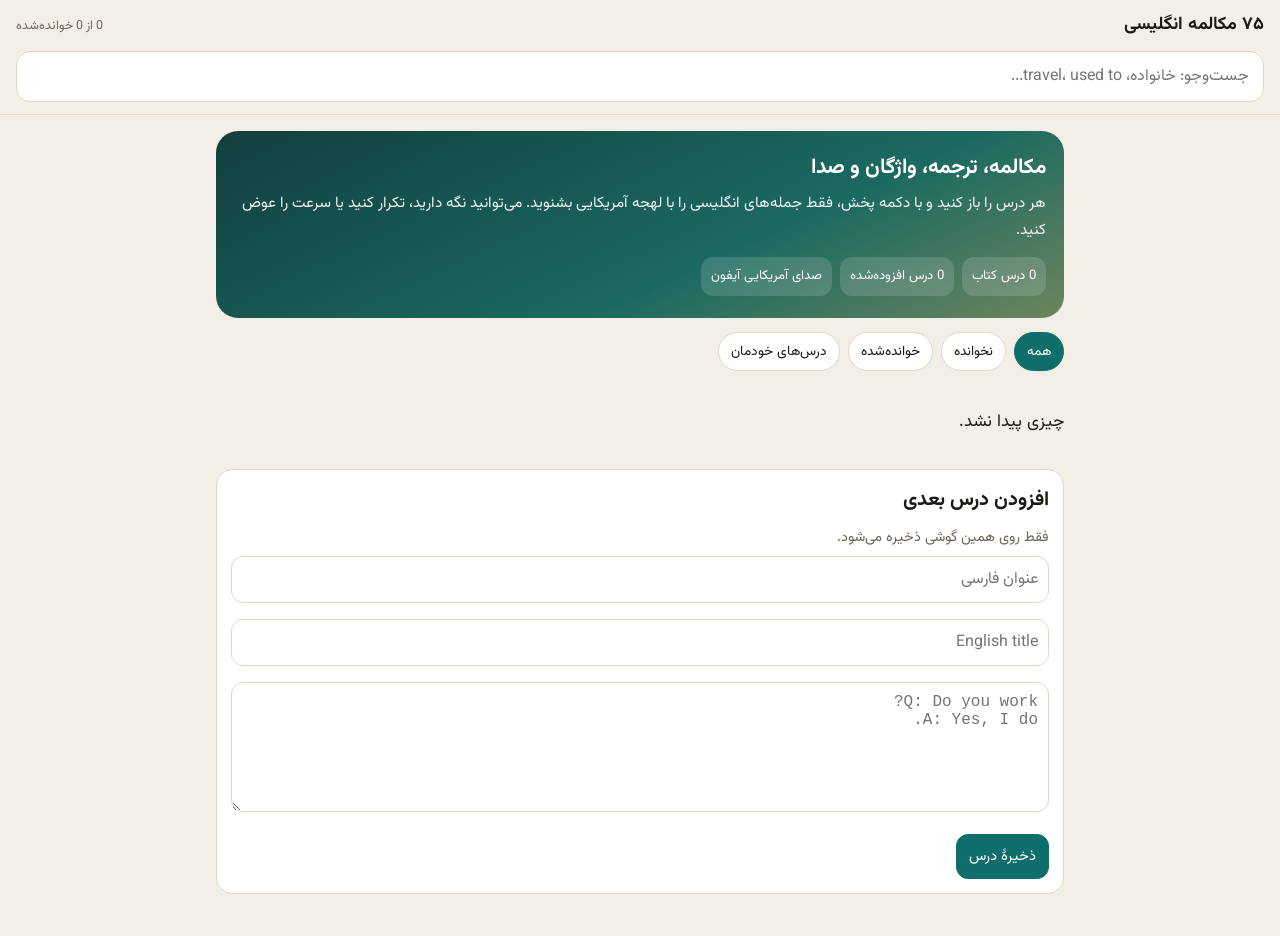
<file: index.html>
<!DOCTYPE html>
<html lang="fa" dir="rtl">
<head>
<meta charset="utf-8">
<meta name="viewport" content="width=device-width, initial-scale=1, viewport-fit=cover">
<meta name="apple-mobile-web-app-capable" content="yes">
<meta name="apple-mobile-web-app-status-bar-style" content="default">
<meta name="apple-mobile-web-app-title" content="۷۵ مکالمه">
<title>۷۵ مکالمه برای یادگیری انگلیسی</title>
<link rel="preconnect" href="https://fonts.googleapis.com">
<link rel="stylesheet" href="https://fonts.googleapis.com/css2?family=Vazirmatn:wght@400;600;700&display=swap">
<link rel="stylesheet" href="app.css">
</head>
<body>
<header class="appbar">
  <div class="brand">
    <h1>۷۵ مکالمه انگلیسی</h1>
    <small id="progressLabel">۰ از ۷۵</small>
  </div>
  <input id="q" class="search" placeholder="جست‌وجو: خانواده، travel، used to..." autocomplete="off">
</header>
<main class="wrap" id="app"></main>
<script>
const LESSONS = [{"id": "l1", "n": 1, "en": "Family", "fa": "خانواده", "qa": [["How many people are there in your family?", "در خانواده‌تان چند نفر هستید؟", "There are 5 people in my family: my father, mother, brother, sister, and me.", "در خانواده‌ام پنج نفر هستیم: پدر، مادر، برادر، خواهر و خودم."], ["Does your family live in a house or an apartment?", "خانواده‌تان در خانه زندگی می‌کنند یا آپارتمان؟", "We live in a house in the countryside.", "ما در خانه‌ای در حومه / روستا زندگی می‌کنیم."], ["What does your father do?", "پدرتان چه کار می‌کند؟", "My father is a doctor. He works at the local hospital.", "پدرم پزشک است. در بیمارستان محلی کار می‌کند."], ["How old is your mother?", "مادرتان چند سال دارد؟", "She is 40 years old, 1 year younger than my father.", "او ۴۰ ساله است، یک سال از پدرم کوچک‌تر."], ["Do you have any siblings? What's his/her name?", "خواهر یا برادر دارید؟ اسمش چیست؟", "Yes, I do. I have 1 elder brother, David, and 1 younger sister, Mary.", "بله. یک برادر بزرگ‌تر به نام دیوید و یک خواهر کوچک‌تر به نام مری دارم."], ["Are you the oldest amongst your brothers and sisters?", "بین خواهر و برادرها بزرگ‌ترین هستی؟", "No, I'm not. I'm the second child in my family.", "نه. من فرزند دوم خانواده‌ام."], ["What does your mother/father like?", "پدر یا مادرتان چه چیزی را دوست دارد؟", "My father likes playing football and my mother likes cooking.", "پدرم فوتبال بازی کردن را دوست دارد و مادرم آشپزی را."], ["Do your parents let you stay out late?", "والدینتان اجازه می‌دهند دیر بیرون بمانید؟", "Of course not. They always ask me to get home before 10 pm each night.", "البته که نه. همیشه از من می‌خواهند هر شب قبل از ساعت ۱۰ خانه باشم."], ["Do you stay with your parents?", "با والدینتان زندگی می‌کنید؟", "Right now, no, but I used to.", "الان نه، ولی قبلاً زندگی می‌کردم."], ["Does your family usually have dinner together?", "خانواده‌تان معمولاً با هم شام می‌خورند؟", "Yes, we do. My mom always prepares delicious meals for us.", "بله. مادرم همیشه برایمان غذاهای خوشمزه آماده می‌کند."]], "vocab": [["sibling", "خواهر یا برادر", "اسم. معمولاً جمع siblings می‌آید. Do you have any siblings? یعنی آیا خواهر یا برادر داری؟ مفردش brother یا sister است."], ["elder / younger", "بزرگ‌تر / کوچک‌تر", "برای ترتیب فرزندان: elder brother برادر بزرگ‌تر، younger sister خواهر کوچک‌تر. older هم طبیعی است."], ["countryside", "روستا، حومه", "در برابر city. in the countryside یعنی در منطقهٔ روستایی."], ["let someone do", "اجازه دادن که کسی کاری کند", "بعد از let فعل بدون to می‌آید: let you stay. شکل منفی: don't let me stay."], ["used to", "قبلاً عادت/وضعیت بوده و حالا نیست", "Right now, no, but I used to. فعل بعد از used to حذف شده چون از جملهٔ قبل فهمیده می‌شود: I used to stay with them."], ["prepare a meal", "غذا آماده کردن", "prepare delicious meals. مترادف نزدیک: cook / make dinner."]], "grammar": "در جواب سؤال‌های Yes/No کوتاه، فعل کمکی را تکرار کنید: Do you...? Yes, I do. / No, I don't. Does she...? Yes, she does. در How old is she? فعل is را در جواب هم بیاورید: She is 40. amongst در انگلیسی امروزی کمتر از among رایج است، ولی غلط نیست."}, {"id": "l2", "n": 2, "en": "Restaurant", "fa": "رستوران", "qa": [["How often do you eat out? Who do you go with?", "چند وقت یک‌بار بیرون غذا می‌خورید؟ با چه کسی می‌روید؟", "I often eat out on weekends, when I hang out with my friends.", "اغلب آخر هفته‌ها بیرون غذا می‌خورم، وقتی با دوستانم وقت می‌گذرانم."], ["What restaurant do you usually visit?", "معمولاً به کدام رستوران می‌روید؟", "Well, there are not many restaurants in my neighborhood, so my best choice is the deli in convenient stores like the Circle K, Mini-Stop, B-smart.", "خب، در محله‌ام رستوران زیادی نیست، برای همین بهترین انتخابم اغذیه‌فروشی فروشگاه‌های زنجیره‌ای مثل Circle K است.", "my best choice is the deli in convenience stores such as Circle K", "convenient یعنی راحت؛ فروشگاه زنجیره‌ای convenience store است."], ["What type of food do you enjoy to eat? Western or Asian?", "چه نوع غذایی دوست دارید؟ غربی یا آسیایی؟", "I'm interested in Asian food. Western food is not my thing.", "به غذای آسیایی علاقه دارم. غذای غربی باب طبع من نیست.", "What type of food do you enjoy eating?", "enjoy را با اسم یا فعلِ -ing به کار ببرید، نه enjoy to eat."], ["How much do you usually pay when you eat out?", "وقتی بیرون غذا می‌خورید معمولاً چقدر می‌پردازید؟", "It's not very expensive, just around $5 for each meal.", "خیلی گران نیست، حدود ۵ دلار برای هر وعده."], ["Do you enjoy spicy food?", "غذای تند دوست دارید؟", "Yes, I do, especially on cold days.", "بله، به‌خصوص روزهای سرد."], ["Are the servers there friendly to you?", "خدمتکاران آنجا با شما دوستانه رفتار می‌کنند؟", "Yes, they are. Most of them are really helpful.", "بله. بیشترشان واقعاً کمک‌کننده‌اند."], ["Have you ever tried Italian food?", "تا حالا غذای ایتالیایی امتحان کرده‌اید؟", "Yes, at least once, when I was at my friend's wedding party.", "بله، دست‌کم یک بار، در جشن عروسی دوستم."], ["Are you concerned about calories when eating out?", "وقتی بیرون غذا می‌خورید نگران کالری هستید؟", "Yes, I am. I'm on a diet now, so this really matters to me.", "بله. الان رژیم دارم، برای همین این موضوع واقعاً برایم مهم است.", "I'm on a diet", "on diet بدون a در انگلیسی معیار ناقص است."], ["Are fast food restaurants like KFC or McDonald's famous in your country?", "فست‌فودهایی مثل کی‌اف‌سی یا مک‌دونالد در کشور شما معروف‌اند؟", "Yes, they are. The youth in my country are big fans of fast food.", "بله. جوان‌های کشورم طرفدار پرشور فست‌فودند."], ["Do you often drink alcohol when eating out?", "وقتی بیرون غذا می‌خورید اغلب مشروب می‌نوشید؟", "No, not often. Just when I have parties with my friends.", "نه، نه اغلب. فقط وقتی با دوستانم مهمانی دارم."]], "vocab": [["eat out", "بیرون غذا خوردن", "عبارت فعلی. متضادش cook at home یا eat in است."], ["hang out with", "با کسی وقت گذراندن، دور هم بودن", "غیررسمی. hang out with my friends."], ["not my thing", "باب طبع من نیست", "عبارت گفتاری. Western food is not my thing."], ["be concerned about", "نگران چیزی بودن", "بعد از about اسم یا فعلِ -ing: concerned about calories."], ["be on a diet", "رژیم داشتن", "حرف اضافه on. I'm on a diet."], ["matter to someone", "برای کسی مهم بودن", "This really matters to me. فاعل معمولاً موضوع است، نه شخص."], ["server", "پیشخدمت رستوران", "در انگلیسی آمریکایی رایج است. waiter/waitress جنسیت‌دارترند."]], "grammar": "How often با قید تکرار جواب داده می‌شود: often, usually, on weekends, twice a week. Have you ever tried...? حال کامل است برای تجربه تا این لحظه؛ جواب کوتاه: Yes, I have. / No, I haven't."}, {"id": "l3", "n": 3, "en": "Books", "fa": "کتاب", "qa": [["How often do you read books?", "چند وقت یک‌بار کتاب می‌خوانید؟", "I read books almost every night before I go to bed.", "تقریباً هر شب پیش از خواب کتاب می‌خوانم."], ["What's your favorite type of book?", "نوع مورد علاقهٔ کتابتان چیست؟", "I love reading about different cultures.", "عاشق خواندن دربارهٔ فرهنگ‌های مختلفم."], ["What can you learn from books?", "از کتاب‌ها چه می‌توان آموخت؟", "Books can broaden my horizon about thousands of things around the world, and books are also my best friends.", "کتاب‌ها می‌توانند افق دیدم را دربارهٔ هزاران چیز در جهان بازتر کنند و همچنین بهترین دوستان من‌اند."], ["Where do you read books?", "کجا کتاب می‌خوانید؟", "I read books at home, sometimes in the library.", "در خانه، و گاهی در کتابخانه."], ["What's the most interesting book you have ever read?", "جالب‌ترین کتابی که تا حالا خوانده‌اید چیست؟", "I think that would be Nepal, a book written about the country of Nepal, published in 1999.", "فکر می‌کنم کتاب نپال باشد؛ کتابی دربارهٔ کشور نپال که سال ۱۹۹۹ منتشر شده."], ["How long does it take you to finish a book?", "تمام کردن یک کتاب چقدر طول می‌کشد؟", "Well, it depends on the length of the book, but it usually takes me a week to finish a 300-page book.", "بستگی به حجم کتاب دارد، ولی معمولاً یک هفته طول می‌کشد تا کتابی ۳۰۰ صفحه‌ای را تمام کنم."], ["Do you usually bring books with you when you travel?", "معمولاً در سفر کتاب همراه می‌برید؟", "Yes, I do. When I'm at the airport or bus station, I read books to kill time.", "بله. در فرودگاه یا ایستگاه اتوبوس کتاب می‌خوانم تا وقت را پر کنم."], ["Is there any bookstore or library in your area?", "در محدودهٔ شما کتاب‌فروشی یا کتابخانه هست؟", "Unfortunately, there are none near my house. The nearest one is 3 kilometers away.", "متأسفانه نزدیک خانه‌ام هیچ‌کدام نیست. نزدیک‌ترینشان سه کیلومتر دورتر است."]], "vocab": [["broaden one's horizon", "افق دید کسی را گسترده‌تر کردن", "عبارت ثابت. horizon اینجا استعاری است، نه افق جغرافیایی."], ["It depends on", "بستگی دارد به", "برای جواب نرم وقتی پاسخ قطعی نیست. It depends on the length."], ["It takes someone time to do", "برای کسی طول کشیدن که کاری کند", "it takes me a week to finish... it فاعل ظاهری است."], ["kill time", "وقت را تلف/پر کردن", "عبارت غیررسمی. to kill time یعنی برای اینکه بی‌کار نمانم."], ["the nearest", "نزدیک‌ترین", "صفت برترترین با the. The nearest one is 3 kilometers away."], ["none", "هیچ‌کدام", "there are none یعنی هیچ موردی وجود ندارد. none می‌تواند با فعل مفرد یا جمع بیاید."]], "grammar": "حال کامل با ever برای تجربه: the most interesting book you have ever read. در جواب می‌توانید that would be را برای معرفی مؤدبانه به کار ببرید، یعنی «آن یکی می‌تواند این باشد»."}, {"id": "l4", "n": 4, "en": "Travel", "fa": "سفر", "qa": [["How many places have you traveled to?", "به چند جا سفر کرده‌اید؟", "I've visited all the provinces throughout my country.", "همهٔ استان‌های کشورم را دیده‌ام."], ["Who do you usually go with?", "معمولاً با چه کسی می‌روید؟", "I often go with my family, sometimes with my best friends.", "اغلب با خانواده‌ام، گاهی با بهترین دوستانم."], ["What's your favorite tourist attraction?", "جاذبهٔ گردشگری مورد علاقه‌تان چیست؟", "That would be Venice in Italy. I love riding the gondola along the canals while watching Italian people live their daily lives.", "ونیز در ایتالیا. دوست دارم با گوندولا در کانال‌ها بروم و زندگی روزمرهٔ مردم ایتالیا را تماشا کنم."], ["Have you ever been abroad?", "تا حالا خارج از کشور بوده‌اید؟", "Yes, I have. I went to Italy last year for a business trip.", "بله. پارسال برای سفر کاری به ایتالیا رفتم.", "I went to Italy", "در متن اصلی came آمده؛ اگر از بیرون به ایتالیا رفته، went دقیق‌تر است."], ["What language do you use when traveling?", "هنگام سفر از چه زبانی استفاده می‌کنید؟", "English, but sometimes I have to use body language since not all people are good at English.", "انگلیسی، ولی گاهی باید از زبان بدن استفاده کنم چون همه انگلیسی بلد نیستند."], ["What do you usually do during your trip?", "در طول سفر معمولاً چه می‌کنید؟", "I often go sightseeing, take pictures, mingle with the local people and sample the local cuisine.", "اغلب گردش می‌کنم، عکس می‌گیرم، با مردم محلی معاشرت می‌کنم و غذای محلی را امتحان می‌کنم."], ["What do you do to prepare for your trip?", "برای آماده‌شدن سفر چه می‌کنید؟", "Before the trip, I search for information about the location, weather, famous tourist attractions, transportation, local cuisine and prices on the internet.", "پیش از سفر در اینترنت دربارهٔ مکان، آب‌وهوا، جاذبه‌ها، حمل‌ونقل، غذای محلی و قیمت‌ها جست‌وجو می‌کنم."], ["What do you usually bring when you travel?", "معمولاً در سفر چه چیزهایی می‌برید؟", "I usually pack my suitcase with some necessary items such as clothes, medicine, food, a map, and a camera.", "معمولاً چمدانم را با چیزهای ضروری مثل لباس، دارو، غذا، نقشه و دوربین پر می‌کنم."], ["Do you prefer traveling by car, train or plane?", "سفر با ماشین، قطار یا هواپیما را ترجیح می‌دهید؟", "I prefer planes although it can be a little expensive. Planes are much faster than any other mode of transport.", "هواپیما را ترجیح می‌دهم، هرچند کمی گران است. هواپیما از هر وسیلهٔ دیگری خیلی سریع‌تر است.", "I prefer planes, although they can be a little expensive.", "plane جمع منطقی است؛ they با planes جور است."], ["Do you prefer traveling alone or joining a guided tour?", "تنها سفر کردن را ترجیح می‌دهید یا تور راهنمادار؟", "I love backpacking with my friends who share the same interests as me.", "عاشق کوله‌گردی با دوستانی‌ام که علاقه‌های مشترک با من دارند."]], "vocab": [["tourist attraction", "جاذبهٔ گردشگری", "اسم مرکب. famous tourist attractions."], ["go sightseeing", "گردش و دیدن دیدنی‌ها", "sightseeing اسم است؛ فعلِ go با آن می‌آید."], ["mingle with", "با دیگران درآمیختن، معاشرت کردن", "mingle with the local people."], ["sample", "چشیدن، نمونه امتحان کردن", "sample the local cuisine یعنی غذای محلی را مزه کردن، نه فقط نمونهٔ آزمایشگاهی."], ["pack a suitcase", "چمدان بستن", "pack my suitcase with clothes."], ["mode of transport", "وسیله / شیوهٔ حمل‌ونقل", "مترادف means of transport. by car / by train بدون the."], ["backpacking", "کوله‌گردی", "سفر کم‌هزینه با کوله‌پشتی. guided tour تور با راهنماست."]], "grammar": "although برای تضاد در یک جمله است: I prefer planes although they are expensive. since اینجا یعنی «چون». share the same interests as me: as برای مقایسه، نه than."}, {"id": "l5", "n": 5, "en": "Website", "fa": "وب‌سایت", "qa": [["What type of websites do you often search for?", "اغلب دنبال چه نوع وب‌سایت‌هایی می‌گردید؟", "It varies depending on my goal. I prefer entertainment and education websites such as facebook.com, wikipedia.org and VOA Special English.", "بسته به هدفم فرق می‌کند. وب‌سایت‌های سرگرمی و آموزشی مثل فیس‌بوک، ویکی‌پدیا و وی‌او‌ای ویژهٔ انگلیسی را ترجیح می‌دهم."], ["How long have you been using them?", "چقدر است که از آن‌ها استفاده می‌کنید؟", "I have been using these websites since I was a freshman at university.", "از وقتی دانشجوی سال اول دانشگاه بودم از این وب‌سایت‌ها استفاده می‌کنم."], ["What do you visit those websites for?", "آن وب‌سایت‌ها را برای چه می‌بینید؟", "I use them to study online or relax after working.", "برای درس خواندن آنلاین یا استراحت بعد از کار."], ["What's your favorite website?", "وب‌سایت مورد علاقه‌تان چیست؟", "I think it's probably youtube.com.", "فکر می‌کنم احتمالاً یوتیوب باشد."], ["Can you read websites in English?", "می‌توانید وب‌سایت انگلیسی بخوانید؟", "Yes, I can. Most useful websites are written in English.", "بله. بیشتر وب‌سایت‌های مفید به انگلیسی نوشته شده‌اند."], ["What's the most popular website in your country?", "محبوب‌ترین وب‌سایت در کشور شما چیست؟", "I'm not quite sure, but I guess it would be facebook.com.", "کاملاً مطمئن نیستم، ولی حدس می‌زنم فیس‌بوک باشد."], ["Do you think the youth should use websites as a reliable source of knowledge?", "فکر می‌کنید جوانان باید وب‌سایت‌ها را منبع مطمئن دانش بدانند؟", "Not always. They should choose their sources carefully.", "نه همیشه. باید منابعشان را با دقت انتخاب کنند."]], "vocab": [["It varies", "فرق می‌کند، متغیر است", "برای گفتن اینکه جواب ثابت نیست. It varies depending on my goal."], ["depend on", "بستگی داشتن به", "depending on اینجا وجه وصفی است و دلیل تفاوت را می‌گوید."], ["freshman", "دانشجوی سال اول", "در انگلیسی آمریکایی. sophomore سال دوم، junior سوم، senior چهارم."], ["reliable source", "منبع قابل اعتماد", "reliable صفت. a reliable source of knowledge."], ["not quite sure", "کاملاً مطمئن نبودن", "عبارت نرم برای حدس زدن بدون ادعای قطعیت."], ["such as", "مانند، از جمله", "برای مثال آوردن. such as A, B and C."]], "grammar": "حال کامل استمراری have been using برای کاری است که از گذشته شروع شده و هنوز ادامه دارد. since با نقطهٔ شروع می‌آید (since I was a freshman) و for با مدت (for five years)."}, {"id": "l6", "n": 6, "en": "Accident", "fa": "تصادف", "qa": [["Have you ever been in any traffic accident?", "تا حالا در تصادف رانندگی بوده‌اید؟", "Yes, three years ago.", "بله، سه سال پیش."], ["What happened?", "چه اتفاقی افتاد؟", "I was hit by a car while crossing the road.", "هنگام رد شدن از خیابان یک ماشین به من زد."], ["How did you feel then?", "آن موقع چه حسی داشتید؟", "I felt really terrible because of my injuries.", "به‌خاطر آسیب‌هایم واقعاً حالم بد بود."], ["Who was involved in the accident?", "چه کسانی در تصادف دخیل بودند؟", "The car driver, his family inside the car, and me.", "راننده، خانواده‌اش داخل ماشین، و من."], ["Did the insurance company pay for the repair service?", "شرکت بیمه هزینهٔ تعمیر را داد؟", "I was walking, so I did not require any car repair services.", "پیاده بودم، پس به تعمیر ماشین نیاز نداشتم."], ["Did you need a lawyer?", "به وکیل نیاز داشتید؟", "I hurt my lower back just a little, so I didn't call a lawyer.", "کمی کمرم آسیب دید، برای همین وکیل نگرفتم."], ["Did you report the issue to the police?", "موضوع را به پلیس گزارش کردید؟", "No, we didn't want to get the police involved.", "نه، نمی‌خواستیم پلیس را وارد ماجرا کنیم."], ["Were you sent to the hospital after the accident?", "بعد از تصادف به بیمارستان فرستاده شدید؟", "No, the injury wasn't really serious.", "نه، آسیب واقعاً جدی نبود."], ["Do you have a driving license?", "گواهینامه دارید؟", "Yes, I do. I always keep it in my purse.", "بله. همیشه آن را در کیفم نگه می‌دارم."], ["Why should people obey traffic regulations?", "چرا مردم باید مقررات راهنمایی را رعایت کنند؟", "To protect themselves and others. The best ways are to wear a helmet, wait for traffic lights and stay in the appropriate vehicle or pedestrian lanes.", "برای محافظت از خود و دیگران. بهترین راه‌ها کلاه ایمنی، ایستادن پشت چراغ و ماندن در خط خودرو یا پیاده است."]], "vocab": [["be hit by", "مورد برخورد قرار گرفتن", "مجهول. I was hit by a car. فاعل واقعی بعد از by می‌آید."], ["while + -ing", "در حین انجام کار", "while crossing the road = while I was crossing the road."], ["injury / injure", "آسیب / آسیب زدن", "injury اسم، injure فعل. injuries جمع است."], ["get someone involved", "کسی را درگیر کردن", "get the police involved."], ["obey regulations", "رعایت مقررات", "obey فعل متعدی است و حرف اضافه نمی‌خواهد: obey the law."], ["pedestrian", "عابر پیاده", "pedestrian lane خط عابر."]], "grammar": "در حاشیهٔ همین درس کتاب، مجهول فعل help آمده است. معلوم: she helps me. مجهول: I am helped. گذشته: she helped me / I was helped. حال کامل: she has helped me / I have been helped. گذشتهٔ کامل: she had helped me / I had been helped. آینده: she will help me / I will be helped. مفعول معلوم، فاعل مجهول می‌شود."}, {"id": "l7", "n": 7, "en": "Childhood Memory", "fa": "خاطرهٔ کودکی", "qa": [["Did you have a happy childhood?", "کودکی شادی داشتید؟", "Yes, I did. I enjoyed playing hide and seek with my peers.", "بله. از قایم‌باشک با همسالانم لذت می‌بردم."], ["Did you experience your childhood in a city or the countryside?", "کودکی‌تان در شهر بود یا روستا؟", "I spent my childhood in a rural area where I could see vast rice fields.", "کودکی‌ام را در منطقه‌ای روستایی گذراندم که شالیزارهای وسیع می‌دیدم."], ["Did you usually skip class when you were a child?", "در کودکی معمولاً از کلاس فرار می‌کردید؟", "Yes, I did, and many of my friends did, too.", "بله، و خیلی از دوستانم هم همین کار را می‌کردند."], ["Who were you with when you were a child?", "در کودکی با چه کسی بودید؟", "I was with my beloved family.", "با خانوادهٔ عزیزم بودم."], ["What did you want to be when you were a child?", "در کودکی می‌خواستید چه کاره شوید؟", "I dreamed of being a fashion designer.", "رؤیای طراح مد شدن را داشتم."], ["Who did you love the most when you were a child?", "در کودکی چه کسی را از همه بیشتر دوست داشتید؟", "I loved my mom the most since she was always there and took care of me.", "مادرم را از همه بیشتر دوست داشتم، چون همیشه کنارم بود و از من مراقبت می‌کرد."], ["Who was your childhood hero?", "قهرمان کودکی‌تان که بود؟", "Robin Hood. He took money from the rich and gave it to the poor.", "رابین هود. از ثروتمندان می‌گرفت و به فقرا می‌داد."], ["What reminds you of your childhood?", "چه چیزی کودکی‌تان را یادتان می‌آورد؟", "Green rice fields, which I happen to see everywhere, remind me of my beautiful childhood.", "شالیزارهای سبز که همه‌جا می‌بینم، کودکی زیبایم را یادم می‌آورند."], ["Did you change a lot when you grew up?", "وقتی بزرگ شدید خیلی تغییر کردید؟", "Yes, of course. I'm more mature now, both physically and mentally.", "البته. حالا هم از نظر جسمی و هم ذهنی بالغ‌ترم."], ["Why is childhood important?", "چرا کودکی مهم است؟", "Because it shapes people into who they will become.", "چون آدم‌ها را به کسی که بعداً می‌شوند شکل می‌دهد."]], "vocab": [["hide and seek", "قایم‌باشک", "اسم بازی. playing hide and seek."], ["peer", "همسال", "کسی هم‌سن و هم‌سطح شما. peers."], ["skip class", "غیبت کردن از کلاس، جیم شدن", "skip class / skip school."], ["dream of + -ing", "رؤیای کاری را داشتن", "dreamed of being a designer. بعد از of فعل -ing است."], ["take care of", "مراقبت کردن از", "took care of me."], ["remind someone of", "چیزی را به یاد کسی آوردن", "fields remind me of my childhood. حرف اضافه of است."], ["shape someone into", "کسی را به شکل چیزی درآوردن", "it shapes people into who they will become."]], "grammar": "برای خاطرهٔ تمام‌شده از گذشتهٔ ساده استفاده کنید: Did you have...? Yes, I did. I enjoyed... who در What reminds you فاعل جملهٔ دوم است و فعل remind با fields جمع جور است. since اینجا یعنی چون."}, {"id": "l8", "n": 8, "en": "Favorite Rooms", "fa": "اتاق مورد علاقه", "qa": [["How many rooms are there in your house?", "در خانه‌تان چند اتاق هست؟", "There are 6 rooms: a living room, 2 bedrooms, a bathroom and a kitchen.", "شش اتاق: یک پذیرایی، دو اتاق‌خواب، یک حمام و یک آشپزخانه."], ["Which floor is your bedroom on?", "اتاق‌خوابتان در کدام طبقه است؟", "My bedroom is on the first floor of a three-storey house.", "اتاقم در طبقهٔ اول یک خانهٔ سه‌طبقه است."], ["Is it big or small?", "بزرگ است یا کوچک؟", "It's not very spacious, just enough to put the necessary furniture in.", "خیلی جادار نیست، فقط به اندازهٔ گذاشتن وسایل ضروری."], ["What color is your bedroom painted?", "اتاق‌خوابتان چه رنگی است؟", "It's painted pink, my favorite color.", "صورتی رنگ شده، رنگ مورد علاقه‌ام."], ["Do you love your room? Why?", "اتاق‌تان را دوست دارید؟ چرا؟", "I love it very much because it is my private space whenever I go home.", "خیلی دوستش دارم چون هر وقت خانه می‌آیم فضای خصوصی من است."], ["What furniture does your bedroom contain?", "اتاق‌خوابتان چه وسایلی دارد؟", "It contains a bed, a desk, and a clothing closet.", "یک تخت، یک میز و یک کمد لباس."], ["What do you do in it?", "در آن چه می‌کنید؟", "I spend most of my free time there reading books and sleeping.", "بیشتر وقت آزادم را آنجا کتاب می‌خوانم و می‌خوابم."], ["How much time do you spend in your room?", "چقدر وقت در اتاق‌تان می‌گذرانید؟", "About 10 hours a day, especially in the evening.", "حدود ۱۰ ساعت در روز، به‌خصوص عصر."], ["Do you share your room with anyone else?", "اتاق‌تان را با کسی شریک هستید؟", "No, everyone in my family has their own room, so I stay there alone.", "نه، هر کس در خانواده‌ام اتاق خودش را دارد، پس تنها آنجا می‌مانم."]], "vocab": [["three-storey", "سه‌طبقه", "صفت مرکب پیش از اسم با خط تیره: a three-storey house. storey بریتانیایی است؛ story آمریکایی."], ["spacious", "جادار", "متضاد cramped. not very spacious."], ["be painted", "رنگ شدن", "مجهول. It's painted pink. pink مکمل است."], ["private space", "فضای خصوصی", "private صفت، space اسم."], ["closet", "کمد", "clothing closet کمد لباس. در بریتانیایی wardrobe هم رایج است."], ["have one's own", "مال خود را داشتن", "everyone has their own room. their برای everyone در انگلیسی امروزی طبیعی است."]], "grammar": "There are برای وجود جمع است: There are 6 rooms. سؤال Which floor ... on? حرف اضافه on را آخر سؤال نگه دارید، حذف نکنید. spend time doing: spend time reading، نه spend time to read."}, {"id": "l9", "n": 9, "en": "Presents", "fa": "هدیه", "qa": [["What kind of presents are popular in your country?", "در کشور شما چه نوع هدیه‌ای رایج است؟", "It depends on the receivers. For children, toys are the best choice. For young people, souvenirs are recommended.", "بستگی به گیرنده دارد. برای بچه‌ها اسباب‌بازی بهترین انتخاب است. برای جوان‌ها سوغاتی پیشنهاد می‌شود."], ["Who gave presents to you? On what occasions?", "چه کسی به شما هدیه داده؟ در چه مناسبت‌هایی؟", "I have received many presents, most of which were from my friends. They gave me gifts on my birthday.", "هدیه‌های زیادی گرفته‌ام که بیشترشان از دوستانم بوده. آن‌ها روز تولدم هدیه دادند."], ["What was your last present?", "آخرین هدیه‌تان چه بود؟", "It was a handmade doll, given by my best friend when I moved to another city.", "یک عروسک دست‌ساز بود که بهترین دوستم وقتی به شهر دیگری رفتم به من داد."], ["What was the one you liked best?", "کدام را از همه بیشتر دوست داشتید؟", "I loved my book Nepal a lot. It was given to me on my 23rd birthday by my brother.", "کتاب نپال را خیلی دوست داشتم. برادرم روز تولد ۲۳ سالگی‌ام به من داد."], ["Did you ever get a present you didn't like?", "تا حالا هدیه‌ای گرفته‌اید که دوست نداشته باشید؟", "Yes, I have, but I still treasure and take care of them.", "بله، ولی باز هم آن‌ها را عزیز می‌دارم و مواظبشان هستم."], ["How do you thank people who give you presents?", "از کسانی که هدیه می‌دهند چطور تشکر می‌کنید؟", "I give them presents that they would like.", "به آن‌ها هدیه‌ای می‌دهم که دوست داشته باشند.", "I give them presents", "در اصل gave آمده؛ برای عادت فعلی give طبیعی‌تر است."], ["What are the times of the year that people give presents in your country?", "در کشور شما مردم چه وقت‌هایی از سال هدیه می‌دهند؟", "Some special occasions are birthdays, weddings, graduation, New Year's Day, Valentine's Day and housewarming ceremonies.", "بعضی مناسبت‌ها تولد، عروسی، فارغ‌التحصیلی، سال نو، ولنتاین و جشن خانهٔ نو است."], ["Who was the last person you gave a present to?", "آخرین کسی که به او هدیه دادید که بود؟", "My mom. I bought her a coat on a business trip to Bangkok.", "مادرم. در سفر کاری به بانکوک برایش پالتو خریدم."], ["Is giving presents important in daily life?", "هدیه دادن در زندگی روزانه مهم است؟", "Yes, it is. It's one of the best ways to show your love and gratitude to someone.", "بله. یکی از بهترین راه‌ها برای نشان دادن عشق و قدردانی به کسی است."]], "vocab": [["most of which", "که بیشتر آن‌ها", "ضمیر موصولی برای غیرجاندار بعد از حرف اضافه. most of which were from my friends."], ["handmade", "دست‌ساز", "صفت مرکب. a handmade doll."], ["treasure", "عزیز داشتن، گرامی داشتن", "اینجا فعل است: I treasure them."], ["housewarming", "جشن ورود به خانهٔ نو", "housewarming ceremony."], ["gratitude", "قدردانی", "show gratitude to someone. مترادف ساده: thanks."], ["on a business trip", "در سفر کاری", "حرف اضافه on. on a trip to Bangkok."]], "grammar": "هدیه‌ای که داده شده را با مجهول بگویید: It was given to me by my brother. most of which ساختار موصولی رسمی و برای اسپیکینگ آیلتس خیلی به‌دردبخور است."}, {"id": "l10", "n": 10, "en": "Historical Place", "fa": "مکان تاریخی", "qa": [["Which tourist attractions do you prefer when traveling? Historical places or natural landmarks?", "هنگام سفر کدام جاذبه را ترجیح می‌دهید؟ مکان تاریخی یا منظرهٔ طبیعی؟", "Well, historical places are always my first choice when traveling.", "مکان‌های تاریخی همیشه اولین انتخاب من‌اند."], ["What do you usually do when visiting historical places?", "وقتی از مکان تاریخی دیدن می‌کنید معمولاً چه می‌کنید؟", "I usually listen to the tour guide introducing the sights and take notes about important historical events.", "معمولاً به راهنما که جاها را معرفی می‌کند گوش می‌دهم و از رویدادهای مهم تاریخی یادداشت برمی‌دارم."], ["Can you name some historical places you have visited?", "می‌توانید چند مکان تاریخی را که دیده‌اید نام ببرید؟", "Whenever I travel to a foreign country, I always visit its famous historical places. Some of them are the Pyramids in Egypt, Angkor Wat in Cambodia, Stonehenge in England and the Taj Mahal in India.", "هر وقت به کشور خارجی می‌روم، مکان‌های تاریخی معروفش را می‌بینم؛ مثل اهرام مصر، آنگکور وات، استون‌هنج و تاج‌محل."], ["What's your most favorite historical place? Why?", "محبوب‌ترین مکان تاریخی‌تان چیست؟ چرا؟", "I love the Pyramids the most. Taking a tour around the Pyramids, I can not only enjoy the gorgeous architecture but also learn the cultural and historical values of ancient Egyptian culture.", "اهرام را از همه بیشتر دوست دارم. با گشتن دور اهرام نه‌تنها از معماری باشکوه لذت می‌برم، بلکه ارزش‌های فرهنگی و تاریخی مصر باستان را هم می‌آموزم.", "What's your favorite historical place?", "most favorite اضافه است؛ favorite خودش عالی است."], ["What is the most famous historical place in your country?", "معروف‌ترین مکان تاریخی کشور شما چیست؟", "It's definitely the Statue of Liberty in New York City.", "قطعاً مجسمهٔ آزادی در نیویورک."], ["What's special about it?", "چه چیز خاصی دربارهٔ آن هست؟", "The statue was gifted by the people of France. It is a symbol of freedom for the US as well as a welcoming sight for people coming to the US.", "مجسمه را مردم فرانسه هدیه داده‌اند. نماد آزادی آمریکاست و همچنین منظرهٔ خوشامد برای تازه‌واردها."], ["Where is it located?", "کجا واقع شده؟", "It's located on Liberty Island in New York Harbor.", "در جزیرهٔ آزادی در بندر نیویورک."], ["Should young people visit historical places instead of other places?", "جوانان باید به‌جای جاهای دیگر مکان تاریخی ببینند؟", "Sure. Nowadays young people should visit these kinds of places more often in order to preserve the historical and cultural values of their country.", "حتماً. امروزه جوانان باید بیشتر این جاها را ببینند تا ارزش‌های تاریخی و فرهنگی کشورشان حفظ شود."]], "vocab": [["first choice", "انتخاب اول", "historical places are my first choice."], ["take notes", "یادداشت برداشتن", "take notes about something."], ["not only ... but also", "نه‌تنها ... بلکه", "دو بخش باید از نظر دستوری هم‌پایه باشند: enjoy ... but also learn."], ["be gifted by", "هدیه داده شدن از سوی", "مجهول. was gifted by the people of France."], ["be located", "واقع بودن", "It's located on an island. in برای شهر، on برای جزیره."], ["in order to", "برای اینکه، به منظور", "in order to preserve... مترادف کوتاه‌تر: to preserve."], ["these kinds of", "این نوع از", "these kinds of places. متن اصلی these kind غلط جمع است."]], "grammar": "not only ... but also را حفظ کنید؛ در اسپیکینگ نمرهٔ گرامر را بالا می‌برد. whenever برای «هر وقت که» است و حال ساده بعدش برای عادت می‌آید."}, {"id": "l11", "n": 11, "en": "Newspaper / Magazine", "fa": "روزنامه و مجله", "qa": [["What are the benefits of reading a newspaper or magazine?", "فایدهٔ خواندن روزنامه یا مجله چیست؟", "Newspapers and magazines can broaden your mind about thousands of things without the need to travel.", "روزنامه و مجله می‌توانند بدون نیاز به سفر، ذهن شما را دربارهٔ هزاران موضوع باز کنند."], ["How often do you read it?", "چند وقت یک‌بار می‌خوانید؟", "I read it every day.", "هر روز."], ["What's the best time to read the newspaper?", "بهترین زمان خواندن روزنامه کی است؟", "I think the best time is in the morning, when you start a new day.", "فکر می‌کنم صبح، وقتی روز را شروع می‌کنید."], ["What types of magazines do you usually read?", "معمولاً چه نوع مجله‌ای می‌خوانید؟", "I usually read politics and fashion magazines. I also enjoy reading about culture and tourism.", "معمولاً مجلهٔ سیاست و مد. دربارهٔ فرهنگ و گردشگری هم لذت می‌برم."], ["What's your favorite magazine?", "مجلهٔ مورد علاقه‌تان چیست؟", "My favorite is The New York Times, which writes about all sorts of things: business, sports, movies, travel, books, jobs, education and real estate.", "نیویورک تایمز، که دربارهٔ همه‌جور موضوع می‌نویسد: کسب‌وکار، ورزش، فیلم، سفر، کتاب، شغل، آموزش و املاک.", "The New York Times is a newspaper, not a magazine.", "اگر می‌خواهید دقیق باشید بگویید newspaper. برای مجله مثلاً Time یا National Geographic."], ["Do you read the paper or online news?", "روزنامهٔ کاغذی می‌خوانید یا خبر آنلاین؟", "I prefer online news to save money.", "برای صرفه‌جویی خبر آنلاین را ترجیح می‌دهم."], ["How much does it cost you to buy a paper newspaper per month?", "خرید روزنامهٔ کاغذی در ماه چقدر برایتان هزینه دارد؟", "I only buy a monthly newspaper, so it doesn't cost much. Around $5 a month.", "فقط یک نشریهٔ ماهانه می‌خرم، پس زیاد نمی‌شود. حدود ۵ دلار در ماه."], ["What is the most popular magazine in your country?", "محبوب‌ترین مجله در کشور شما چیست؟", "I think it would be Forbes, a leading source for reliable business news and financial information.", "فکر می‌کنم فوربز، منبع پیشرو اخبار کسب‌وکار و اطلاعات مالی."], ["With the popularity of the Internet, do you think newspapers and magazines will disappear?", "با محبوبیت اینترنت، فکر می‌کنید روزنامه و مجله ناپدید شوند؟", "Yes, unfortunately it's just a matter of time.", "بله، متأسفانه فقط مسئلهٔ زمان است."]], "vocab": [["broaden your mind", "ذهن را گسترده‌تر کردن", "نزدیک به broaden your horizon."], ["all sorts of", "همه‌جور", "all sorts of things."], ["prefer A to B / prefer to do", "ترجیح دادن", "I prefer online news. اینجا to save money هدف است، نه مقایسه."], ["a leading source", "منبع پیشرو", "leading صفت به معنی پیشتاز."], ["a matter of time", "فقط مسئلهٔ زمان", "it's just a matter of time یعنی دیر یا زود رخ می‌دهد."], ["real estate", "املاک و مستغلات", "اسم مرکب. در فهرست موضوع‌های روزنامه."]], "grammar": "which برای افزودن اطلاعات دربارهٔ اسم قبل است: The New York Times, which writes about... ویرگول قبل از which یعنی جملهٔ وصفی غیرمحدودکننده است."}, {"id": "l12", "n": 12, "en": "Memorable Event", "fa": "رویداد به‌یادماندنی", "qa": [["How many events have you joined this year? What were they about?", "امسال در چند رویداد شرکت کرده‌اید؟ دربارهٔ چه بودند؟", "I have joined more than 10 events so far, most of which were about education.", "تا حالا در بیش از ۱۰ رویداد شرکت کرده‌ام که بیشترشان دربارهٔ آموزش بودند."], ["What was your most memorable event?", "به‌یادماندنی‌ترین رویدادتان چه بود؟", "The most memorable for me was an international study conference, in which I was introduced to some famous universities in Europe.", "برای من یک همایش بین‌المللی تحصیل بود که در آن با چند دانشگاه معروف اروپا آشنا شدم."], ["Was it organized indoors or outdoors?", "داخل سالن برگزار شد یا بیرون؟", "It was an indoor event.", "رویداد داخل سالن بود."], ["Who sponsored the event?", "چه کسی رویداد را حمایت مالی کرد؟", "The organizer was the Education Department of the American Center, but the universities introduced at the conference were the ones who paid.", "برگزارکننده بخش آموزش مرکز آمریکایی بود، ولی دانشگاه‌هایی که معرفی شدند هزینه را دادند."], ["Who went to the event with you?", "چه کسی با شما به رویداد آمد؟", "I went there with my friends, who shared the same interest in studying abroad as me.", "با دوستانی رفتم که مثل من به تحصیل در خارج علاقه داشتند."], ["What were some performances in the event?", "در رویداد چه برنامه‌هایی بود؟", "There were not many performances. Each university representative just gave a speech and then they hosted a Q&A session.", "برنامهٔ نمایشی زیادی نبود. نمایندهٔ هر دانشگاه سخنرانی کرد و بعد پرسش و پاسخ گذاشتند."], ["Was the event shown on TV?", "رویداد از تلویزیون پخش شد؟", "The event was not aired, but there were television advertisements for it.", "پخش نشد، ولی تبلیغ تلویزیونی برایش بود."], ["How would someone market an event?", "کسی چطور یک رویداد را تبلیغ می‌کند؟", "Taking advantage of social media is a smart way to promote an event.", "استفاده از شبکه‌های اجتماعی راه هوشمندانه‌ای برای تبلیغ رویداد است."]], "vocab": [["so far", "تا اینجا، تا حالا", "با حال کامل: I have joined 10 events so far."], ["in which", "که در آن", "ضمیر موصولی رسمی. a conference in which I was introduced. معادل where هم ممکن است."], ["sponsor", "حامی مالی", "فعل و اسم. Who sponsored the event?"], ["air", "پخش کردن", "اینجا فعل. was not aired یعنی از تلویزیون پخش نشد."], ["Q&A session", "نشست پرسش و پاسخ", "question and answer. hosted a Q&A session."], ["take advantage of", "بهره بردن از", "Taking advantage of social media. وجه مصدری به‌عنوان فاعل جمله."]], "grammar": "so far نشانهٔ حال کامل است. was introduced مجهول است: کسی مرا معرفی کرد. would در How would someone...? برای پیشنهاد کلی و فرضی است."}, {"id": "l13", "n": 13, "en": "Favorite Subject", "fa": "درس مورد علاقه", "qa": [["What subjects did you learn in school?", "در مدرسه چه درس‌هایی خواندید؟", "I learned Math, Science, Physics, Biology, Geography, History, Literature, English, Art and Music.", "ریاضی، علوم، فیزیک، زیست، جغرافیا، تاریخ، ادبیات، انگلیسی، هنر و موسیقی."], ["What subject did you like the most when you were at school? Were you good at it?", "در مدرسه کدام درس را بیشتر دوست داشتید؟ در آن قوی بودید؟", "I liked Biology the most, although I was excellent at Literature.", "زیست را از همه بیشتر دوست داشتم، هرچند در ادبیات عالی بودم."], ["Did your friends like that subject too?", "دوستانتان هم آن درس را دوست داشتند؟", "Yes, they did. They enjoyed every single Biology lesson.", "بله. از تک‌تک جلسه‌های زیست لذت می‌بردند."], ["Was the textbook written in English or any other language?", "کتاب درسی به انگلیسی بود یا زبان دیگر؟", "It was written in English.", "به انگلیسی نوشته شده بود."], ["Who taught that subject?", "آن درس را چه کسی درس می‌داد؟", "My teacher was Ms. Karen, from the USA.", "معلمم خانم کارن از آمریکا بود."], ["How was that subject helpful to you?", "آن درس چه کمکی به شما کرد؟", "It helped me a lot in becoming a Biology teacher.", "خیلی کمکم کرد معلم زیست شوم."], ["How often did you learn that subject?", "آن درس را چند وقت یک‌بار داشتید؟", "I often had Biology lessons 5 times a week.", "اغلب هفته‌ای ۵ جلسه زیست داشتم."], ["How long did you spend on that subject at home?", "در خانه چقدر برای آن درس وقت می‌گذاشتید؟", "I spent roughly 2 hours a day studying Biology at home.", "حدود دو ساعت در روز در خانه زیست می‌خواندم."], ["Have you ever attended any extra classes for that subject?", "تا حالا کلاس فوق‌برنامه برای آن درس رفته‌اید؟", "Yes, I have. I usually attended evening classes.", "بله. معمولاً کلاس عصر می‌رفتم."], ["Is it important to study hard on both social sciences and natural sciences?", "مهم است که هم علوم انسانی و هم علوم طبیعی را سخت بخوانید؟", "No, it isn't. Students should study the ones they like and those that are helpful to their career path.", "نه. دانش‌آموزان باید درس‌هایی را بخوانند که دوست دارند و به مسیر شغلی‌شان کمک می‌کند."]], "vocab": [["be good at", "در چیزی قوی بودن", "good at Literature. حرف اضافه at."], ["although", "هرچند", "تضاد را در همان جمله می‌آورد. I liked Biology although I was excellent at Literature."], ["every single", "تک‌تک، بدون استثنا", "تأکید. every single lesson."], ["roughly", "تقریباً، حدوداً", "قید تقریب. roughly 2 hours."], ["extra classes", "کلاس فوق‌برنامه", "evening classes کلاس عصر."], ["career path", "مسیر شغلی", "helpful to their career path."]], "grammar": "although و because را قاطی نکنید. although تضاد است، because دلیل. spend time doing باز هم اینجا هست: spent 2 hours studying."}, {"id": "l14", "n": 14, "en": "Museum", "fa": "موزه", "qa": [["What type of museum is popular in your country?", "در کشور شما چه نوع موزه‌ای محبوب است؟", "There are many types of museums, but the most popular are historical museums.", "انواع زیادی موزه هست، ولی محبوب‌ترین‌ها موزه‌های تاریخی‌اند."], ["What is the most famous museum in your country?", "معروف‌ترین موزه در کشور شما چیست؟", "That would be the British Museum, located in London.", "موزهٔ بریتانیا در لندن."], ["What's special about it?", "چه چیز خاصی دارد؟", "I'm impressed by its large amount of historical, art and cultural work.", "از حجم زیاد آثار تاریخی، هنری و فرهنگی‌اش تحت تأثیرم."], ["How many times have you visited that museum?", "چند بار از آن موزه دیدن کرده‌اید؟", "I have visited the museum twice.", "دو بار."], ["What do you usually do when visiting a museum?", "هنگام بازدید از موزه معمولاً چه می‌کنید؟", "I usually listen to the tour guide and take notes about important information.", "معمولاً به راهنما گوش می‌دهم و از اطلاعات مهم یادداشت برمی‌دارم."], ["Are you allowed to take pictures there?", "اجازهٔ عکس گرفتن آنجا را دارید؟", "No, the guards did not allow us to bring a camera in.", "نه، نگهبان‌ها نگذاشتند دوربین ببریم داخل."], ["How did you feel after visiting there?", "بعد از بازدید چه حسی داشتید؟", "The overall experience was fantastic, and I learned so many things in just a few hours.", "تجربهٔ کلی فوق‌العاده بود و فقط در چند ساعت خیلی چیز یاد گرفتم."], ["What do you think is the importance of museums in history?", "اهمیت موزه‌ها در تاریخ چیست؟", "Museums are an integral part of any country's history, and they keep history alive.", "موزه‌ها بخش جدایی‌ناپذیر تاریخ هر کشورند و تاریخ را زنده نگه می‌دارند."]], "vocab": [["be impressed by", "تحت تأثیر چیزی قرار گرفتن", "I'm impressed by its collection."], ["be allowed to", "اجازه داشتن", "Are you allowed to take pictures? مجهول allow."], ["overall", "در مجموع", "The overall experience."], ["integral part", "بخش جدایی‌ناپذیر", "an integral part of history."], ["keep something alive", "چیزی را زنده نگه داشتن", "keep history alive."], ["twice", "دو بار", "با حال کامل برای تعداد تجربه: I have visited it twice."]], "grammar": "How many times have you visited...? حال کامل برای تعداد تجربه تا حالا. جواب: twice / three times / many times. never هم ممکن است: I have never visited it."}, {"id": "l15", "n": 15, "en": "Favorite Movie", "fa": "فیلم مورد علاقه", "qa": [["Do you usually watch movies at home or at a movie theater?", "معمولاً فیلم را در خانه می‌بینید یا سینما؟", "I usually watch movies on my laptop. Sometimes I go to the movie theater.", "معمولاً روی لپ‌تاپ. گاهی به سینما می‌روم."], ["Is watching movies at the theater more interesting than watching movies at home?", "دیدن فیلم در سینما از خانه جالب‌تر است؟", "Yes, definitely, because you can watch vivid images on a large screen with lively sound effects.", "بله، قطعاً، چون تصویر زنده را روی پردهٔ بزرگ با صدای پرانرژی می‌بینید."], ["How often do you go to the movie theater?", "چند وقت یک‌بار به سینما می‌روید؟", "I often go to the movie theater every weekend.", "اغلب هر آخر هفته."], ["What's your favorite type of movie? What movie of that type do you like?", "نوع فیلم مورد علاقه‌تان چیست؟ کدام فیلم از آن نوع را دوست دارید؟", "My favorite type is comedy because whenever I watch one, I feel like there are no more worries in the world. I love the Mr. Bean series.", "کمدی، چون هر وقت یکی را می‌بینم حس می‌کنم دیگر هیچ نگرانی در دنیا نیست. مجموعهٔ مستر بین را دوست دارم."], ["Was that movie adapted from a book?", "آن فیلم از روی کتاب اقتباس شده بود؟", "No, the story is derived from funny situations in real life.", "نه، داستان از موقعیت‌های خنده‌دار واقعی آمده."], ["Who are the actors in the movie?", "بازیگران فیلم چه کسانی‌اند؟", "Mr. Bean is the main character. He is played by Rowan Atkinson, who is from England.", "مستر بین شخصیت اصلی است. روان اتکینسون از انگلستان نقشش را بازی می‌کند."], ["Was it recommended by your friend, teacher or family?", "دوست، معلم یا خانواده پیشنهادش کرده بودند؟", "It was recommended by my classmate.", "هم‌کلاسی‌ام پیشنهاد کرده بود."], ["Was the movie in your mother language or in English?", "فیلم به زبان مادری‌تان بود یا انگلیسی؟", "It was in English, but I can also watch it with subtitles.", "انگلیسی بود، ولی با زیرنویس هم می‌توانم ببینمش."], ["Should children watch violent movies?", "کودکان باید فیلم خشن ببینند؟", "I don't believe so. Young children are very impressionable and it could lead them to imitate the behavior.", "فکر نمی‌کنم. بچه‌های کوچک خیلی تأثیرپذیرند و ممکن است بخواهند آن رفتار را تقلید کنند."], ["What's the most important factor of a great movie?", "مهم‌ترین عامل یک فیلم عالی چیست؟", "I believe that plot and actors are among the factors which decide the success of a movie.", "باور دارم داستان و بازیگران از عواملی‌اند که موفقیت فیلم را تعیین می‌کنند."]], "vocab": [["feel like", "حس کردن که", "I feel like there are no more worries. feel like + جمله یا -ing."], ["be adapted from", "اقتباس شدن از", "مجهول. Was it adapted from a book?"], ["be derived from", "برگرفته شدن از", "The story is derived from real life."], ["be played by", "نقش را بازی کردن", "He is played by Rowan Atkinson."], ["subtitles", "زیرنویس", "watch it with subtitles."], ["impressionable", "تأثیرپذیر", "Young children are impressionable."], ["plot", "طرح داستان", "plot and actors."]], "grammar": "I don't believe so برای رد مؤدبانهٔ نظر سؤال است. could lead them to imitate: lead someone to do. which decide را می‌توان that decide هم گفت."}, {"id": "l16", "n": 16, "en": "Foreign Country", "fa": "کشور خارجی", "qa": [["Have you ever travelled abroad? If yes, what country was it?", "تا حالا خارج رفته‌اید؟ اگر بله، کدام کشور؟", "Yes, I have. I traveled to the USA last year with my family.", "بله. پارسال با خانواده‌ام به آمریکا رفتم."], ["Where is that country located?", "آن کشور کجا واقع شده؟", "The USA is located in North America.", "آمریکا در آمریکای شمالی است."], ["What is it famous for?", "به چه چیز معروف است؟", "The USA is known for its cultural achievements and landmarks.", "آمریکا به دستاوردهای فرهنگی و نمادهایش معروف است."], ["What are the special food and drinks of that country?", "غذا و نوشیدنی خاص آن کشور چیست؟", "There are many. They are known for fast food, dairy and many beverages.", "زیاد است. به فست‌فود، لبنیات و نوشیدنی‌های گوناگون معروف‌اند."], ["What do you like about that country?", "دربارهٔ آن کشور چه چیزی را دوست دارید؟", "I like the fast pace of life and the various subcultures.", "سرعت زندگی و خرده‌فرهنگ‌های گوناگون را دوست دارم."], ["How many citizens are there in that country?", "آن کشور چند شهروند دارد؟", "The population of the United States was over 324 million in 2016, which accounted for 4.3% of the world population.", "جمعیت آمریکا در سال ۲۰۱۶ بیش از ۳۲۴ میلیون نفر بود، یعنی ۴٫۳ درصد جمعیت جهان."], ["What language do people there speak?", "مردم آنجا چه زبانی حرف می‌زنند؟", "The national language is English, but many people also speak Spanish, French, German and Chinese.", "زبان ملی انگلیسی است، ولی خیلی‌ها اسپانیایی، فرانسوی، آلمانی و چینی هم حرف می‌زنند."], ["Do you want to go back there again?", "می‌خواهید دوباره آنجا بروید؟", "Sure.", "حتماً."], ["Why do people like to travel abroad?", "چرا مردم دوست دارند خارج بروند؟", "They want to discover new places, learn new cultures and maybe speak new languages.", "می‌خواهند جاهای تازه کشف کنند، فرهنگ تازه بیاموزند و شاید زبان تازه حرف بزنند."]], "vocab": [["be famous for / be known for", "به چیزی معروف بودن", "حرف اضافه for. famous for landmarks."], ["pace of life", "سرعت زندگی", "the fast pace of life."], ["subculture", "خرده‌فرهنگ", "various subcultures."], ["account for", "تشکیل دادن، درصد را شامل شدن", "which accounts for 4.3%."], ["national language", "زبان ملی", "با mother tongue زبان مادری فرق دارد."], ["discover", "کشف کردن", "discover new places. مترادف ساده‌تر: find / explore."]], "grammar": "be known for با for می‌آید، نه to. which accounted for به عدد قبل برمی‌گردد. آمار ۲۰۱۶ قدیمی است؛ در جواب واقعی می‌توانید بگویید I'm not sure of the exact figure."}, {"id": "l17", "n": 17, "en": "Parties", "fa": "مهمانی", "qa": [["On what occasions do people in your country celebrate parties?", "در کشور شما مردم در چه مناسبت‌هایی مهمانی می‌گیرند؟", "There are many occasions, such as New Year's Eve, wedding engagements, family reunions and birthdays, but sometimes people hold parties just when they meet up and want to have fun.", "مناسبت زیاد است، مثل شب سال نو، نامزدی، دورهمی خانوادگی و تولد، ولی گاهی فقط وقتی همدیگر را می‌بینند و دلشان تفریح می‌خواهد مهمانی می‌گیرند."], ["Are you a party animal?", "اهل مهمانی و شب‌زنده‌داری هستید؟", "Yes, I am. I'm crazy about going to parties. I love meeting friends, drinking and talking.", "بله. عاشق مهمانی رفتنم. دوست دارم دوستان را ببینم، چیزی بنوشم و حرف بزنم."], ["When do parties often start and finish?", "مهمانی‌ها معمولاً کی شروع و تمام می‌شوند؟", "It depends on the kind of party. I believe the perfect time is in the evening, from 8 to 11 pm.", "بستگی به نوع مهمانی دارد. فکر می‌کنم زمان عالی عصر است، از ۸ تا ۱۱."], ["Where are the parties thrown?", "مهمانی‌ها کجا برگزار می‌شوند؟", "They are held inside or outside. Formal events like weddings are organized inside, while family reunions and birthdays may be held outside.", "داخل یا بیرون. مراسم رسمی مثل عروسی داخل برگزار می‌شود، در حالی که دورهمی خانواده و تولد ممکن است بیرون باشد."], ["What do you usually wear when you come to a party?", "وقتی به مهمانی می‌روید معمولاً چه می‌پوشید؟", "I often wear casual clothes like a T-shirt and jeans for informal parties, and a dress for formal ones.", "برای مهمانی غیررسمی لباس راحت مثل تی‌شرت و شلوار جین، و برای رسمی پیراهن مجلسی."], ["What do people do at the parties you attended?", "در مهمانی‌هایی که رفته‌اید مردم چه می‌کنند؟", "People talk, eat and drink together. Some go there to find business opportunities and new partners.", "حرف می‌زنند، می‌خورند و می‌نوشند. بعضی‌ها برای پیدا کردن فرصت کاری و شریک تازه می‌روند."], ["Do you enjoy drinking alcohol at parties?", "در مهمانی مشروب نوشیدن را دوست دارید؟", "Yes, a little beer can cheer me up.", "بله، کمی آبجو حالم را بهتر می‌کند."], ["Do people have to bring anything to the party?", "مردم باید چیزی به مهمانی ببرند؟", "It's not required, but sometimes visitors bring gifts to show their love for the host.", "اجباری نیست، ولی گاهی مهمان‌ها برای نشان دادن علاقه‌شان به میزبان هدیه می‌برند."], ["Why do people, especially young people, love going to parties?", "چرا مردم، به‌خصوص جوان‌ها، مهمانی را دوست دارند؟", "It's just a good way for them to chill out after a long day.", "راه خوبی است برای اینکه بعد از یک روز طولانی آرام شوند."]], "vocab": [["party animal", "کسی که عاشق مهمانی است", "اصطلاح غیررسمی. Are you a party animal?"], ["be crazy about", "شیفتهٔ چیزی بودن", "crazy about going to parties. بعد از about فعل -ing."], ["throw / hold a party", "مهمانی گرفتن", "throw کمی غیررسمی‌تر از hold است."], ["casual / formal", "راحت / رسمی", "casual clothes در برابر a dress for formal ones."], ["cheer someone up", "حال کسی را بهتر کردن", "A little beer can cheer me up."], ["chill out", "ریلکس کردن، آرام شدن", "غیررسمی. chill out after a long day."]], "grammar": "while برای تضاد دو وضعیت هم‌زمان است: inside, while others may be held outside. engagements در متن اصلی engagments غلط املایی است."}, {"id": "l18", "n": 18, "en": "Teacher", "fa": "معلم", "qa": [["Who is your favorite teacher?", "معلم مورد علاقه‌تان کیست؟", "I like Mr. Tom the most. He is my English teacher.", "آقای تام را از همه بیشتر دوست دارم. معلم انگلیسی من است."], ["Is he a foreign teacher?", "معلم خارجی است؟", "Yes, he's from the US.", "بله، اهل آمریکاست."], ["What do you like about his lessons?", "دربارهٔ کلاس‌هایش چه چیزی را دوست دارید؟", "I have fallen in love with his American accent, and he always shows us something new about the world outside the textbooks.", "عاشق لهجهٔ آمریکایی‌اش شده‌ام و همیشه چیزی تازه از دنیای بیرون کتاب نشانمان می‌دهد."], ["What's he like?", "او چه جور آدمی است؟", "He's not only knowledgeable but also very friendly. He always treats us like friends, not students.", "نه‌تنها داناست، بلکه خیلی هم دوستانه است. همیشه با ما مثل دوست رفتار می‌کند، نه شاگرد."], ["What does he usually wear when coming to class?", "وقتی به کلاس می‌آید معمولاً چه می‌پوشد؟", "He usually wears a gray suit when he comes to class.", "معمولاً کت‌وشلوار خاکستری می‌پوشد."], ["Do you love his subject?", "درس او را دوست دارید؟", "Yes, I enjoy English a lot.", "بله، انگلیسی را خیلی دوست دارم."], ["Do students in your class like him?", "شاگردان کلاس شما او را دوست دارند؟", "Yes, all of us admire him.", "بله، همه‌مان تحسینش می‌کنیم."], ["Do you want to be a teacher like him?", "می‌خواهید معلمی مثل او شوید؟", "No. Although I like him, my dream is not to become a teacher. I would like to be a chef.", "نه. هرچند دوستش دارم، رؤیایم معلم شدن نیست. می‌خواهم آشپز شوم."], ["Have you ever been punished by him?", "تا حالا از او تنبیه شده‌اید؟", "No, he rarely punishes anyone.", "نه، به‌ندرت کسی را تنبیه می‌کند."], ["Do you want to see him again?", "می‌خواهید دوباره ببینیدش؟", "Of course. He's a great mentor.", "البته. مربی خیلی خوبی است."]], "vocab": [["fall in love with", "عاشق چیزی شدن", "حال کامل: I have fallen in love with his accent. یعنی از یک نقطه عاشق شده‌ام و هنوز هستم."], ["not only ... but also", "نه‌تنها ... بلکه", "He's not only knowledgeable but also friendly."], ["treat someone like", "با کسی مثل ... رفتار کردن", "treats us like friends."], ["admire", "تحسین کردن", "all of us admire him."], ["although / even though / though", "هرچند", "هر سه تضاد می‌سازند. even though قوی‌تر است. though می‌تواند آخر جمله بیاید. however جملهٔ تازه را شروع می‌کند و ربط‌دهندهٔ درون‌جمله‌ای نیست."], ["mentor", "مربی، راهنما", "قوی‌تر از teacher؛ کسی که راه نشان می‌دهد."], ["approachable", "در دسترس و خوش‌برخورد", "واژهٔ حاشیه‌نویسی کتاب. an approachable teacher یعنی شاگرد راحت با او حرف می‌زند."]], "grammar": "در حاشیهٔ کتاب واژه‌های جایگزین آمده: learners/pupils به‌جای students، tactful باسیاست، approachable خوش‌برخورد. although، though، even though و however را قاطی نکنید. however معمولاً اول جملهٔ بعد می‌آید: I like him. However, I don't want to be a teacher."}, {"id": "l19", "n": 19, "en": "Friend", "fa": "دوست", "qa": [["Who's your best friend?", "بهترین دوستتان کیست؟", "It's Jenny. She's my best friend.", "جنی. او بهترین دوست من است."], ["What does she look like?", "قیافه‌اش چطور است؟", "She has shoulder-length brown hair. I just love her lovely smile.", "موی قهوه‌ای تا شانه دارد. لبخند دوست‌داشتنی‌اش را خیلی دوست دارم."], ["How and when did you meet?", "چطور و کی آشنا شدید؟", "I first met her when we were in high school.", "اولین بار در دبیرستان دیدمش."], ["How often do you see this friend?", "چند وقت یک‌بار این دوست را می‌بینید؟", "I see her every day. We're in the same class.", "هر روز. هم‌کلاسی هستیم."], ["What's she like?", "اخلاقش چطور است؟", "She's not only thoughtful but also very understanding. She's always by my side to cheer me up whenever I'm in trouble.", "نه‌تنها باملاحظه است، بلکه خیلی هم درک‌کننده است. هر وقت مشکل دارم کنارم است تا حالم را بهتر کند."], ["Do you and she share anything in common?", "شما و او وجه مشترکی دارید؟", "Yes, a lot. We both love shopping and playing sports.", "بله، زیاد. هر دو خرید و ورزش را دوست داریم.", "Do you and she", "you and her در جایگاه فاعل معیار نیست؛ you and she درست‌تر است."], ["What do you and she do together?", "با هم چه می‌کنید؟", "We usually do homework and read books together.", "معمولاً با هم تکلیف می‌کنیم و کتاب می‌خوانیم."], ["Have you and she ever quarreled?", "تا حالا دعوا کرده‌اید؟", "Yes, but we seldom quarrel. When we do argue, afterwards we seem to understand each other more.", "بله، ولی به‌ندرت. وقتی بحث می‌کنیم، بعدش انگار همدیگر را بهتر می‌فهمیم."], ["Does she know how to cook?", "آشپزی بلد است؟", "Yes, but she's not a great cook.", "بله، ولی آشپز خیلی خوبی نیست."], ["Do your parents like her?", "والدینتان او را دوست دارند؟", "Yes, a lot. They always ask Jenny to come over for dinner.", "بله، خیلی. همیشه جنی را برای شام دعوت می‌کنند."], ["Why is a friend important in life?", "چرا دوست در زندگی مهم است؟", "A good friend can make your life better in many ways. I don't think anyone can stand loneliness.", "دوست خوب زندگی را از خیلی جهت بهتر می‌کند. فکر نمی‌کنم کسی تنهایی را تحمل کند."]], "vocab": [["What does she look like?", "قیافه‌اش چطور است؟", "برای ظاهر. What's she like? برای شخصیت است. این دو را قاطی نکنید."], ["shoulder-length", "تا شانه", "صفت مرکب برای مو. shoulder-length hair."], ["thoughtful / understanding", "باملاحظه / درک‌کننده", "thoughtful یعنی به فکر بقیه. understanding یعنی اهل درک."], ["by my side", "کنار من", "She's always by my side."], ["have something in common", "وجه مشترک داشتن", "share anything in common."], ["quarrel / argue", "جر و بحث کردن", "quarrel کمی روزمره‌تر. seldom quarrel یعنی به‌ندرت."], ["stand", "تحمل کردن", "I can't stand loneliness. اینجا stand یعنی تحمل، نه ایستادن."]], "grammar": "look like برای ظاهر و be like برای شخصیت است. know how to cook: بعد از how to فعل ساده می‌آید."}, {"id": "l20", "n": 20, "en": "Hotel", "fa": "هتل", "qa": [["What is your favorite hotel? Where is it located?", "هتل مورد علاقه‌تان چیست؟ کجاست؟", "It's the Sheraton, a five-star hotel located in Saigon, Vietnam.", "شراتون، هتل پنج‌ستاره در سایگون ویتنام."], ["How do you know that hotel?", "آن هتل را از کجا می‌شناسید؟", "Before coming to Vietnam, I searched on the Internet. It's one of the best hotels in Vietnam.", "پیش از آمدن به ویتنام در اینترنت گشتم. یکی از بهترین هتل‌های ویتنام است."], ["Why do you choose to stay in that particular hotel?", "چرا همان هتل را برای ماندن انتخاب می‌کنید؟", "I like the architecture there, and online all the reviews about the hotel are positive.", "معماری‌اش را دوست دارم و همهٔ نظرهای آنلاین درباره‌اش مثبت است."], ["Is it by the beach?", "کنار ساحل است؟", "No, Saigon is not a beachside city.", "نه، سایگون شهر ساحلی نیست."], ["Does it attract many tourists?", "گردشگر زیادی جذب می‌کند؟", "Yes, I guess. When I stayed there, it was completely booked.", "فکر می‌کنم بله. وقتی آنجا ماندم کاملاً پر بود."], ["What type of room did you stay in and what facilities did you get?", "در چه اتاقی ماندید و چه امکاناتی داشتید؟", "I stayed in a double-bed room. The room is equipped with an air conditioner, a flat-screen TV, a wardrobe and so on.", "اتاق دو تخته. کولر، تلویزیون صفحه‌تخت، کمد و مانند این‌ها داشت."], ["What do you like about that hotel?", "دربارهٔ آن هتل چه چیزی را دوست دارید؟", "A gym, a swimming pool and a barbecue area are available. I also love the green space surrounding the hotel.", "باشگاه، استخر و فضای باربکیو دارد. فضای سبز دور هتل را هم دوست دارم."], ["Are all the staff friendly and helpful?", "همهٔ کارکنان دوستانه و کمک‌کننده‌اند؟", "Yes, definitely. They are all professional.", "بله، قطعاً. همه‌شان حرفه‌ای‌اند."], ["How much does it cost a night?", "شبی چقدر هزینه دارد؟", "It costs me around $250 a night.", "حدود ۲۵۰ دلار در شب."], ["Do you recommend that hotel to friends?", "آن هتل را به دوستان پیشنهاد می‌کنید؟", "Yes, if they come to Vietnam. I love everything there.", "بله، اگر به ویتنام بیایند. همه‌چیز آنجا را دوست دارم."]], "vocab": [["five-star", "پنج‌ستاره", "صفت مرکب. a five-star hotel."], ["review", "نظر کاربران", "all the reviews are positive."], ["completely booked", "کاملاً رزروشده", "it was completely booked یعنی اتاق خالی نداشت."], ["be equipped with", "مجهز بودن به", "The room is equipped with an air conditioner."], ["available", "موجود، در دسترس", "A gym is available."], ["staff", "کارکنان", "staff معمولاً جمع معنی می‌دهد. The staff are professional."]], "grammar": "cost با مفعول شخص: It costs me $250. a night یا per night هر دو درست است. Saigon نام قدیمی هوچی‌مین است؛ اگر بخواهید امروزی بگویید Ho Chi Minh City."}, {"id": "l21", "n": 21, "en": "Letter", "fa": "نامه", "qa": [["Who wrote the letter to you?", "نامه را چه کسی برایتان نوشت؟", "My dad wrote the letter to me when he was on a business trip.", "پدرم وقتی سفر کاری بود نامه را نوشت."], ["Did you keep the letter?", "نامه را نگه داشتید؟", "Yes, I put it in a folder. Whenever I'm down, reading his letter is a good way to cheer me up.", "بله، در یک پوشه گذاشتم. هر وقت حالم گرفته است، خواندن نامه‌اش حال مرا بهتر می‌کند."], ["What was the letter about?", "نامه دربارهٔ چه بود؟", "He told me about his new workplace and how things were there.", "دربارهٔ محل کار تازه‌اش و وضع آنجا برایم نوشت."], ["How did you feel about the letter?", "دربارهٔ نامه چه حسی داشتید؟", "I was glad to know that he was fine in another city.", "خوشحال شدم که در شهر دیگر حالش خوب است."], ["Do you have a letter collection?", "مجموعهٔ نامه دارید؟", "Yes. I collect all the letters from family and friends. It's one of my hobbies.", "بله. همهٔ نامه‌های خانواده و دوستان را جمع می‌کنم. یکی از سرگرمی‌های من است."], ["Do you like writing letters or emails?", "نامه نوشتن را دوست دارید یا ایمیل؟", "I prefer writing paper letters.", "نامهٔ کاغذی را ترجیح می‌دهم."], ["Do people in your country usually write letters?", "در کشور شما مردم معمولاً نامه می‌نویسند؟", "Years ago they did. Now people prefer emails.", "سال‌ها پیش بله. حالا ایمیل را ترجیح می‌دهند."], ["What's the difference between emails and handwritten letters?", "فرق ایمیل و نامهٔ دست‌نویس چیست؟", "Emails are much more convenient than letters because they're free to send and they arrive instantly. However, letters are much more special.", "ایمیل خیلی راحت‌تر است چون فرستادنش رایگان است و فوری می‌رسد. اما نامه خیلی خاص‌تر است."], ["Why should we write letters to friends or relatives?", "چرا باید به دوستان یا خویشان نامه بنویسیم؟", "It's a good way to show love to people you care about.", "راه خوبی برای نشان دادن علاقه به کسانی است که برایتان مهم‌اند."]], "vocab": [["be down", "حوصلۀ کسی سر رفته، دلگیر بودن", "غیررسمی. Whenever I'm down."], ["handwritten", "دست‌نویس", "handwritten letters در برابر emails."], ["convenient", "راحت، مناسب", "much more convenient than letters."], ["instantly", "فوراً", "they get there instantly."], ["care about", "برای کسی اهمیت قائل بودن", "people you care about."], ["However", "با این حال", "جملهٔ تازه را با تضاد شروع می‌کند."]], "grammar": "prefer writing: بعد از prefer اگر فعل باشد -ing طبیعی است. Years ago they did: did جای wrote letters را می‌گیرد تا تکرار نشود."}, {"id": "l22", "n": 22, "en": "Hobbies", "fa": "سرگرمی‌ها", "qa": [["What is your hobby?", "سرگرمی‌تان چیست؟", "I like playing sports, especially swimming.", "ورزش را دوست دارم، به‌خصوص شنا."], ["Is your hobby common in your country?", "سرگرمی‌تان در کشور شما رایج است؟", "Yes. Kids, adults and senior citizens all like swimming in my country.", "بله. بچه، بزرگسال و سالمند همه در کشورم شنا را دوست دارند."], ["Is your hobby the same as when you were a child?", "سرگرمی‌تان مثل کودکی است؟", "Yes, I was fond of swimming when I was a little girl.", "بله، از بچگی به شنا علاقه داشتم."], ["When did you start practicing that hobby?", "کی شروع به این سرگرمی کردید؟", "I started swimming when I was 5 years old.", "از ۵ سالگی شنا را شروع کردم."], ["Is there anybody in your family who you share your hobby with?", "در خانواده‌تان کسی هست که این سرگرمی را با او شریک باشید؟", "My dad. He taught me how to swim.", "پدرم. او شنا را یادم داد."], ["How much time do you spend on your hobby?", "چقدر وقت برای سرگرمی‌تان می‌گذارید؟", "I usually go to the swimming pool twice a week.", "معمولاً هفته‌ای دو بار استخر می‌روم."], ["What benefits do you get from it?", "از آن چه فایده‌ای می‌برید؟", "Swimming is a really good workout. It helps me keep fit and chill out after a long day at work.", "شنا ورزش خیلی خوبی است. کمکم می‌کند تناسبم را حفظ کنم و بعد از کار طولانی آرام شوم."], ["Have you ever heard of someone having a very unusual hobby? What was it?", "تا حالا شنیده‌اید کسی سرگرمی خیلی غیرعادی داشته باشد؟", "Yes, my cousin loves putting stickers all over his car.", "بله، پسرعمویم دوست دارد همه‌جای ماشینش برچسب بزند.", "putting stickers", "در اصل tattooing vehicles آمده؛ اگر منظور برچسب است sticker درست‌تر است. tattoo یعنی خالکوبی."], ["What do you think about someone having unusual hobbies?", "دربارهٔ کسی که سرگرمی عجیب دارد چه فکر می‌کنید؟", "I don't think any hobby is weird. It's just what you like to do, so I don't judge others.", "فکر نمی‌کنم هیچ سرگرمی‌ای عجیب باشد. فقط کاری است که دوست دارید، پس دیگران را قضاوت نمی‌کنم."], ["What hobbies are usually expensive in your country?", "در کشور شما کدام سرگرمی‌ها معمولاً گران‌اند؟", "Playing golf is a really expensive hobby. Only the rich can afford to buy golf supplies.", "گلف سرگرمی خیلی گرانی است. فقط ثروتمندان از پس خرید وسایلش برمی‌آیند."]], "vocab": [["be fond of", "علاقه داشتن به", "I was fond of swimming. مثل like، ولی کمی ادبی‌تر."], ["keep fit", "تناسب اندام را حفظ کردن", "helps me keep fit."], ["workout", "تمرین ورزشی", "a good workout."], ["afford to", "از پس هزینهٔ کاری برآمدن", "can afford to buy. afford با to-infinitive."], ["judge others", "دیگران را قضاوت کردن", "I don't judge others."], ["senior citizen", "سالمند", "مؤدبانه‌تر از old person."]], "grammar": "start swimming یا start to swim هر دو درست است. twice a week جای قید تکرار است و معمولاً آخر جمله می‌آید."}, {"id": "l23", "n": 23, "en": "Music", "fa": "موسیقی", "qa": [["What kind of music do you like?", "چه نوع موسیقی دوست دارید؟", "I'm crazy about pop music.", "شیفتهٔ موسیقی پاپم."], ["Is that the kind of music preferred in your country?", "این نوع موسیقی در کشور شما ترجیح داده می‌شود؟", "It varies. Normally young people enjoy rock and pop, while middle-aged people prefer country music.", "فرق می‌کند. معمولاً جوان‌ها راک و پاپ را دوست دارند، در حالی که میانسال‌ها موسیقی کانتری را ترجیح می‌دهند."], ["Who is your favorite singer?", "خوانندهٔ مورد علاقه‌تان کیست؟", "I'm a big fan of Miley Cyrus, a talented US singer, songwriter and actress.", "طرفدار پرشور مایلی سایرِس‌ام؛ خواننده، ترانه‌سرا و بازیگر بااستعداد آمریکایی."], ["What piece of music do you like? Who sang that song?", "کدام قطعه را دوست دارید؟ چه کسی خوانده؟", "My favorite song is Jolene, sung by Miley Cyrus.", "آهنگ مورد علاقه‌ام جولین است، با صدای مایلی سایرِس."], ["How much time a day do you spend listening to music?", "در روز چقدر به موسیقی گوش می‌دهید؟", "I usually listen to music all day with an MP3 player.", "معمولاً تمام روز با دستگاه ام‌پی‌تری."], ["Do you feel relaxed listening to music?", "با گوش دادن به موسیقی آرام می‌شوید؟", "Sure. I feel like there are no more worries in the world.", "حتماً. حس می‌کنم دیگر نگرانی‌ای در دنیا نیست."], ["Why is music important to us?", "چرا موسیقی برای ما مهم است؟", "Music has the power of beautifying our life.", "موسیقی قدرت زیبا کردن زندگی ما را دارد."], ["Do you usually go to bars or clubs?", "معمولاً بار یا کلاب می‌روید؟", "Not often. I sometimes go there on weekends.", "نه اغلب. گاهی آخر هفته می‌روم."], ["What do you think about teenagers' music taste?", "دربارهٔ سلیقهٔ موسیقی نوجوان‌ها چه فکر می‌کنید؟", "Teenagers tend to choose loud and fast music like rock or rap. Everyone has their own taste, though.", "نوجوان‌ها معمولاً موسیقی بلند و تند مثل راک یا رپ را انتخاب می‌کنند. البته هر کس سلیقهٔ خودش را دارد."], ["Have you ever thought of forming a music band?", "تا حالا به تشکیل گروه موسیقی فکر کرده‌اید؟", "No, I don't have any talent for music.", "نه، استعداد موسیقی ندارم."]], "vocab": [["a big fan of", "طرفدار پرشور", "I'm a big fan of her."], ["piece of music", "قطعهٔ موسیقی", "What piece of music do you like?"], ["tend to", "تمایل داشتن به", "Teenagers tend to choose loud music."], ["have a talent for", "استعداد چیزی را داشتن", "I don't have any talent for music. حرف اضافه for."], ["though", "البته، با این حال", "آخر جمله برای تضاد نرم: Everyone has their own taste, though."], ["beautify", "زیبا کردن", "beautifying our life. فعل از صفت beautiful."]], "grammar": "though آخر جمله خیلی گفتاری و برای اسپیکینگ طبیعی است. sung by وصف مجهول کوتاه است: a song sung by Miley Cyrus."}, {"id": "l24", "n": 24, "en": "Shopping", "fa": "خرید", "qa": [["Do you like shopping?", "خرید را دوست دارید؟", "Yes, I'm a shopaholic.", "بله، خرید کردن برایم مثل اعتیاد است."], ["What do you usually shop for?", "معمولاً چه چیزی می‌خرید؟", "I usually shop for clothes. I'm a big fashion fan.", "معمولاً لباس. طرفدار پرشور مدم."], ["Where do you go shopping?", "کجا خرید می‌کنید؟", "At some fashion boutiques in my neighborhood.", "در چند بوتیک مد در محله‌ام."], ["Are there many shops in your neighborhood?", "در محله‌تان مغازه زیاد است؟", "Yes. My area is the city center, so I have many choices of where to shop.", "بله. منطقه‌ام مرکز شهر است، پس انتخاب زیاد دارم."], ["Do you spend much money on shopping?", "پول زیادی برای خرید خرج می‌کنید؟", "Yes, and I'm usually broke at the end of the month.", "بله، و معمولاً آخر ماه بی‌پولم."], ["Do you usually shop online? What items?", "معمولاً آنلاین خرید می‌کنید؟ چه چیزهایی؟", "Yes, but not really often. I only buy furniture online.", "بله، ولی نه خیلی زیاد. فقط مبلمان را آنلاین می‌خرم."], ["What's the difference between shopping online and offline?", "فرق خرید آنلاین و حضوری چیست؟", "Unlike shopping offline, you cannot try on clothes or check the material when shopping online.", "بر خلاف خرید حضوری، در خرید آنلاین نمی‌توانید لباس را پرو کنید یا جنس پارچه را بررسی کنید."]], "vocab": [["shopaholic", "کسی که به خرید معتاد است", "مثل workaholic. غیررسمی و کمی شوخ."], ["shop for", "برای خرید چیزی گشتن", "shop for clothes. for نوع کالا را می‌گوید."], ["broke", "بی‌پول", "غیررسمی. I'm broke. صفت است، نه فعل شکستن."], ["try on", "پرو کردن", "فعل چندبخشی. try on clothes. ضمیر وسط می‌آید: try them on."], ["unlike", "بر خلاف", "حرف اضافه. Unlike shopping offline, ..."], ["boutique", "بوتیک", "مغازهٔ کوچک مد."]], "grammar": "spend money on something: on حرف اضافه است. choices of where to shop: where to + فعل ساده."}, {"id": "l25", "n": 25, "en": "Holiday", "fa": "تعطیلات", "qa": [["Where did you go for your holiday?", "برای تعطیلات کجا رفتید؟", "Last year I went to Singapore, a Southeast Asian country.", "پارسال به سنگاپور رفتم، کشوری در جنوب شرق آسیا."], ["Why did you choose that destination?", "چرا آن مقصد را انتخاب کردید؟", "I love traveling to Asian countries, and Singapore was my best choice because of its beauty and culture.", "دوست دارم به کشورهای آسیایی سفر کنم و سنگاپور به‌خاطر زیبایی و فرهنگش بهترین انتخابم بود."], ["How long did it last?", "چقدر طول کشید؟", "I stayed there for 2 weeks.", "دو هفته آنجا ماندم."], ["Who went with you?", "چه کسی با شما آمد؟", "I traveled to Singapore with my best friends.", "با بهترین دوستانم به سنگاپور رفتم."], ["How did you travel?", "چطور سفر کردید؟", "We flew there, of course. While we were there, we mostly moved by MRT and taxi.", "البته پرواز کردیم. آنجا بیشتر با مترو و تاکسی جابه‌جا شدیم."], ["What did you pack?", "چه چیزهایی بستید؟", "I only brought necessary items such as money, clothes, medicine, a map and a digital camera.", "فقط چیزهای ضروری مثل پول، لباس، دارو، نقشه و دوربین دیجیتال بردم."], ["What did you do during the holiday?", "در تعطیلات چه کردید؟", "We visited famous attractions like Marina Bay Sands, Merlion Park, the ArtScience Museum and the Singapore Flyer. We also enjoyed the local cuisine.", "جاهای معروف مثل مارینا بی، پارک مرلاین، موزهٔ هنر و علم و چرخ‌وفلک سنگاپور را دیدیم. غذای محلی را هم خوردیم."], ["What's the difference between holidays today and 20 years ago?", "فرق تعطیلات امروز با ۲۰ سال پیش چیست؟", "It has changed a lot. People can now afford holidays outside their countries, while 20 years ago traveling abroad seemed hard.", "خیلی عوض شده. مردم حالا از پس تعطیلات خارجی برمی‌آیند، در حالی که ۲۰ سال پیش سفر خارج سخت به نظر می‌رسید."], ["At what time do people in your country usually go on holiday?", "مردم کشور شما معمولاً کی به تعطیلات می‌روند؟", "It depends on their job. When they have a break from work, they find somewhere to travel.", "بستگی به شغلشان دارد. وقتی از کار مرخصی دارند، جایی برای سفر پیدا می‌کنند."]], "vocab": [["destination", "مقصد", "choose that destination."], ["because of", "به‌خاطر", "because of + اسم. because + جمله."], ["last", "طول کشیدن", "How long did it last? فاعل سفر یا تعطیلات است."], ["MRT", "مترو", "Mass Rapid Transit، نام رایج مترو در چند شهر آسیایی."], ["go on holiday", "به تعطیلات رفتن", "بریتانیایی. آمریکایی بیشتر go on vacation."], ["have a break from work", "از کار مرخصی داشتن", "a break from work."]], "grammar": "for با مدت می‌آید: for 2 weeks. while برای مقایسهٔ دو زمان. ArtScience در متن اصلی Artsience غلط نوشته شده."}, {"id": "l26", "n": 26, "en": "Animals", "fa": "حیوانات", "qa": [["Are you an animal lover?", "حیوان‌دوست هستید؟", "Yes, I am. I love animals.", "بله. حیوانات را دوست دارم."], ["Are you raising any pets?", "حیوان خانگی دارید؟", "Yes, I have a pit bull puppy at home.", "بله، یک توله پیت‌بول در خانه دارم."], ["What is it like?", "اخلاقش چطور است؟", "My puppy is friendly, highly intelligent and well-behaved. He always wags his tail and licks my hand to welcome me home.", "توله‌ام دوستانه، خیلی باهوش و مؤدب است. همیشه برای خوشامد دم تکان می‌دهد و دستم را می‌لیسد."], ["What does it look like?", "قیافه‌اش چطور است؟", "He's a medium-sized puppy with a strong neck, a broad chest and brown hair.", "تولهٔ میان‌جثه با گردن قوی، سینهٔ پهن و موی قهوه‌ای."], ["What are its habits?", "عادت‌هایش چیست؟", "My puppy loves exercising every day. When he plays, he plays to win.", "توله‌ام هر روز ورزش را دوست دارد. وقتی بازی می‌کند، برای بردن بازی می‌کند."], ["What do you usually do with it?", "معمولاً با او چه می‌کنید؟", "We usually play tennis together. My puppy helps me pick up the balls.", "معمولاً با هم تنیس بازی می‌کنیم. توله‌ام کمکم می‌کند توپ‌ها را جمع کنم."], ["What does it like to eat?", "چه چیزی دوست دارد بخورد؟", "He loves beef, chicken and some dairy products.", "گوشت گاو، مرغ و کمی لبنیات را دوست دارد."], ["What do you learn from it?", "از او چه یاد می‌گیرید؟", "He teaches me loyalty. An adult pit bull may make me feel safe.", "وفاداری یادم می‌دهد. پیت‌بول بالغ ممکن است حس امنیت بدهد."], ["Why do people keep pets?", "چرا مردم حیوان خانگی نگه می‌دارند؟", "They consider pets loyal companions which make their life better.", "حیوان خانگی را همراه وفاداری می‌دانند که زندگی را بهتر می‌کند."], ["Are pets well looked after in your country?", "در کشور شما از حیوانات خوب مراقبت می‌شود؟", "Yes. People in my country love pets.", "بله. مردم کشورم حیوانات خانگی را دوست دارند."]], "vocab": [["raise a pet", "حیوان خانگی بزرگ کردن", "Are you raising any pets?"], ["well-behaved", "مؤدب، حرف‌گوش‌کن", "صفت مرکب. a well-behaved puppy."], ["wag its tail", "دم تکان دادن", "متن اصلی waves his tail گفته؛ برای سگ wag طبیعی‌تر است."], ["loyalty", "وفاداری", "اسم. صفت loyal."], ["look after", "مراقبت کردن", "مجهول: Are pets well looked after?"], ["companion", "همدم", "loyal companions."]], "grammar": "look like ظاهر است و be like شخصیت، حتی برای حیوان. which make به companions برمی‌گردد، پس فعل جمع است."}, {"id": "l27", "n": 27, "en": "Practical Skill", "fa": "مهارت عملی", "qa": [["What practical skill have you learned?", "چه مهارت عملی‌ای یاد گرفته‌اید؟", "Cooking is a practical skill that I have practiced recently.", "آشپزی مهارت عملی‌ای است که تازگی تمرین کرده‌ام."], ["Who taught you that skill?", "آن مهارت را چه کسی یادتان داد؟", "My mom is the best cook. She taught me how to make soup, salad, omelettes, cake and so on.", "مادرم بهترین آشپز است. یادم داد سوپ، سالاد، املت، کیک و مانند این‌ها بپزم."], ["How did you learn it?", "چطور یاد گرفتید؟", "She shows me how to buy food, prepare ingredients and cook whenever she's in the kitchen. I learn how to boil, grill, steam, fry and braise day by day.", "هر وقت آشپزخانه است نشانم می‌دهد چطور خرید کنم، مواد را آماده کنم و بپزم. روزبه‌روز جوشاندن، کباب کردن، بخارپز، سرخ کردن و تفت دادن را یاد می‌گیرم."], ["Why did you learn it?", "چرا یاد گرفتید؟", "I want to be a good cook like my mom when I get married. I will prepare the best dishes for my husband and children.", "می‌خواهم وقتی ازدواج کردم مثل مادرم آشپز خوبی باشم و بهترین غذاها را برای همسر و فرزندانم آماده کنم."], ["How long did it take you to learn it?", "یاد گرفتنش چقدر طول کشید؟", "I learned it over 4 years. The skill became stronger when I lived apart from my family for my studies.", "در طول ۴ سال یاد گرفتم. وقتی برای درس از خانواده جدا زندگی کردم، مهارت قوی‌تر شد."], ["How often do you use this skill?", "چند وقت یک‌بار از این مهارت استفاده می‌کنید؟", "I cook every day. I also love homemade food.", "هر روز آشپزی می‌کنم. غذای خانگی را هم دوست دارم."], ["How has this skill helped you?", "این مهارت چه کمکی به شما کرده؟", "It makes me more confident whenever I go on a picnic. I'm always responsible for the barbecue.", "هر وقت پیک‌نیک می‌روم مطمئن‌ترم. همیشه مسئول باربکیو هستم."], ["Do people in your family know this skill too?", "در خانواده‌تان دیگران هم این مهارت را بلدند؟", "My younger sister knows how to cook too. She has just started learning.", "خواهر کوچک‌ترم هم آشپزی بلد است. تازه شروع به یادگیری کرده."], ["Do all skills need learning?", "همهٔ مهارت‌ها نیاز به یادگیری دارند؟", "Yes, they do. Practice makes perfect.", "بله. کار نیکو کردن از پر کردن است."], ["How is this skill important to you?", "این مهارت برای شما چه اهمیتی دارد؟", "It's an essential life skill. It helps keep a family warm and happy.", "مهارت ضروری زندگی است. کمک می‌کند خانواده گرم و شاد بماند.", "It helps keep a family warm", "جملهٔ اصلی می‌گوید همهٔ زن‌ها باید این را بلد باشند؛ این تعمیم جنسیتی است و لازم نیست تکرار شود."]], "vocab": [["practical skill", "مهارت عملی", "در برابر academic knowledge."], ["ingredient", "مادهٔ اولیه", "prepare ingredients."], ["day by day", "روزبه‌روز", "I learn day by day."], ["homemade", "خانگی", "homemade food."], ["Practice makes perfect.", "با تمرین کامل می‌شود", "ضرب‌المثل. practice اینجا اسم است."], ["essential", "ضروری", "an essential life skill."]], "grammar": "how to + فعل ساده: how to boil. has just started: just با حال کامل برای کار خیلی تازه."}, {"id": "l28", "n": 28, "en": "Sports", "fa": "ورزش", "qa": [["What sport do you like?", "چه ورزشی دوست دارید؟", "I like playing badminton.", "بدمینتون بازی کردن را دوست دارم."], ["Is it easy to play that sport?", "بازی کردن آن ورزش آسان است؟", "Yes, it's pretty easy to play.", "بله، نسبتاً آسان است."], ["Is that sport popular in your country?", "آن ورزش در کشور شما محبوب است؟", "Yes, it is.", "بله."], ["How long have you been practicing that sport?", "چقدر است که آن ورزش را تمرین می‌کنید؟", "I have been practicing it for 5 years.", "۵ سال است تمرین می‌کنم."], ["Who do you play sports with?", "با چه کسی ورزش می‌کنید؟", "I play badminton with my friends, sometimes with my brother.", "با دوستانم بدمینتون بازی می‌کنم، گاهی با برادرم."], ["How often do you play that sport?", "چند وقت یک‌بار آن ورزش را بازی می‌کنید؟", "I play badminton every weekend.", "هر آخر هفته."], ["What benefits can you get from that sport?", "از آن ورزش چه فایده‌ای می‌برید؟", "It helps strengthen my muscles because I have to move continuously. It is also good for burning calories.", "کمک می‌کند عضلاتم قوی شود چون باید پیوسته حرکت کنم. برای سوزاندن کالری هم خوب است."], ["Do you like watching football? Online or offline?", "فوتبال دیدن را دوست دارید؟ آنلاین یا حضوری؟", "Yes, I do. I like both. Going to the stadium, shouting and cheering, is a good way to release stress.", "بله. هر دو را دوست دارم. رفتن به ورزشگاه و هوار کشیدن راه خوبی برای خالی کردن استرس است."], ["What is your favorite football team?", "تیم فوتبال مورد علاقه‌تان چیست؟", "I like Manchester United, also known as the Red Devils.", "منچستر یونایتد را دوست دارم که به شیاطین سرخ معروف است."], ["Why is sport important?", "چرا ورزش مهم است؟", "Sports are a source of recreation. People can also learn team spirit when they play.", "ورزش منبع تفریح است. آدم‌ها هنگام بازی روحیهٔ تیمی را هم یاد می‌گیرند."]], "vocab": [["have been practicing", "در حال تمرین بوده‌ام", "حال کامل استمراری با for برای مدت ادامه تا حالا."], ["strengthen", "قوی کردن", "strengthen my muscles."], ["burn calories", "کالری سوزاندن", "good for burning calories."], ["release stress", "استرس را خالی کردن", "a good way to release stress."], ["also known as", "که همچنین شناخته می‌شود به", "Manchester United, also known as the Red Devils."], ["team spirit", "روحیهٔ تیمی", "learn team spirit."]], "grammar": "play با نام ورزش بدون the: play badminton. اما play the piano با the است. for 5 years با حال کامل استمراری مدت را نشان می‌دهد."}, {"id": "l29", "n": 29, "en": "School", "fa": "مدرسه", "qa": [["What school did you go to?", "به کدام مدرسه رفتید؟", "I went to Millennium High School, founded in 1999.", "به دبیرستان میلنیوم رفتم که سال ۱۹۹۹ تأسیس شد."], ["Where is the school located?", "مدرسه کجاست؟", "It's located in New York City, in the United States.", "در نیویورک، آمریکا."], ["Do you like the architecture of the school?", "معماری مدرسه را دوست دارید؟", "Yes, I do. The architecture is not really impressive, but I like it that the architects left plenty of space for lounging.", "بله. معماری خیلی چشمگیر نیست، ولی دوست دارم معمارها فضای زیاد برای لم دادن گذاشته‌اند."], ["What are the teachers like?", "معلم‌ها چطورند؟", "Most of the teachers there are helpful and friendly. I especially like Mr. Mike, my Physics teacher.", "بیشتر معلم‌ها کمک‌کننده و دوستانه‌اند. به‌خصوص آقای مایک، معلم فیزیکم، را دوست دارم."], ["How long have you spent there?", "چقدر آنجا بوده‌اید؟", "I spent 3 years of upper secondary school there.", "۳ سال دبیرستان را آنجا گذراندم.", "I spent", "اگر تمام شده، گذشتهٔ ساده از حال کامل دقیق‌تر است."], ["Is that a single-sex school?", "مدرسهٔ تک‌جنسیتی است؟", "No, it isn't. It is a co-ed school.", "نه. مدرسهٔ مختلط است."], ["Do you like the school uniform?", "یونیفرم مدرسه را دوست دارید؟", "We don't wear uniforms at school, actually.", "در واقع در مدرسه یونیفرم نمی‌پوشیم."], ["Why do you enjoy the time there?", "چرا از وقتتان آنجا لذت می‌برید؟", "Although I had to deal with quite a heavy workload, I enjoyed the relaxing atmosphere when hanging out with friends in the cafeteria.", "هرچند باید با حجم کار سنگین کنار می‌آمدم، از فضای آرام وقتی با دوستان در بوفه وقت می‌گذراندم لذت می‌بردم."], ["What important lesson did you learn from school?", "از مدرسه چه درس مهمی گرفتید؟", "I learned how to work in a group with friends from different cultures. That's the lesson of cooperation.", "یاد گرفتم در گروهی با دوستان از فرهنگ‌های مختلف کار کنم. این درس همکاری است."], ["Will you recommend that school to others?", "آن مدرسه را به دیگران پیشنهاد می‌کنید؟", "Yes, of course. I'm proud to recommend Millennium High School to anyone looking for a good place to learn.", "البته. افتخار می‌کنم آن را به هر کس که دنبال جای خوب برای یادگیری است پیشنهاد کنم."]], "vocab": [["founded in", "تأسیس‌شده در", "وصف کوتاه: a school founded in 1999."], ["plenty of", "مقدار زیاد", "plenty of space. با اسم شمارش‌ناپذیر یا جمع."], ["single-sex / co-ed", "تک‌جنسیتی / مختلط", "unisex در متن اصلی بیشتر برای لباس است؛ برای مدرسه co-ed دقیق‌تر است."], ["workload", "حجم کار", "a heavy workload."], ["deal with", "کنار آمدن با، رسیدگی کردن به", "deal with a heavy workload."], ["cooperation", "همکاری", "the lesson of cooperation."]], "grammar": "Although برای تضاد است و با but در همان جمله جمع نمی‌شود. I'm proud to recommend: بعد از proud to + فعل."}, {"id": "l30", "n": 30, "en": "Festival", "fa": "جشنواره", "qa": [["How many popular festivals are there in your country?", "در کشور شما چند جشنوارهٔ محبوب هست؟", "There are many: New Year's Day, Martin Luther King Day, Valentine's Day, St. Patrick's Day, Easter and so on.", "زیاد است: سال نو، روز مارتین لوتر کینگ، ولنتاین، روز سنت پاتریک، عید پاک و مانند این‌ها."], ["What is the most important festival in your country?", "مهم‌ترین جشن در کشور شما چیست؟", "I believe New Year's Day is the most important one, since it's a chance for family reunions and parties. People gather to welcome the new year.", "باور دارم سال نو مهم‌ترین است، چون فرصت دورهمی خانواده و مهمانی است. مردم جمع می‌شوند تا سال نو را خوشامد بگویند."], ["When does it take place?", "کی برگزار می‌شود؟", "It occurs on January 1st.", "اول ژانویه."], ["Where is the festival celebrated?", "جشن کجا برگزار می‌شود؟", "New Year's Day is celebrated all over the country. Each family has its own way of celebrating.", "در سراسر کشور. هر خانواده روش خودش را دارد."], ["What do people do to prepare for the festival?", "مردم برای آماده شدن جشن چه می‌کنند؟", "Before New Year's Day, people shop for food and drinks, repair the house or put up decorations.", "پیش از سال نو برای غذا و نوشیدنی خرید می‌کنند، خانه را تعمیر می‌کنند یا تزئینات می‌زنند."], ["Who can join the festival?", "چه کسی می‌تواند در جشن شرکت کند؟", "It's a day for everybody.", "روزی برای همه است."], ["What do people do during the festival?", "در جشن مردم چه می‌کنند؟", "On New Year's Eve, people have a party with traditional food and drinks. After that, they may visit friends or relatives, go to the movies or watch sports.", "شب سال نو با غذا و نوشیدنی سنتی مهمانی می‌گیرند. بعد ممکن است به دیدن دوستان یا خویشان بروند، سینما بروند یا ورزش ببینند."], ["What's special about that festival?", "آن جشن چه ویژگی‌ای دارد؟", "It marks the end of a year and celebrates a new one. People believe that what they do on the first day will bring good luck and prosperity for the whole year.", "پایان سال را نشان می‌دهد و سال نو را جشن می‌گیرد. مردم باور دارند کار روز اول برای تمام سال خوش‌شانسی و رونق می‌آورد."], ["Is the festival culturally related?", "این جشن به فرهنگ ربط دارد؟", "Sure. The festival is an integral part of culture.", "حتماً. جشن بخش جدایی‌ناپذیر فرهنگ است."], ["Why is a festival important?", "چرا جشن مهم است؟", "It adds structure to our social lives and connects us with our families and backgrounds.", "به زندگی اجتماعی نظم می‌دهد و ما را به خانواده و پیشینه وصل می‌کند."]], "vocab": [["take place", "برگزار شدن", "برای رویداد، نه برای آدم. When does it take place?"], ["all over the country", "در سراسر کشور", "celebrated all over the country."], ["put up decorations", "تزئینات زدن", "put up decor در متن اصلی کمی ناقص است."], ["prosperity", "رونق، کامیابی", "good luck and prosperity."], ["background", "پیشینه", "families and backgrounds."], ["New Year's Eve / Day", "شب سال نو / روز سال نو", "Eve شب قبل است، Day خود روز."]], "grammar": "since اینجا یعنی چون. what they do on the first day یک جملهٔ اسمی است و فاعل will bring."}, {"id": "l31", "n": 31, "en": "Food", "fa": "غذا", "qa": [["Do you like to cook?", "آشپزی را دوست دارید؟", "Yes, I do. Cooking helps me feel relaxed after long hours of work.", "بله. آشپزی کمکم می‌کند بعد از ساعت‌ها کار آرام شوم."], ["Is there any kind of food you don't like?", "غذایی هست که دوست نداشته باشید؟", "I don't really like fried chicken, which is very high in fat.", "مرغ سوخاری را زیاد دوست ندارم، چون چربی خیلی بالایی دارد."], ["Do you eat out or cook at home?", "بیرون غذا می‌خورید یا در خانه می‌پزید؟", "I usually cook at home. Sometimes when I'm busy, I go out to eat.", "معمولاً خانه می‌پزم. گاهی که سرم شلوغ است بیرون می‌روم."], ["How often do you cook?", "چند وقت یک‌بار آشپزی می‌کنید؟", "Just when I have free time. My mom is often responsible for preparing meals. She's the best cook ever.", "فقط وقتی وقت آزاد دارم. مادرم اغلب مسئول آماده کردن غذاست. بهترین آشپز دنیاست."], ["What's your favorite food?", "غذای مورد علاقه‌تان چیست؟", "I'm addicted to sushi. I can eat sushi every day.", "به سوشی معتادم. هر روز می‌توانم سوشی بخورم."], ["Is it Western or Asian cuisine?", "غذای غربی است یا آسیایی؟", "It's Asian cuisine. Sushi comes from Japan.", "آسیایی. سوشی از ژاپن آمده."], ["Is it easy to make your favorite food?", "درست کردن غذای مورد علاقه‌تان آسان است؟", "Yes, I guess. The recipe is quite simple.", "فکر می‌کنم بله. دستور پخت نسبتاً ساده است."], ["What ingredients do you need to make that food?", "برای درست کردن آن غذا چه موادی لازم دارید؟", "I would need rice, eggs, meat, seafood and vegetables.", "برنج، تخم‌مرغ، گوشت، غذای دریایی و سبزی لازم دارم."], ["What do you think about fast food?", "دربارهٔ فست‌فود چه فکر می‌کنید؟", "I don't really like fast food. It's not healthy at all.", "زیاد دوستش ندارم. اصلاً سالم نیست."], ["Would you say that you have a healthy diet?", "می‌گویید رژیم غذایی سالمی دارید؟", "Yes, I would. I prefer vitamins and protein, and less fat.", "بله. ویتامین و پروتئین را ترجیح می‌دهم و چربی کمتر."]], "vocab": [["high in fat", "پرچرب", "which is high in fat."], ["be responsible for", "مسئول چیزی بودن", "responsible for preparing meals."], ["be addicted to", "به چیزی معتاد بودن", "اینجا اغراق دوستانه است، نه اعتیاد پزشکی."], ["cuisine", "سبک آشپزی", "Asian cuisine. از food کمی رسمی‌تر است."], ["recipe", "دستور پخت", "The recipe is simple."], ["not at all", "اصلاً", "برای تأکید منفی. It's not healthy at all."]], "grammar": "which is very high in fat جملهٔ وصفی غیرمحدودکننده است و دلیل نپسندیدن را اضافه می‌کند. would در Would you say...? برای نظر مؤدبانه است."}, {"id": "l32", "n": 32, "en": "Household Appliance", "fa": "لوازم خانگی", "qa": [["What's the most useful household appliance that you have?", "مفیدترین وسیلهٔ خانگی که دارید چیست؟", "That's definitely the washing machine.", "قطعاً ماشین لباسشویی."], ["When did you buy it?", "کی خریدیدش؟", "I bought it 2 years ago. Actually, my mom gave it to me as a birthday present.", "دو سال پیش خریدم. در واقع مادرم آن را هدیهٔ تولد به من داد."], ["Is it expensive?", "گران است؟", "I don't think it cost that much.", "فکر نمی‌کنم آن‌قدر گران بوده باشد."], ["Is it easy to use?", "استفاده‌اش آسان است؟", "Yes, it's pretty simple.", "بله، نسبتاً ساده است."], ["How does it work?", "چطور کار می‌کند؟", "Just put the clothes in, press the desired button, and everything will be done within several minutes.", "لباس را بگذارید داخل، دکمهٔ مورد نظر را بزنید، و همه‌چیز در چند دقیقه انجام می‌شود."], ["How often do you use it?", "چند وقت یک‌بار از آن استفاده می‌کنید؟", "I wash my clothes twice a week.", "هفته‌ای دو بار لباس می‌شویم."], ["Will you replace it with a more modern one?", "آن را با مدل مدرن‌تر عوض می‌کنید؟", "No, because it was a present and it's still working well.", "نه، چون هدیه بوده و هنوز خوب کار می‌کند."], ["How does your life change with that household appliance?", "زندگی‌تان با آن وسیله چطور عوض می‌شود؟", "It makes our life more convenient. We can save time as well.", "زندگی را راحت‌تر می‌کند. وقت هم ذخیره می‌کنیم."], ["Do you think household appliances will make people lazier and lazier?", "فکر می‌کنید لوازم خانگی مردم را تنبل‌تر کنند؟", "Yes, to some extent. With electronic equipment, people tend to forget manual tasks and become lazier.", "تا حدی بله. با دستگاه‌های الکترونیکی، مردم کارهای دستی را فراموش می‌کنند و تنبل‌تر می‌شوند."]], "vocab": [["household appliance", "وسیلهٔ خانگی برقی", "washing machine, fridge, oven."], ["desired", "مورد نظر", "press the desired button."], ["within", "در محدودهٔ زمانی", "within several minutes یعنی در کمتر از چند دقیقه."], ["replace A with B", "جایگزین کردن الف با ب", "replace it with a modern one."], ["to some extent", "تا حدی", "برای موافقت ناقص، خیلی به‌درد اسپیکینگ می‌خورد."], ["manual task", "کار دستی", "در برابر کار دستگاه."]], "grammar": "lazier and lazier صفت تکراری برای «هر روز بیشتر» است. to some extent جواب را متعادل می‌کند و از بله/خیر خشک بهتر است."}, {"id": "l33", "n": 33, "en": "Music Band", "fa": "گروه موسیقی", "qa": [["What's your favorite music band?", "گروه موسیقی مورد علاقه‌تان چیست؟", "I'm a big fan of One Direction. There are 5 singers in the band.", "طرفدار وان دایرکشنم. پنج خواننده در گروه هستند."], ["Is it famous around the world?", "در سراسر جهان معروف است؟", "Yes, it is. The band is well known around the world. Almost all teenagers love them.", "بله. گروه در جهان شناخته‌شده است. تقریباً همهٔ نوجوان‌ها دوستشان دارند."], ["What's their taste in music?", "سلیقهٔ موسیقی‌شان چیست؟", "They sing pop music. Their most famous song may be What Makes You Beautiful.", "پاپ می‌خوانند. معروف‌ترین آهنگشان شاید What Makes You Beautiful باشد."], ["Are they good at dancing?", "رقصشان خوب است؟", "Yes, I think so. I fall in love with their every step.", "فکر می‌کنم بله. عاشق تک‌تک قدم‌هایشان می‌شوم."], ["Have you ever seen them in real life?", "تا حالا آن‌ها را واقعی دیده‌اید؟", "Nope. I just watch them on media. I wish I could see them one day.", "نه. فقط در رسانه می‌بینمشان. کاش یک روز ببینمشان.", "I wish I could", "متن اصلی I wish I will دیده؛ بعد از wish برای آرزوی حال، could یا would می‌آید."], ["How often do you come to their show?", "چند وقت یک‌بار به برنامه‌شان می‌آیید؟", "I watch videos almost every day. Listening to their songs helps me chill out.", "تقریباً هر روز ویدیو می‌بینم. گوش دادن به آهنگ‌هایشان آرامم می‌کند."], ["Can you sing their songs?", "آهنگ‌هایشان را می‌توانید بخوانید؟", "Yes, but only one song. I just keep singing it over and over again.", "بله، فقط یک آهنگ. هی تکرارش می‌کنم."], ["Do your friends like them?", "دوستانتان آن‌ها را دوست دارند؟", "Of course. We usually watch their performances and discuss them together.", "البته. معمولاً اجراهایشان را می‌بینیم و با هم درباره‌اش حرف می‌زنیم."], ["Do they have anti-fans?", "مخالف و ضدطرفدار دارند؟", "Yes, every famous singer has anti-fans.", "بله، هر خوانندهٔ معروفی ضدطرفدار دارد."]], "vocab": [["well known", "شناخته‌شده", "صفت. well-known قبل از اسم خط تیره می‌گیرد."], ["I wish I could", "کاش می‌توانستم", "wish + گذشته برای آرزوی غیرواقع حال. will بعد از wish معیار نیست."], ["over and over again", "بارها و بارها", "keep singing it over and over."], ["anti-fan", "ضدطرفدار", "کسی که عمداً از مشهور خوشش نمی‌آید."], ["Nope", "نه", "خیلی غیررسمی. در آزمون بهتر است No بگویید."], ["performance", "اجرا", "watch their performances."]], "grammar": "I think so موافق نظر سؤال است. I wish I could see them: بعد از wish زمان یک درجه به گذشته می‌رود."}, {"id": "l34", "n": 34, "en": "Weather", "fa": "آب‌وهوا", "qa": [["What's the weather like in your country?", "آب‌وهوای کشور شما چطور است؟", "There are 4 seasons: spring, summer, fall and winter, which vary considerably.", "چهار فصل هست: بهار، تابستان، پاییز و زمستان، که تفاوت زیادی دارند."], ["What kind of weather do you like?", "چه آب‌وهوایی دوست دارید؟", "I enjoy hot weather. There are more things to do when it's sunny. I love swimming and sunbathing.", "هوای گرم را دوست دارم. وقتی آفتابی است کار بیشتری برای انجام هست. شنا و آفتاب گرفتن را دوست دارم."], ["What months have the best weather in your country?", "در کشور شما کدام ماه‌ها بهترین هوا را دارند؟", "It depends. For me, the best weather is from June to August, when it's warm across the country.", "بستگی دارد. برای من از ژوئن تا اوت، وقتی در سراسر کشور گرم است."], ["Do you like it when it rains?", "وقتی باران می‌بارد خوشتان می‌آید؟", "Not at all. I hate rain.", "اصلاً. از باران بدم می‌آید.", "I hate rain", "raining بعد از hate ممکن است، ولی hate rain اسم ساده‌تر است."], ["How does the weather affect your feelings?", "آب‌وهوا چه اثری روی حس شما دارد؟", "I usually have a bad mood when it rains. The rain reminds me of sad memories.", "وقتی باران می‌بارد معمولاً حالم بد است. باران خاطرهٔ غمگین یادم می‌آورد."], ["How has the weather changed recently?", "آب‌وهوا تازگی چطور عوض شده؟", "Due to global warming, the weather has become more and more unpredictable. It's boiling hot in summer and freezing cold on winter days.", "به‌خاطر گرمایش زمین، هوا پیش‌بینی‌ناپذیرتر شده. تابستان داغ و زمستان یخ‌بندان است."], ["Do you usually watch the weather forecast?", "معمولاً پیش‌بینی هوا را می‌بینید؟", "No, not very often.", "نه، نه خیلی زیاد."], ["What's your favorite season? Why?", "فصل مورد علاقه‌تان چیست؟ چرا؟", "I love spring, when trees and flowers blossom.", "بهار را دوست دارم، وقتی درخت و گل شکوفه می‌دهند."], ["What do you like to do when it's windy?", "وقتی باد می‌آید دوست دارید چه کنید؟", "When it's windy, I like flying a kite with my friends. That's interesting.", "وقتی باد می‌آید دوست دارم با دوستانم بادبادک هوا کنم. جالب است."]], "vocab": [["What's the weather like?", "هوا چطور است؟", "الگوی ثابت. like اینجا حرف اضافه/پرسش ظاهر است."], ["vary considerably", "تفاوت قابل توجه داشتن", "which vary considerably."], ["due to", "به‌خاطر", "due to + اسم. due to global warming."], ["more and more", "هر روز بیشتر", "more and more unpredictable."], ["boiling hot / freezing cold", "داغ / یخ‌بندان", "ترکیب تشدیدی. boiling و freezing قیدِ صفت‌اند."], ["blossom", "شکوفه دادن", "trees blossom. برای گل هم به کار می‌رود."]], "grammar": "fall آمریکایی و autumn بریتانیایی است. when trees blossom جملهٔ وصفی برای spring است."}, {"id": "l35", "n": 35, "en": "Neighbor", "fa": "همسایه", "qa": [["Who is your neighbor?", "همسایه‌تان کیست؟", "My neighbor is a university student. He lives next to my apartment.", "همسایه‌ام دانشجوی دانشگاه است. کنار آپارتمان من زندگی می‌کند."], ["When did you become neighbors?", "کی همسایه شدید؟", "I first met him when I moved to this apartment 2 years ago.", "اولین بار دو سال پیش که به این آپارتمان آمدم دیدمش."], ["Is he friendly?", "دوستانه است؟", "Yes, he is. He always smiles when he sees me.", "بله. همیشه وقتی من را می‌بیند لبخند می‌زند."], ["How often do you see him?", "چند وقت یک‌بار می‌بینیدش؟", "Every day at the gate. Sometimes I invite him to my apartment when I throw a party.", "هر روز دم در. گاهی وقتی مهمانی می‌گیرم به آپارتمانم دعوتش می‌کنم."], ["Do you have any problems with him?", "با او مشکلی دارید؟", "Only once, when he sang karaoke too loud, which kept me awake all night. We talked the next day, and he never sang karaoke at midnight again.", "فقط یک بار، وقتی کارائوکه را خیلی بلند خواند و تمام شب بیدار ماندم. فردا حرف زدیم و دیگر نیمه‌شب کارائوکه نخواند."], ["Does he usually help you?", "معمولاً کمک‌تان می‌کند؟", "Yes, he does. He usually helps me run errands.", "بله. معمولاً کمکم می‌کند کار دم‌دستی را انجام دهم."], ["Would you be sad if he moved to another area?", "اگر به منطقهٔ دیگری برود ناراحت می‌شوید؟", "Yes, of course. It will upset me if he leaves.", "البته. اگر برود ناراحتم می‌کند."], ["What's the difference between friends and neighbors?", "فرق دوست و همسایه چیست؟", "I'm not quite sure, but I think the difference lies in the relationship. A friend can be someone you share your feelings with, while a neighbor can just be someone living next door.", "کاملاً مطمئن نیستم، ولی فکر می‌کنم فرق در نوع رابطه است. دوست کسی است که احساس‌تان را با او قسمت می‌کنید، در حالی که همسایه ممکن است فقط کسی باشد که دیواربه‌دیوار زندگی می‌کند."], ["What do you need to be a good neighbor?", "برای همسایهٔ خوب بودن چه لازم دارید؟", "Being respectful is the most important factor in building a good relationship.", "محترم بودن مهم‌ترین عامل ساختن رابطهٔ خوب است."]], "vocab": [["next to / next door", "کنار / دیواربه‌دیوار", "lives next to my apartment. someone living next door."], ["keep someone awake", "کسی را بیدار نگه داشتن", "which kept me awake all night."], ["run errands", "کارهای دم‌دستی را انجام دادن", "help me run errands."], ["upset", "ناراحت کردن", "It will upset me. فعل است."], ["lie in", "در چیزی بودن", "the difference lies in the relationship."], ["respectful", "محترمانه، بااحترام", "Being respectful. اسم respect، قید respectfully."]], "grammar": "Would you be sad if he moved: شرطی نوع دوم. if + گذشته، would + فعل. متن اصلی if he moves کمی شرطی نوع اول است؛ هر دو قابل دفاع‌اند، ولی would با moved جفت است."}, {"id": "l36", "n": 36, "en": "Natural Scenery", "fa": "منظرهٔ طبیعی", "qa": [["Do you like visiting natural places?", "دیدن جاهای طبیعی را دوست دارید؟", "Yes, I do. Being close to nature helps me release stress and worry.", "بله. نزدیک طبیعت بودن کمکم می‌کند استرس و نگرانی را رها کنم."], ["What's the most impressive natural scenery you've ever seen?", "تأثیرگذارترین منظرهٔ طبیعی که دیده‌اید چیست؟", "That's the horseshoe of the Colorado River in Arizona. It's such a great scenic place.", "خم نعلی رود کلرادو در آریزونا. جای بسیار تماشایی است."], ["When did you see it?", "کی آن را دیدید؟", "I visited the place last summer.", "تابستان پیش آنجا رفتم."], ["Who went with you?", "چه کسی با شما آمد؟", "I went there with my family. We camped near the place.", "با خانواده‌ام رفتم. نزدیک آنجا چادر زدیم."], ["What's special about it?", "چه چیز خاصی دارد؟", "I'm fond of the nature there. It's a horseshoe-shaped meander of the Colorado River.", "طبیعت آنجا را دوست دارم. پیچ نعلی‌شکل رود کلرادو است."], ["How has it changed recently?", "تازگی چطور عوض شده؟", "It doesn't change much, actually.", "در واقع زیاد عوض نمی‌شود."], ["What's the next natural scenery you would like to visit?", "منظرهٔ طبیعی بعدی که می‌خواهید ببینید چیست؟", "My next destination would be the Maroon Bells in Colorado. I fell in love with the mountain ranges and yellow flowers there.", "مقصد بعدی‌ام مارون بلز در کلرادو است. عاشق رشته‌کوه‌ها و گل‌های زرد آنجا شدم."], ["What can people get from visiting natural places?", "مردم از دیدن جاهای طبیعی چه به دست می‌آورند؟", "People get closer to Mother Nature. Children have more motivation to discover the world around them.", "به مادر طبیعت نزدیک‌تر می‌شوند. کودکان انگیزهٔ بیشتری برای کشف دنیای اطراف پیدا می‌کنند."], ["What are some famous natural attractions in your country?", "چند جاذبهٔ طبیعی معروف در کشور شما چیست؟", "There are many, such as Death Valley, Niagara Falls, the Redwoods and the Grand Canyon, to name a few.", "زیاد است، مثل درهٔ مرگ، آبشار نیاگارا، جنگل سرخ و گراند کنیون، فقط چند تا را بگویم."]], "vocab": [["scenery", "منظره", "اسم شمارش‌ناپذیر. a piece of scenery. scenic صفت."], ["horseshoe-shaped", "نعلی‌شکل", "صفت مرکب. a horseshoe-shaped meander."], ["meander", "پیچ رودخانه", "واژهٔ جغرافیایی."], ["to name a few", "فقط چند نمونه", "عبارت برای تمام نکردن فهرست."], ["Mother Nature", "مادر طبیعت", "شخص‌انگاری طبیعت."], ["mountain range", "رشته‌کوه", "mountain ranges."]], "grammar": "you've ever seen حال کامل با ever برای تجربه. to name a few آخر فهرست خیلی برای اسپیکینگ مفید است."}, {"id": "l37", "n": 37, "en": "Outdoor Activities", "fa": "فعالیت‌های بیرون از خانه", "qa": [["What outdoor activity do you participate in?", "در چه فعالیت بیرونی شرکت می‌کنید؟", "I do many, but my favorite is jogging.", "زیاد، ولی مورد علاقه‌ام دویدن آرام است."], ["Where do you do it?", "کجا این کار را می‌کنید؟", "I go jogging in the park near my place.", "در پارک نزدیک خانه‌ام می‌دوم."], ["Who do you do outdoor activities with?", "فعالیت بیرونی را با چه کسی انجام می‌دهید؟", "I usually go jogging with my family.", "معمولاً با خانواده‌ام می‌دوم."], ["Who shares the same interests as you?", "چه کسی علاقهٔ مشترک با شما دارد؟", "My family, especially my dad. We usually jog together.", "خانواده‌ام، به‌خصوص پدرم. معمولاً با هم می‌دویم."], ["How often do you take part in outdoor activities?", "چند وقت یک‌بار در فعالیت بیرونی شرکت می‌کنید؟", "Every morning, except on rainy days.", "هر صبح، جز روزهای بارانی."], ["How do you feel after the activities?", "بعد از فعالیت چه حسی دارید؟", "I feel really relaxed and refreshed.", "واقعاً آرام و سرحال می‌شوم."], ["What benefits can you get from outdoor activities?", "از فعالیت بیرونی چه فایده‌ای می‌برید؟", "It's a good workout. Jogging is also a good way for me to recharge for a long day at work.", "ورزش خوبی است. دویدن راه خوبی است برای اینکه برای روز کاری طولانی انرژی بگیرم."], ["Do you usually play sports outdoors?", "معمولاً بیرون ورزش می‌کنید؟", "Yes, I do. I play volleyball and swim outdoors.", "بله. بیرون والیبال بازی می‌کنم و شنا می‌کنم."], ["Why are children less interested in outdoor activities nowadays?", "چرا کودکان امروزه کمتر به فعالیت بیرونی علاقه‌مندند؟", "Children nowadays prefer high-tech gadgets like computers, iPads and phones to outdoor activities.", "کودکان امروز گجت‌هایی مثل رایانه، آیپد و تلفن را به فعالیت بیرونی ترجیح می‌دهند."]], "vocab": [["take part in / participate in", "شرکت کردن در", "هر دو با in. take part in رایج‌تر و گفتاری‌تر است."], ["except", "به‌جز", "except on rainy days."], ["refreshed", "سرحال، تازه", "relaxed and refreshed."], ["recharge", "انرژی گرفتن دوباره", "متن اصلی charge batteries گفته؛ recharge طبیعی‌تر است."], ["gadget", "وسیلهٔ الکترونیکی کوچک", "high-tech gadgets."], ["prefer A to B", "الف را به ب ترجیح دادن", "prefer gadgets to outdoor activities. to نه than."]], "grammar": "prefer A to B ساختار مهم است. nowadays قید است و معمولاً اول یا آخر جمله می‌آید."}, {"id": "l38", "n": 38, "en": "Law", "fa": "قانون", "qa": [["What law do you like?", "کدام قانون را دوست دارید؟", "I like the traffic law about wearing a helmet when traveling by motorbike.", "قانون راهنمایی دربارهٔ کلاه ایمنی هنگام موتورسواری را دوست دارم."], ["Is that an international law?", "آن قانون بین‌المللی است؟", "Yes, people around the world follow this law.", "بله، مردم سراسر جهان این قانون را رعایت می‌کنند."], ["When was it issued?", "کی صادر شد؟", "I'm not quite sure, but I guess a long time ago.", "کاملاً مطمئن نیستم، ولی حدس می‌زنم خیلی وقت پیش."], ["Who told you about that law?", "آن قانون را چه کسی به شما گفت؟", "I learned it at school.", "در مدرسه یاد گرفتم."], ["Is it easy to follow that law?", "رعایت آن قانون آسان است؟", "Yes, it is. It doesn't cause any inconvenience at all.", "بله. هیچ زحمتی ایجاد نمی‌کند."], ["What do you think about that law?", "دربارهٔ آن قانون چه فکر می‌کنید؟", "The traffic law is necessary for people when they're on the road.", "قانون راهنمایی برای کسانی که در جاده‌اند ضروری است."], ["What benefit can you get from following that law?", "از رعایت آن قانون چه فایده‌ای می‌برید؟", "It may keep me safe from traffic accidents.", "ممکن است مرا از تصادف در امان نگه دارد."], ["Why should people obey the law strictly?", "چرا مردم باید قانون را سخت رعایت کنند؟", "Following the law is a good way to protect themselves as well as others.", "رعایت قانون راه خوبی برای محافظت از خود و دیگران است."], ["What can be done to encourage people to follow the law?", "برای تشویق مردم به رعایت قانون چه می‌توان کرد؟", "Obeying the law is people's responsibility. If they break the law, they'll put themselves in trouble.", "اطاعت از قانون مسئولیت مردم است. اگر قانون را بشکنند، خودشان را به دردسر می‌اندازند.", "If they break the law", "متن اصلی If they against the law غلط است؛ against حرف اضافه است و فعل break یا go against لازم است."]], "vocab": [["issue a law", "قانون را صادر کردن", "When was it issued? مجهول."], ["follow / obey the law", "قانون را رعایت کردن", "follow و obey هر دو متعدی‌اند."], ["inconvenience", "زحمت، ناراحتی", "cause inconvenience."], ["as well as", "و همچنین", "themselves as well as others."], ["break the law", "قانون را شکستن", "متضاد obey the law."], ["put someone in trouble", "کسی را به دردسر انداختن", "put themselves in trouble."]], "grammar": "What can be done...? مجهول غیرشخصی برای پیشنهاد است و در اسپیکینگ آیلتس خیلی خوب است. against به‌تنهایی فعل نیست."}, {"id": "l39", "n": 39, "en": "Pollution", "fa": "آلودگی", "qa": [["How many kinds of pollution are there?", "چند نوع آلودگی هست؟", "There are many types: land, water, noise, air, light and thermal pollution.", "انواع زیاد: آلودگی خاک، آب، صدا، هوا، نور و گرمایی."], ["What type of pollution is common in your country?", "در کشور شما کدام نوع آلودگی رایج است؟", "The most common one is water pollution, I guess.", "حدس می‌زنم رایج‌ترین آلودگی آب باشد."], ["Have you ever littered?", "تا حالا زباله روی زمین انداخته‌اید؟", "Yes, I have, but when I was taught the lesson of protecting nature, I quit littering.", "بله، ولی وقتی درس حفاظت از طبیعت را یاد گرفتم، زباله ریختن را کنار گذاشتم."], ["What can you do to help prevent pollution?", "برای جلوگیری از آلودگی چه می‌توانید بکنید؟", "Reducing and reusing whatever I can, to cut the amount of waste, is what I can do.", "کم کردن و دوباره استفاده کردن از هر چه می‌توانم، تا حجم زباله کم شود، کاری است که از دستم برمی‌آید."], ["What does the government do to encourage people to protect the environment?", "دولت برای تشویق مردم به حفاظت از محیط زیست چه می‌کند؟", "They organize campaigns to raise people's awareness. Everything should start from education.", "کمپین برگزار می‌کنند تا آگاهی مردم بالا برود. همه‌چیز باید از آموزش شروع شود."], ["Are people in your country aware of environmental issues?", "مردم کشور شما از مسئله‌های محیط زیست آگاه‌اند؟", "Yes, they are. They care about what happens to the environment around them.", "بله. به آنچه برای محیط اطرافشان رخ می‌دهد اهمیت می‌دهند."], ["Is there any law to force people to protect the environment?", "قانونی هست که مردم را به حفاظت از محیط زیست وادار کند؟", "Yes. Environmental law sets punishments for people who harm the environment.", "بله. قانون محیط زیست برای کسانی که به محیط آسیب می‌زنند مجازات تعیین می‌کند."]], "vocab": [["litter", "زباله ریختن", "فعل و اسم. Have you ever littered?"], ["quit + -ing", "کنار گذاشتن کاری", "I quit littering."], ["reduce and reuse", "کم کردن و دوباره استفاده کردن", "دو تا از سه شعار محیط زیست: reduce, reuse, recycle."], ["raise awareness", "آگاهی را بالا بردن", "raise the awareness of people."], ["be aware of", "آگاه بودن از", "aware of environmental issues. حرف اضافه of."], ["harm", "آسیب زدن", "harm the environment. do harm to هم درست است."]], "grammar": "whatever I can = whatever I can reduce and reuse. جملهٔ اسمی با -ing می‌تواند فاعل باشد: Reducing and reusing ... is what I can do."}, {"id": "l40", "n": 40, "en": "Traffic Jam", "fa": "ترافیک", "qa": [["Are you comfortable with traffic jams?", "با ترافیک راحتید؟", "Not at all. I feel annoyed.", "اصلاً. کلافه می‌شوم."], ["Why does it happen?", "چرا رخ می‌دهد؟", "Because there are too many vehicles on the streets during rush hour, I bet.", "چون در ساعت شلوغی وسیلهٔ نقلیه خیلی زیاد است، حدس می‌زنم."], ["How often do you sit in a traffic jam?", "چند وقت یک‌بار در ترافیک می‌مانید؟", "Almost every day, when I finish work and go back home.", "تقریباً هر روز، وقتی کار تمام می‌شود و برمی‌گردم خانه."], ["What time of day are you usually caught in a traffic jam?", "معمولاً چه ساعتی گیر ترافیک می‌افتید؟", "In the rush hour, at 7 a.m. and 5 p.m.", "ساعت شلوغی، ۷ صبح و ۵ عصر."], ["How long does it take to escape from the traffic jam?", "خلاص شدن از ترافیک چقدر طول می‌کشد؟", "At least half an hour.", "دست‌کم نیم ساعت."], ["What do you do while waiting in a long line?", "وقتی در صف طولانی منتظرید چه می‌کنید؟", "I often glance at my watch, actually.", "در واقع اغلب به ساعتم نگاه می‌کنم."], ["Have you ever had any trouble caused by a traffic jam?", "تا حالا به‌خاطر ترافیک به دردسر افتاده‌اید؟", "Yes. Just yesterday I was late for an important meeting with my clients.", "بله. همین دیروز برای جلسهٔ مهم با مشتری‌هایم دیر کردم."], ["How has the traffic situation changed recently?", "وضع ترافیک تازگی چطور عوض شده؟", "There are more vehicles, which makes the traffic jam more and more serious.", "وسیله بیشتر شده و همین ترافیک را جدی‌تر می‌کند."]], "vocab": [["traffic jam", "راه‌بندان", "جمع: traffic jams. sit in / be caught in a traffic jam."], ["rush hour", "ساعت شلوغی", "during rush hour."], ["I bet", "حدس قوی می‌زنم", "غیررسمی، آخر جمله برای نرم کردن ادعا."], ["at least", "دست‌کم", "at least half an hour."], ["glance at", "نگاه کوتاه انداختن", "glance at my watch. look at طولانی‌تر است."], ["be late for", "برای چیزی دیر کردن", "late for a meeting. حرف اضافه for."]], "grammar": "which makes به کل وضعیت قبل برمی‌گردد، پس فعل مفرد است. Just yesterday با گذشتهٔ ساده می‌آید، نه حال کامل."}, {"id": "l41", "n": 41, "en": "TV Program", "fa": "برنامهٔ تلویزیونی", "qa": [["What is your favorite TV program?", "برنامهٔ تلویزیونی مورد علاقه‌تان چیست؟", "I watch a lot, but the one I like best is How It's Made.", "زیاد می‌بینم، ولی آنکه از همه بیشتر دوست دارم How It's Made است."], ["Is that an international TV program?", "برنامهٔ بین‌المللی است؟", "Yes, it is. It's available in Canada, Europe, Australia, New Zealand, Southeast Asia and so on.", "بله. در کانادا، اروپا، استرالیا، نیوزیلند، جنوب شرق آسیا و جاهای دیگر در دسترس است."], ["What is the TV program about?", "برنامه دربارهٔ چیست؟", "Its name describes the content, which is about the process of making things like lipsticks, balls, candy, toys and chocolate.", "اسمش محتوا را می‌گوید: روند ساختن چیزهایی مثل رژلب، توپ، آبنبات، اسباب‌بازی و شکلات."], ["How often do you watch that TV program?", "چند وقت یک‌بار آن برنامه را می‌بینید؟", "Almost every day after dinner.", "تقریباً هر روز بعد از شام."], ["Who watches that program with you?", "چه کسی با شما آن برنامه را می‌بیند؟", "My family watches it together. My younger brother can't wait to turn on the TV.", "خانواده‌ام با هم می‌بینند. برادر کوچک‌ترم بی‌قرار است تلویزیون را روشن کند."], ["What channel is it on?", "روی کدام شبکه است؟", "A very common one, Discovery Channel, which focuses on popular science, technology and history.", "شبکهٔ خیلی رایج دیسکاوری، که روی علم عمومی، فناوری و تاریخ تمرکز دارد."], ["Why do you like that TV program?", "چرا آن برنامه را دوست دارید؟", "I love learning new things, especially about how everything is produced. I would love to run a business making handmade cosmetics.", "یاد گرفتن چیز تازه را دوست دارم، به‌خصوص اینکه همه‌چیز چطور تولید می‌شود. دوست دارم کسب‌وکار لوازم آرایشی دست‌ساز راه بیندازم."], ["How does that TV program change you?", "آن برنامه شما را چطور عوض می‌کند؟", "I know more about the world around me. It also supports me on my career path and helps my dream come true.", "دربارهٔ دنیای اطرافم بیشتر می‌دانم. در مسیر شغلی هم حمایتم می‌کند و کمک می‌کند رؤیایم واقعی شود."], ["Who is its target audience?", "مخاطب هدفش کیست؟", "It particularly aims at families and younger audiences.", "به‌خصوص خانواده‌ها و مخاطب جوان‌تر را هدف می‌گیرد."], ["Would you recommend that TV program to your friends?", "آن برنامه را به دوستانتان پیشنهاد می‌کنید؟", "Yes, of course. They would be crazy about the program, I bet.", "البته. حدس می‌زنم شیفته‌اش شوند."]], "vocab": [["can't wait to", "بی‌قرار بودن برای", "can't wait to turn on the TV."], ["focus on", "تمرکز کردن روی", "which focuses on science."], ["target audience", "مخاطب هدف", "Who is its target audience?"], ["aim at", "هدف گرفتن", "It aims at families."], ["come true", "واقع شدن", "helps my dream come true. بدون to."], ["handmade", "دست‌ساز", "handmade cosmetics."]], "grammar": "the one I like best ساختار وصفی بدون which است: one که بیشتر دوست دارم. would love to برای علاقهٔ مؤدبانه است."}, {"id": "l42", "n": 42, "en": "Architecture / Building", "fa": "معماری و ساختمان", "qa": [["What is the most impressive building you've visited?", "تأثیرگذارترین ساختمانی که دیده‌اید چیست؟", "It's the Petronas Twin Towers in Malaysia.", "برج‌های دوقلوی پتروناس در مالزی."], ["Where is it located?", "کجا واقع شده؟", "It's located in the capital of Malaysia, Kuala Lumpur.", "در پایتخت مالزی، کوالالامپور."], ["How tall is it?", "چقدر بلند است؟", "They were the tallest buildings in the world from 1998 to 2004. They reach a height of 451.9 meters.", "از ۱۹۹۸ تا ۲۰۰۴ بلندترین ساختمان‌های جهان بودند. به ارتفاع ۴۵۱٫۹ متر می‌رسند."], ["Who was the architect?", "معمار که بود؟", "César Pelli, an Argentine-American architect.", "سزار پلی، معمار آرژانتینی-آمریکایی."], ["Is it well known all over the world?", "در سراسر جهان شناخته‌شده است؟", "Sure. Tourists can't miss it when visiting Malaysia.", "حتماً. گردشگرها هنگام دیدن مالزی نمی‌توانند از دستش بدهند."], ["Do you have to purchase a ticket in order to visit the tower?", "برای دیدن برج باید بلیت بخرید؟", "Yes, I do. It's sold online.", "بله. آنلاین فروخته می‌شود."], ["When did you see it?", "کی آن را دیدید؟", "I saw it 2 years ago.", "دو سال پیش."], ["Will you come back there again?", "دوباره آنجا برمی‌گردید؟", "Of course. I'm looking forward to seeing it again someday.", "البته. بی‌صبرانه منتظرم یک روز دوباره ببینمش."]], "vocab": [["can't miss", "نباید از دست داد", "Tourists can't miss it."], ["purchase", "خریدن", "رسمی‌تر از buy. purchase a ticket."], ["It's sold online.", "آنلاین فروخته می‌شود", "مجهول حال ساده. در حاشیهٔ کتاب صرف مجهول sell آمده: it is sold, it was sold, it has been sold, it had been sold, it will be sold, it is being sold, it was being sold."], ["look forward to + -ing", "بی‌صبرانه منتظر بودن", "looking forward to seeing. to اینجا حرف اضافه است، پس فعل -ing می‌آید."], ["reach a height of", "به ارتفاع ... رسیدن", "reach a height of 451.9 meters."], ["architect", "معمار", "Who was the architect?"]], "grammar": "look forward to seeing یکی از غلط‌های رایج است؛ بعد از to فعل ساده نیاورید. مجهول زمان‌دار sell را از حاشیهٔ همین صفحه تمرین کنید: it is being sold الان در حال فروخته شدن است."}, {"id": "l43", "n": 43, "en": "Electronic Media", "fa": "رسانه‌های الکترونیکی", "qa": [["What kind of electronic media is popular in your country?", "در کشور شما چه نوع رسانهٔ الکترونیکی محبوب است؟", "There are some popular kinds: radio, TV and online news.", "چند نوع محبوب: رادیو، تلویزیون و خبر آنلاین."], ["What's your favorite kind?", "نوع مورد علاقه‌تان چیست؟", "I like online news because I have to work with computers every day, so it's easier for me to read online.", "خبر آنلاین را دوست دارم چون هر روز با رایانه کار می‌کنم و خواندن آنلاین برایم آسان‌تر است."], ["Why do you like it?", "چرا دوستش دارید؟", "Because of its convenience. I love reading anyway.", "به‌خاطر راحتی‌اش. به هر حال خواندن را دوست دارم."], ["How often do you access that kind of electronic media?", "چند وقت یک‌بار به آن رسانه دسترسی پیدا می‌کنید؟", "Every morning before I start working.", "هر صبح پیش از شروع کار.", "How often do you access it?", "access to به‌عنوان فعل غلط است؛ access فعل متعدی است: access the news."], ["What's interesting about it?", "چه چیز جالبی دربارهٔ آن هست؟", "Instead of watching TV or listening to the radio passively, I'd rather read and think about the news.", "به‌جای اینکه منفعلانه تلویزیون ببینم یا رادیو گوش کنم، ترجیح می‌دهم خبر را بخوانم و درباره‌اش فکر کنم."], ["Is it convenient to access that kind of electronic media?", "دسترسی به آن رسانه راحت است؟", "Yes. With a computer or smartphone connected to the Internet, you can read electronic news anytime and anywhere.", "بله. با رایانه یا گوشی وصل به اینترنت، هر وقت و هر جا می‌توانید خبر الکترونیکی بخوانید."], ["Do your family like that electronic media too?", "خانواده‌تان هم آن رسانه را دوست دارند؟", "No. My dad likes radio, and my mom likes TV.", "نه. پدرم رادیو را دوست دارد و مادرم تلویزیون را."], ["How has mass media changed recently?", "رسانهٔ جمعی تازگی چطور عوض شده؟", "They're more modern and user-friendly.", "مدرن‌تر و کاربرپسندتر شده‌اند."]], "vocab": [["instead of + -ing", "به‌جای", "instead of watching TV."], ["would rather", "ترجیح دادن", "I'd rather read. بعدش فعل ساده می‌آید."], ["passively", "منفعلانه", "قید. passively watching."], ["anytime and anywhere", "هر وقت و هر جا", "قیدهای مرکب."], ["user-friendly", "کاربرپسند", "easy to use. صفت مرکب."], ["mass media", "رسانهٔ جمعی", "معمولاً جمع معنی می‌دهد."]], "grammar": "I'd rather + فعل ساده، ولی instead of + -ing. این جفت را با هم تمرین کنید. Do your family: family جمع معنی دارد، پس like درست است."}, {"id": "l44", "n": 44, "en": "Job / Career", "fa": "شغل و مسیر شغلی", "qa": [["What is your desired job?", "شغل دلخواهتان چیست؟", "My dream changes with age. Up to now, I would like to be a great English teacher.", "رؤیایم با سن عوض می‌شود. تا حالا می‌خواهم معلم انگلیسی خیلی خوبی باشم."], ["Is that a demanding job?", "شغل سختی است؟", "Yes, I think so, although people suppose that being a teacher is easy and boring.", "فکر می‌کنم بله، هرچند مردم گمان می‌کنند معلمی آسان و کسل‌کننده است."], ["What challenge do you have when doing that job?", "هنگام انجام آن کار چه چالشی دارید؟", "I have some problems with classroom management. Maybe I have to improve that skill a lot in order to be a good teacher.", "با مدیریت کلاس مشکل دارم. شاید باید آن مهارت را خیلی بهتر کنم تا معلم خوبی باشم."], ["Is it hard to make your dream come true?", "واقعی کردن رؤیا سخت است؟", "Every job needs time and effort, and teaching does as well. Apart from the academic knowledge I was taught at university, I have to learn many other soft skills.", "هر شغلی وقت و تلاش می‌خواهد و معلمی هم همین‌طور. جدا از دانش دانشگاهی، باید خیلی مهارت نرم دیگر یاد بگیرم."], ["Why do you choose that job?", "چرا آن شغل را انتخاب می‌کنید؟", "I really admired my high school English teacher, and I want to be like her.", "معلم انگلیسی دبیرستانم را واقعاً تحسین می‌کردم و می‌خواهم مثل او باشم."], ["What requirements and characteristics do you need to do that job?", "برای آن کار چه شرط و ویژگی‌ای لازم است؟", "You need to be patient, thoughtful and sympathetic.", "باید صبور، باملاحظه و همدل باشید."], ["Does the job have something to do with your major at university?", "این شغل به رشتهٔ دانشگاهی‌تان ربط دارد؟", "Sure. I studied English Linguistics and Literature, majoring in English teaching. The major supports me a lot on my career path.", "حتماً. زبان‌شناسی و ادبیات انگلیسی خواندم، با گرایش آموزش انگلیسی. این رشته در مسیر شغلی خیلی کمکم می‌کند."], ["What does society think about your job?", "جامعه دربارهٔ شغل شما چه فکر می‌کند؟", "I'm not quite sure, but I'm proud to be a teacher. It is an honorable job.", "کاملاً مطمئن نیستم، ولی به معلم بودن افتخار می‌کنم. شغل شرافتمندانه‌ای است."], ["Do you make much money with that job?", "با آن کار پول زیادی درمی‌آورید؟", "Not at all. Teaching is one of the lowest-paying jobs in my country.", "اصلاً. معلمی در کشورم از کم‌درآمدترین شغل‌هاست."], ["Have you ever thought of leaving your job?", "تا حالا به ترک شغل فکر کرده‌اید؟", "I haven't thought of that before, but I believe in what I'm doing right now.", "تا حالا به آن فکر نکرده‌ام، ولی به کاری که الان می‌کنم باور دارم."]], "vocab": [["demanding", "پرتوقع، سخت", "a demanding job یعنی انرژی و مهارت زیاد می‌خواهد."], ["classroom management", "مدیریت کلاس", "اسم مرکب."], ["soft skills", "مهارت‌های نرم", "مثل صبر و ارتباط، در برابر academic knowledge."], ["have something to do with", "ربط داشتن به", "Does it have something to do with your major?"], ["major in", "در رشته‌ای تخصص گرفتن", "majoring in English teaching."], ["lowest-paying", "کم‌درآمدترین", "صفت مرکب عالی. one of the lowest-paying jobs."]], "grammar": "does as well برای جلوگیری از تکرار: teaching needs time too. one of the + عالی + جمع: one of the lowest-paying jobs."}, {"id": "l45", "n": 45, "en": "Competition / Contest", "fa": "مسابقه", "qa": [["What is the most impressive competition you've entered?", "تأثیرگذارترین مسابقه‌ای که شرکت کرده‌اید چیست؟", "I took part in an eloquence competition organized by my university last year.", "پارسال در مسابقهٔ سخنوری دانشگاه شرکت کردم."], ["What was it about?", "دربارهٔ چه بود؟", "The competition was to find the best public speaker in the university.", "مسابقه برای پیدا کردن بهترین سخنران عمومی دانشگاه بود."], ["Were there many participants in the competition?", "شرکت‌کننده زیاد بود؟", "Yes, there were around 500 participants in total.", "بله، حدود ۵۰۰ نفر در مجموع."], ["What prize did you get?", "چه جایزه‌ای گرفتید؟", "I didn't get a very high prize, but it didn't matter. I was still happy with the result.", "جایزهٔ خیلی بالایی نگرفتم، ولی مهم نبود. باز هم از نتیجه راضی بودم."], ["What could you learn from the competition?", "از مسابقه چه توانستید یاد بگیرید؟", "I learned how to develop ideas for a speech, besides some body-language tips for public speaking.", "یاد گرفتم چطور برای سخنرانی ایده پرورش دهم، به‌علاوه چند نکتهٔ زبان بدن."], ["Did you have to prepare a lot for the competition?", "مجبور بودید خیلی برای مسابقه آماده شوید؟", "Yes, I did. I read various materials about eloquence and rehearsed a lot.", "بله. مطالب گوناگون دربارهٔ سخنوری خواندم و زیاد تمرین کردم."], ["How did you know about the competition?", "از مسابقه چطور باخبر شدید؟", "The competition was announced on a school poster.", "روی پوستر مدرسه اعلام شده بود."], ["Did you do your best then?", "آن موقع بهترین تلاش‌تان را کردید؟", "Yes, I think so. After the competition, I knew I had to try more.", "فکر می‌کنم بله. بعد از مسابقه فهمیدم باید بیشتر تلاش کنم."], ["Is the competition useful, in your opinion?", "به نظر شما مسابقه مفید است؟", "Sure. It helps students learn soft skills and become more confident in life.", "حتماً. کمک می‌کند دانشجو مهارت نرم یاد بگیرد و در زندگی مطمئن‌تر شود."]], "vocab": [["eloquence", "سخنوری", "an eloquence competition."], ["public speaker", "سخنران در جمع", "the best public speaker."], ["in total", "در مجموع", "500 participants in total."], ["rehearse", "تمرین کردن برای اجرا", "rehearsed a lot."], ["do your best", "بهترین تلاش را کردن", "Did you do your best?"], ["in your opinion", "به نظر شما", "عبارت نظر. in my opinion هم برای جواب."]], "grammar": "organized by وصف مجهول کوتاه است. besides یعنی «علاوه بر» و با beside به معنی «کنار» فرق دارد."}, {"id": "l46", "n": 46, "en": "Garden", "fa": "باغ", "qa": [["Is there any garden that you like?", "باغی هست که دوست داشته باشید؟", "Yes, I love the strawberry garden in my neighborhood.", "بله، باغ توت‌فرنگی محله‌ام را دوست دارم."], ["Where is it?", "کجاست؟", "It's in the highland area where I live.", "در منطقهٔ کوهستانی که زندگی می‌کنم."], ["When did you first see it?", "اولین بار کی آن را دیدید؟", "I accidentally saw it when I had a picnic in the highlands.", "اتفاقی دیدمش وقتی در کوهستان پیک‌نیک داشتم."], ["What was planted in the garden?", "در باغ چه کاشته شده بود؟", "Strawberries, of course. There are also some boxes of cucumbers next to the strawberry beds.", "البته توت‌فرنگی. کنار کرت‌های توت‌فرنگی چند جعبه خیار هم هست."], ["Why do you like the garden?", "چرا باغ را دوست دارید؟", "I love picking red strawberries. The garden brings me closer to nature as well.", "چیدن توت‌فرنگی قرمز را دوست دارم. باغ مرا به طبیعت هم نزدیک‌تر می‌کند."], ["What is special about the garden?", "باغ چه ویژگی خاصی دارد؟", "The strawberries there are organic.", "توت‌فرنگی‌های آنجا ارگانیک‌اند."], ["How do people do the gardening?", "مردم باغبانی را چطور انجام می‌دهند؟", "Keeping the beds mulched is important, since it helps reduce water needs.", "مالچ کردن کرت‌ها مهم است، چون نیاز به آب را کم می‌کند."], ["How often do you visit the garden?", "چند وقت یک‌بار از باغ دیدن می‌کنید؟", "Just when I have leisure time, since I'm quite busy.", "فقط وقتی وقت آزاد دارم، چون نسبتاً سرم شلوغ است."], ["Is there any relation between the green garden and your mood?", "بین باغ سبز و حال شما رابطه‌ای هست؟", "Yes, at least for me. Green helps me chill out.", "بله، دست‌کم برای من. سبز بودن آرامم می‌کند."], ["Do you want to be a gardener?", "می‌خواهید باغبان شوید؟", "Honestly, no. I'm not used to manual work.", "صادقانه نه. به کار یدی عادت ندارم."]], "vocab": [["accidentally", "اتفاقی", "I accidentally saw it."], ["organic", "ارگانیک", "grown without synthetic chemicals."], ["mulch", "مالچ کردن", "پوشاندن خاک برای حفظ رطوبت. Keeping the beds mulched."], ["leisure time", "وقت آزاد", "when I have leisure time."], ["be used to", "عادت داشتن به", "I'm not used to manual work. بعد از used to اینجا اسم یا -ing می‌آید. با used to به معنی «قبلاً» فرق دارد."], ["manual work", "کار یدی", "work done by hand."]], "grammar": "دو used to را قاطی نکنید. I used to live here یعنی قبلاً اینجا زندگی می‌کردم و حالا نه. I'm used to manual work یعنی به کار یدی عادت دارم."}, {"id": "l47", "n": 47, "en": "Hometown", "fa": "زادگاه", "qa": [["Where is your hometown?", "زادگاهتان کجاست؟", "My hometown is a coastal state in the US.", "زادگاهم یک ایالت ساحلی در آمریکاست."], ["Is it the city or the countryside?", "شهر است یا روستا؟", "I live in a suburb.", "در حومه زندگی می‌کنم."], ["What's it known for?", "به چه چیز معروف است؟", "It's famous for tobacco.", "به توتون معروف است."], ["What do people do there?", "مردم آنجا چه می‌کنند؟", "Agriculture is the main industry in my hometown. Most people plant and sell tobacco.", "کشاورزی صنعت اصلی زادگاهم است. بیشتر مردم توتون می‌کارند و می‌فروشند."], ["How is the atmosphere there?", "حال‌وهوای آنجا چطور است؟", "It's quite peaceful. I enjoy the fresh air here.", "نسبتاً آرام است. از هوای تازه اینجا لذت می‌برم."], ["How are people there?", "مردم آنجا چطورند؟", "They're friendly and hospitable.", "دوستانه و مهمان‌نوازند."], ["Would you like to live in your hometown or somewhere else?", "دوست دارید در زادگاهتان زندگی کنید یا جای دیگر؟", "I would like to live here. I just wish I could live here forever.", "دوست دارم اینجا زندگی کنم. کاش برای همیشه بتوانم اینجا بمانم."], ["Is it easy to find a job there?", "پیدا کردن کار آنجا آسان است؟", "Manual work is easy to find. I'm not sure about white-collar jobs.", "کار یدی راحت پیدا می‌شود. دربارهٔ کار پشت‌میزنشینی مطمئن نیستم."], ["Is it a good environment for young people?", "محیط خوبی برای جوان‌هاست؟", "I don't think so. The pace of life here is quite slow. If they want a dynamic environment, they'd better move to the city.", "فکر نمی‌کنم. سرعت زندگی اینجا کند است. اگر محیط پویا می‌خواهند، بهتر است به شهر بروند."], ["Is traffic congestion a big problem in your hometown?", "ازدحام ترافیک در زادگاهتان مشکل بزرگی است؟", "Not at all. We couldn't be happier with the traffic system here.", "اصلاً. از سیستم ترافیک اینجا بی‌نهایت راضی‌ایم."]], "vocab": [["coastal", "ساحلی", "a coastal state."], ["suburb", "حومه", "نه کاملاً شهر، نه کاملاً روستا. suburban صفت."], ["hospitable", "مهمان‌نواز", "friendly and hospitable."], ["white-collar", "پشت‌میزنشین، اداری", "در برابر blue-collar کار یدی."], ["had better", "بهتر است", "they'd better move. بعدش فعل ساده. منفی: had better not."], ["couldn't be happier", "از این راضی‌تر نمی‌شد", "عبارت تشدیدی به معنی خیلی راضی‌ام."]], "grammar": "I wish I could: wish با گذشته. they'd better + فعل ساده، بدون to. We couldn't be happier ساختار مثبتِ قوی با شکل منفی است."}, {"id": "l48", "n": 48, "en": "Clothing", "fa": "لباس", "qa": [["What is your favorite item of clothing?", "لباس مورد علاقه‌تان چیست؟", "My favorite is a maxi dress. I wear it when hanging out with friends or attending parties.", "مورد علاقه‌ام یک پیراهن بلند است. وقتی با دوستان بیرونم یا مهمانی می‌روم می‌پوشمش."], ["When did you buy it?", "کی خریدیدش؟", "My friend gave it to me as a birthday present when I turned 21.", "دوستم وقتی ۲۱ ساله شدم آن را هدیهٔ تولد داد."], ["Where did you buy it?", "کجا خریدیدش؟", "I had no idea where my close friend bought it.", "نمی‌دانستم دوست نزدیکم آن را از کجا خریده."], ["What color is it?", "چه رنگی است؟", "It's blue, my favorite color.", "آبی، رنگ مورد علاقه‌ام."], ["Was it expensive?", "گران بود؟", "Yes, I guess.", "حدس می‌زنم بله."], ["Why do you like it?", "چرا دوستش دارید؟", "I'm kind of short and plump, so it's hard to find a piece of clothing that fits me perfectly, but that one does. I also love the color and style.", "کمی کوتاه و تپل‌ام، برای همین سخت است لباسی پیدا کنم که کاملاً اندازه‌ام باشد، ولی آن یکی هست. رنگ و مدلش را هم دوست دارم."], ["Do clothes help build your personal brand?", "لباس به ساختن برند شخصی کمک می‌کند؟", "Yes, to some extent. I still believe a personal brand can be built from the inside rather than the outside. However, what you wear also plays an important role in saying who you are.", "تا حدی بله. باز هم باور دارم برند شخصی بیشتر از درون ساخته می‌شود تا بیرون. اما آنچه می‌پوشید هم در گفتن اینکه که هستید نقش مهمی دارد."], ["Have you seen anybody wearing unusual clothes?", "کسی را با لباس غیرعادی دیده‌اید؟", "Yes, I have, but I don't think any fashion style is weird. Everybody has their own taste in fashion.", "بله، ولی فکر نمی‌کنم هیچ سبک مدی عجیب باشد. هر کس سلیقهٔ خودش را دارد."], ["How has your fashion style changed recently?", "سبک لباس‌تان تازگی چطور عوض شده؟", "I always wore a formal shirt and trousers when I went out years ago, but now I wear casuals like jeans and a T-shirt.", "سال‌ها پیش برای بیرون رفتن همیشه پیراهن و شلوار رسمی می‌پوشیدم، ولی حالا لباس راحت مثل جین و تی‌شرت می‌پوشم."]], "vocab": [["maxi dress", "پیراهن بلند", "لباس زنانه تا مچ پا."], ["turn 21", "۲۱ ساله شدن", "when I turned 21."], ["fit", "اندازه بودن", "a piece that fits me. fit اینجا فعل است."], ["kind of", "تا حدی، یک‌جورایی", "غیررسمی. I'm kind of short."], ["rather than", "به‌جای، تا اینکه", "from the inside rather than the outside."], ["play a role in", "در چیزی نقش داشتن", "plays an important role in saying who you are."]], "grammar": "that one does یعنی آن لباس اندازه است؛ does جای fits me را می‌گیرد. taste in fashion: حرف اضافه in."}, {"id": "l49", "n": 49, "en": "Advertisement", "fa": "تبلیغات", "qa": [["What is your favorite advertisement?", "تبلیغ مورد علاقه‌تان چیست؟", "I'm quite impressed with the advertisement for Surf, a laundry detergent made by Unilever.", "از تبلیغ سرف، پودر لباسشویی یونیلیور، خیلی تحت تأثیرم."], ["Where did you see it?", "کجا آن را دیدید؟", "I accidentally saw it on TV 2 years ago.", "دو سال پیش اتفاقی در تلویزیون دیدمش."], ["What happened in the advertisement?", "در تبلیغ چه اتفاقی افتاد؟", "The ad told the story of a family in which the children all loved their stepmother because of the white shirts she prepared for them.", "تبلیغ داستان خانواده‌ای بود که بچه‌ها به‌خاطر پیراهن‌های سفیدی که نامادری برایشان آماده می‌کرد همه دوستش داشتند."], ["Why do you like it?", "چرا دوستش دارید؟", "I just can't stop loving the story in the ad. It's such a sweet story.", "نمی‌توانم از دوست داشتن داستان تبلیغ دست بردارم. داستان خیلی شیرینی است."], ["Was there any famous actor in the advertisement?", "بازیگر معروفی در تبلیغ بود؟", "Not at all. The actors were not very well known, I think.", "اصلاً. فکر می‌کنم بازیگرها خیلی معروف نبودند."], ["Did it attract much attention?", "توجه زیادی جلب کرد؟", "I have no idea, but I saw it in many public places.", "نمی‌دانم، ولی در جاهای عمومی زیاد دیدمش."], ["What do you like the most in the advertisement?", "در تبلیغ چه چیزی را بیشتر دوست دارید؟", "The vivid images and sound effects attracted me.", "تصویر زنده و جلوه‌های صوتی جذبم کرد."], ["Do you believe in advertisements?", "به تبلیغ‌ها باور دارید؟", "Not really. Ads always say good things and neglect to mention bad things about a product, for obvious reasons.", "نه واقعاً. تبلیغ همیشه خوبی‌ها را می‌گوید و بدی‌های محصول را، به دلایل واضح، جا می‌اندازد."], ["How have advertisements changed recently?", "تبلیغ‌ها تازگی چطور عوض شده‌اند؟", "They're more modern. Digital marketing has proved successful in many fields.", "مدرن‌تر شده‌اند. بازاریابی دیجیتال در خیلی حوزه‌ها موفق از آب درآمده."]], "vocab": [["be impressed with", "تحت تأثیر بودن", "impressed with the ad. by هم ممکن است."], ["detergent", "پودر/مایع شوینده", "laundry detergent."], ["can't stop + -ing", "نمی‌توان دست کشید از", "I can't stop loving the story."], ["neglect to", "کوتاهی کردن در", "neglect to mention bad things."], ["for obvious reasons", "به دلایل واضح", "عبارت آماده برای توضیح بدیهی."], ["digital marketing", "بازاریابی دیجیتال", "has proved successful."]], "grammar": "such a sweet story: such + a + صفت + اسم. so sweet a story ممکن است ولی such a رایج‌تر است. for obvious reasons آخر جمله طبیعی است."}, {"id": "l50", "n": 50, "en": "Project", "fa": "پروژه", "qa": [["What project did you work on?", "روی چه پروژه‌ای کار کردید؟", "I made an English poster about our environment.", "پوستر انگلیسی دربارهٔ محیط زیستمان ساختم."], ["Was that an indoor or outdoor project?", "پروژه داخل بود یا بیرون؟", "The project was carried out mostly outdoors. Only the last phase was conducted indoors.", "پروژه بیشتر بیرون انجام شد. فقط مرحلهٔ آخر داخل انجام شد."], ["Who was involved in the project?", "چه کسانی در پروژه دخیل بودند؟", "My teammates and an advisory teacher.", "هم‌تیمی‌هایم و یک معلم مشاور."], ["What did you do?", "چه کردید؟", "We had a field trip to the countryside, where we studied insects and plants.", "به روستا اردو رفتیم و آنجا حشره و گیاه را بررسی کردیم."], ["Was it a successful project?", "پروژه موفق بود؟", "Yes. We received compliments from our professor.", "بله. از استادمان تعریف شنیدیم."], ["Who was your advisory teacher?", "معلم مشاورتان که بود؟", "Our Science teacher, Mr. John. We learned a lot from him.", "معلم علوم‌مان، آقای جان. از او خیلی یاد گرفتیم."], ["What did you learn after the project?", "بعد از پروژه چه یاد گرفتید؟", "I learned how to write content and decorate posters.", "یاد گرفتم چطور متن بنویسم و پوستر را تزئین کنم."], ["Did you like your partners?", "شریک‌هایتان را دوست داشتید؟", "Yes. Most of them were friendly and responsible. I particularly liked Michael, the leader of my team.", "بله. بیشترشان دوستانه و مسئولیت‌پذیر بودند. به‌خصوص مایکل، رهبر تیم، را دوست داشتم."], ["What did you get after the project?", "بعد از پروژه چه به دست آوردید؟", "After the project, I knew how to work in a team and cooperate well with my teammates.", "بعد از پروژه بلد بودم در تیم کار کنم و با هم‌تیمی‌ها خوب همکاری کنم."]], "vocab": [["carry out / conduct", "انجام دادن", "was carried out مجهول. conducted هم همین معنی را دارد."], ["phase", "مرحله", "the last phase."], ["field trip", "اردوی علمی", "a field trip to the countryside."], ["compliment", "تعریف، تحسین", "receive compliments. با complement به معنی کامل‌کننده فرق دارد."], ["particularly", "به‌خصوص", "I particularly liked Michael."], ["cooperate with", "همکاری کردن با", "cooperate with teammates."]], "grammar": "در حاشیهٔ این صفحه کتاب، گذشتهٔ استمراری مجهول آمده: she was teaching me / I was being taught. was being conducted، was being helped. being شکل -ing مجهول است."}, {"id": "l51", "n": 51, "en": "Wedding", "fa": "عروسی", "qa": [["Have you ever attended someone's wedding? Who was it?", "تا حالا به عروسی کسی رفته‌اید؟ عروسی که بود؟", "Yes, many times, but the most memorable one was my best friend's.", "بله، بارها، ولی به‌یادماندنی‌ترینش مال بهترین دوستم بود."], ["Who went with you?", "چه کسی با شما آمد؟", "I went with one of my classmates.", "با یکی از هم‌کلاسی‌هایم رفتم."], ["Where was the wedding organized?", "عروسی کجا برگزار شد؟", "It was held in a restaurant downtown.", "در رستورانی در مرکز شهر برگزار شد."], ["What did people do at the wedding?", "در عروسی مردم چه کردند؟", "They enjoyed the wedding feast, sang and danced together after giving the couple their best wishes for lasting happiness.", "از ضیافت عروسی لذت بردند، خواندند و رقصیدند، بعد از اینکه به زوج آرزوی خوشبختی ماندگار کردند."], ["What did the bride and groom wear?", "عروس و داماد چه پوشیده بودند؟", "The bride wore a white wedding gown, while the groom wore a black suit and tie.", "عروس لباس سفید عروس پوشیده بود، در حالی که داماد کت‌وشلوار مشکی و کراوات."], ["What was the most interesting ritual at the wedding?", "جالب‌ترین آیین عروسی چه بود؟", "Exchanging rings is the ritual I'm quite interested in.", "تعویض حلقه آیینی است که خیلی به آن علاقه‌مندم."], ["Are weddings a special event in your country?", "عروسی در کشور شما رویداد خاصی است؟", "Yes, along with birthdays.", "بله، همراه با تولد."], ["Do people in your country get married early?", "در کشور شما مردم زود ازدواج می‌کنند؟", "Not really. The average age to get married is 27 for women and 29 for men.", "نه واقعاً. میانگین سن ازدواج برای زن‌ها ۲۷ و برای مردها ۲۹ است."], ["What is the ideal age to get married, in your opinion?", "به نظر شما سن ایدئال ازدواج چیست؟", "Well, 27 would be my ideal age. Women are often charming and mature at that age, I guess.", "۲۷ سن ایدئال من است. حدس می‌زنم زن‌ها در آن سن اغلب جذاب و بالغ‌اند."], ["How has the wedding changed recently?", "عروسی تازگی چطور عوض شده؟", "The most noticeable change is the reduction of rituals. There used to be more steps in weddings years ago than there are now.", "مشهودترین تغییر کم شدن آیین‌هاست. سال‌ها پیش عروسی مرحله‌های بیشتری داشت."]], "vocab": [["bride / groom", "عروس / داماد", "bride زن، groom مرد."], ["wedding gown", "لباس عروس", "a white wedding gown."], ["ritual", "آیین", "exchanging rings is a ritual."], ["average age", "سن میانگین", "The average age to get married."], ["used to", "قبلاً بوده و حالا نیست", "There used to be more steps."], ["noticeable", "مشهود", "the most noticeable change."]], "grammar": "There used to be برای وجود در گذشته. than there are now مقایسه با حال است. downtown قید یا اسم مکان است: in a restaurant downtown."}, {"id": "l52", "n": 52, "en": "Coffee Shop", "fa": "کافی‌شاپ", "qa": [["What's your favorite coffee shop?", "کافی‌شاپ مورد علاقه‌تان چیست؟", "My favorite is The Coffee House, a local coffee shop in my neighborhood.", "مورد علاقه‌ام کافی‌هاوس است، کافی‌شاپ محلی محله‌ام."], ["Where is it?", "کجاست؟", "It's 500 meters from my house.", "۵۰۰ متر از خانه‌ام فاصله دارد."], ["How often do you visit that coffee shop?", "چند وقت یک‌بار به آن کافی‌شاپ می‌روید؟", "Every weekend when I hang out with my friends. The Coffee House is always our first choice.", "هر آخر هفته که با دوستانم بیرونم. کافی‌هاوس همیشه انتخاب اولمان است."], ["Who do you go with?", "با چه کسی می‌روید؟", "I meet my friends there. They love the place too.", "دوستانم را آنجا می‌بینم. آن‌ها هم آنجا را دوست دارند."], ["What drinks does it serve?", "چه نوشیدنی‌هایی می‌دهد؟", "Many kinds: coffee, chocolate, cocktails, smoothies, tea and juice of various flavors. My favorite is hot chocolate.", "انواع زیاد: قهوه، شکلات، کوکتل، اسموتی، چای و آب‌میوه با طعم‌های مختلف. مورد علاقه‌ام شکلات داغ است."], ["Are the waiters there friendly?", "پیشخدمت‌ها دوستانه هستند؟", "Yes, they couldn't be nicer.", "بله، از این بهتر نمی‌شوند."], ["Do you like the decorations of that coffee shop?", "تزئینات آن کافی‌شاپ را دوست دارید؟", "Yes, I love them. I like the green space they put in each corner of the room.", "بله. فضای سبزی را که در هر گوشهٔ اتاق گذاشته‌اند دوست دارم."], ["When was the last time you went there?", "آخرین بار کی آنجا رفتید؟", "I last went there last Monday.", "دوشنبهٔ پیش آخرین بار آنجا رفتم."], ["What is special about that coffee shop?", "آن کافی‌شاپ چه ویژگی خاصی دارد؟", "The drinks are what make them different. People are addicted to the full-bodied coffee and chocolate there.", "نوشیدنی‌ها وجه تمایزشان است. مردم به قهوه و شکلات پرمایهٔ آنجا معتادند."], ["How do you know about that coffee shop?", "آن کافی‌شاپ را از کجا می‌شناسید؟", "My cousin recommended it to me, and I did give it a try.", "پسرعمویم پیشنهاد کرد و من هم امتحانش کردم."]], "vocab": [["serve", "سرو کردن", "What drinks does it serve?"], ["couldn't be nicer", "از این بهتر نمی‌شود", "تعریف قوی با شکل منفی."], ["full-bodied", "پرمایه، غلیظ", "برای طعم قهوه یا شراب."], ["give it a try", "امتحان کردن", "I did give it a try. did برای تأکید است."], ["recommend something to someone", "چیزی را به کسی پیشنهاد کردن", "recommended it to me."], ["I last went", "آخرین بار رفتم", "last اینجا قید است، نه صفت."]], "grammar": "I did give it a try: did تأکیدی است، یعنی واقعاً امتحان کردم. they couldn't be nicer همان الگوی couldn't be happier است."}, {"id": "l53", "n": 53, "en": "Culture", "fa": "فرهنگ", "qa": [["Which culture do you belong to?", "به کدام فرهنگ تعلق دارید؟", "I was born and raised in America, where my culture was shaped.", "در آمریکا به دنیا آمدم و بزرگ شدم، جایی که فرهنگم شکل گرفت."], ["Is that a multicultural society?", "جامعهٔ چندفرهنگی است؟", "Yes, it is. My culture is a diverse mix of customs and traditions of various races and ethnicities.", "بله. فرهنگ من آمیزهٔ متنوع رسم و سنت نژادها و قومیت‌های گوناگون است."], ["How long has your country been practicing those customs?", "کشور شما چقدر است این رسم‌ها را اجرا می‌کند؟", "It has a long history. Some traditions go back thousands of years.", "تاریخ طولانی دارد. بعضی سنت‌ها به هزاران سال پیش برمی‌گردد.", "go back thousands of years", "متن اصلی around 10,000 years ago برای همهٔ رسم‌های آمریکا دقیق نیست."], ["What custom do you like the most?", "کدام رسم را بیشتر دوست دارید؟", "I like practicing dining etiquette. That's what makes me feel American whenever I travel.", "رعایت آداب غذا خوردن را دوست دارم. همین است که هر وقت سفر می‌کنم حس آمریکایی بودن می‌دهد."], ["What are traditional costumes of men and women in your country?", "لباس سنتی مرد و زن در کشور شما چیست؟", "Cowboy hats and boots are American styles, but nowadays jeans and a T-shirt are more common.", "کلاه و چکمهٔ کابوی سبک آمریکایی است، ولی امروزه جین و تی‌شرت رایج‌تر است."], ["Are you comfortable with the traditions and customs of your culture?", "با سنت و رسم فرهنگتان راحتید؟", "Of course. I was born with it.", "البته. با آن به دنیا آمده‌ام."], ["How do people greet each other?", "مردم چطور به هم سلام می‌کنند؟", "It depends on the situation. In informal communication, people just say hi.", "بستگی به موقعیت دارد. در ارتباط غیررسمی فقط می‌گویند های."], ["Have you ever felt drawn to another land?", "تا حالا به سرزمین دیگری کشیده شده‌اید؟", "Yes, I'm interested in Indian culture. I wish I could get there someday to attend a typical Indian wedding.", "بله، به فرهنگ هند علاقه‌مندم. کاش یک روز بتوانم بروم و در عروسی نمونهٔ هندی شرکت کنم."]], "vocab": [["born and raised", "زاده و بزرگ‌شده", "I was born and raised in America."], ["custom / tradition", "رسم / سنت", "custom عادت اجتماعی، tradition سنت منتقل‌شده. practice هم به معنی رویه است."], ["etiquette", "آداب", "dining etiquette آداب سفره."], ["costume", "لباس مخصوص، لباس سنتی", "با custom رسم قاطی نشود."], ["feel drawn to", "به چیزی کشیده شدن", "felt drawn to another land."], ["I wish I could / I wish I had", "کاش می‌توانستم / کاش دیده بودم", "در حاشیهٔ کتاب: I wish I could see him حال غیرواقع؛ I wish I had seen him حسرت گذشته."]], "grammar": "wish را از حاشیهٔ همین درس تمرین کنید. I wish I saw him هم برای آرزوی حال ممکن است، ولی could رایج‌تر است. I wish I would see him کمتر طبیعی است. dialect، belief، attire و vintage واژه‌های حاشیه‌اند: گویش، باور، پوشش، قدیمیِ باارزش."}, {"id": "l54", "n": 54, "en": "Transport", "fa": "حمل‌ونقل", "qa": [["What is the most popular means of transport in your country?", "رایج‌ترین وسیلهٔ حمل‌ونقل در کشور شما چیست؟", "Most people in my country travel by car.", "بیشتر مردم کشورم با ماشین سفر می‌کنند."], ["How do you go to school or work?", "چطور به مدرسه یا سر کار می‌روید؟", "I prefer the bus because of its convenience. I enjoy reading books while sitting on the bus.", "اتوبوس را به‌خاطر راحتی ترجیح می‌دهم. دوست دارم نشسته در اتوبوس کتاب بخوانم."], ["How often do you take the bus?", "چند وقت یک‌بار اتوبوس می‌گیرید؟", "Every day. I went to school by bus two years ago, and the bus is still my best choice.", "هر روز. دو سال پیش با اتوبوس مدرسه می‌رفتم و هنوز بهترین انتخاب من است."], ["Do people in your country like traveling by bus?", "مردم کشور شما سفر با اتوبوس را دوست دارند؟", "Not really. They have their own cars.", "نه واقعاً. ماشین خودشان را دارند."], ["What are some benefits of traveling by bicycle?", "فایدهٔ سفر با دوچرخه چیست؟", "It's a good way of doing exercise. We can protect our environment as well.", "راه خوبی برای ورزش است. محیط زیست را هم می‌توانیم حفظ کنیم."], ["Do you prefer public transport or private transport?", "حمل‌ونقل عمومی را ترجیح می‌دهید یا خصوصی؟", "Public transport is much cheaper.", "حمل‌ونقل عمومی خیلی ارزان‌تر است."], ["Do you think buses should replace other means of transport?", "فکر می‌کنید اتوبوس باید جای وسایل دیگر را بگیرد؟", "Sure. In the future, buses should be used widely by commuters.", "حتماً. در آینده مسافران روزانه باید گسترده از اتوبوس استفاده کنند."], ["What does the government do to encourage people to use public transport?", "دولت برای تشویق مردم به حمل‌ونقل عمومی چه می‌کند؟", "It's a good idea to make public transport as convenient as private transport. Besides, more campaigns should be launched to raise awareness of protecting the environment.", "ایدهٔ خوبی است که حمل‌ونقل عمومی به اندازهٔ خصوصی راحت شود. علاوه بر این، کمپین بیشتری برای بالا بردن آگاهی محیط زیست باید راه بیفتد."], ["How has transport changed recently?", "حمل‌ونقل تازگی چطور عوض شده؟", "There are more cars in a household now than before, which partly leads to traffic jams in some big cities.", "حالا در هر خانه ماشین بیشتری هست و همین تا حدی در بعضی شهرهای بزرگ ترافیک ایجاد می‌کند."]], "vocab": [["means of transport", "وسیلهٔ حمل‌ونقل", "means مفرد و جمع یک شکل است. by car بدون the."], ["commuter", "مسافر روزانه", "کسی که هر روز بین خانه و کار رفت‌وآمد می‌کند."], ["as convenient as", "به اندازهٔ ... راحت", "as + صفت + as برای برابری."], ["launch a campaign", "کمپین راه انداختن", "مجهول: campaigns should be launched."], ["partly", "تا حدی", "which partly leads to traffic jams."], ["car pool", "هم‌سفری با یک ماشین", "واژهٔ حاشیه. car pool یعنی چند نفر با یک ماشین بروند تا آلودگی کمتر شود."]], "grammar": "در حاشیه واژه‌های useful هست: modern means، shabby کهنه، preference ترجیح، precisely دقیقاً. should be used مجهول پیشنهادی است."}, {"id": "l55", "n": 55, "en": "Politician", "fa": "سیاستمدار", "qa": [["Who is your favorite politician?", "سیاستمدار مورد علاقه‌تان کیست؟", "She's Hillary Diane Rodham Clinton, an American politician.", "هیلاری داین رادم کلینتون، سیاستمدار آمریکایی."], ["Where is she from?", "اهل کجاست؟", "She comes from the USA.", "اهل آمریکاست."], ["Does she appear on TV?", "در تلویزیون ظاهر می‌شود؟", "Yes, quite often. She usually shows up on TV in news programs.", "بله، نسبتاً زیاد. معمولاً در برنامه‌های خبری تلویزیون دیده می‌شود."], ["What is appealing about her?", "چه چیز جذابی دربارهٔ او هست؟", "She's a Democratic politician.", "سیاستمدار حزب دموکرات است."], ["Is she famous?", "معروف است؟", "Yes, she's well known all over the world.", "بله، در سراسر جهان شناخته‌شده است."], ["Does she have a great influence on people?", "نفوذ زیادی روی مردم دارد؟", "Yes, I think so. She fights for human rights. She has a controversial and influential speech: human rights are women's rights and women's rights are human rights.", "فکر می‌کنم بله. برای حقوق بشر می‌جنگد. سخن جنجالی و تأثیرگذاری دارد: حقوق بشر حقوق زنان است و حقوق زنان حقوق بشر."], ["Do you want to be like her?", "می‌خواهید مثل او باشید؟", "Being a politician has never been my dream, actually.", "در واقع سیاستمدار شدن هرگز رؤیای من نبوده."], ["Why do you admire her?", "چرا تحسینش می‌کنید؟", "She's one of the few women who succeed in politics.", "یکی از معدود زنانی است که در سیاست موفق می‌شوند."], ["What did she do that you can tell others?", "چه کاری کرده که بتوانید به دیگران بگویید؟", "A lot of things. She cares about people's health. She also tackles the issues of adoption and family safety.", "خیلی چیزها. به سلامت مردم اهمیت می‌دهد. به مسئلهٔ فرزندخواندگی و امنیت خانواده هم رسیدگی می‌کند."]], "vocab": [["show up", "پیدا شدن، حاضر شدن", "shows up on TV."], ["appealing", "جذاب", "What is appealing about her?"], ["influence on", "نفوذ روی", "have an influence on people. حرف اضافه on."], ["controversial", "جنجالی", "a controversial speech."], ["one of the few", "یکی از معدود", "one of the few women who succeed. فعل بعد از who با women جمع جور است."], ["tackle an issue", "به مسئله رسیدگی کردن", "tackles the issues of adoption."]], "grammar": "human rights جمع است. who succeed نه succeeds، چون women جمع است. این تطابق در one of the خیلی غلط‌ساز است."}, {"id": "l56", "n": 56, "en": "Communication", "fa": "ارتباط", "qa": [["What are your favorite means of communication?", "وسیلهٔ ارتباطی مورد علاقه‌تان چیست؟", "I prefer talking directly to people.", "ترجیح می‌دهم رو در رو با مردم حرف بزنم."], ["How do you keep in touch with your friends?", "چطور با دوستانتان در تماس می‌مانید؟", "I'm so busy that I don't often hang out with friends, so I usually get in touch with them using social networks or the phone.", "آن‌قدر سرم شلوغ است که اغلب با دوستان بیرون نمی‌روم، برای همین معمولاً با شبکهٔ اجتماعی یا تلفن با آن‌ها تماس می‌گیرم."], ["Do you get in touch with your family by phone?", "با خانواده‌تان تلفنی در تماسید؟", "Yes, I do. I live away from my family, so the phone is an ideal means of communication.", "بله. دور از خانواده زندگی می‌کنم، پس تلفن وسیلهٔ ایدئال ارتباط است."], ["Do you usually write letters or emails?", "معمولاً نامه می‌نویسید یا ایمیل؟", "I used to write letters when the Internet wasn't widely used. Now I prefer emails because of their convenience.", "وقتی اینترنت گسترده نبود نامه می‌نوشتم. حالا به‌خاطر راحتی ایمیل را ترجیح می‌دهم."], ["What are some advantages of using a mobile phone?", "چند مزیت تلفن همراه چیست؟", "That's the easiest means of communication, I think. Mobile phones are portable. Just dial the number and you can immediately get connected with anyone you want.", "فکر می‌کنم آسان‌ترین وسیلهٔ ارتباط است. تلفن همراه قابل حمل است. فقط شماره را بگیرید و فوری به هر که بخواهید وصل می‌شوید."], ["Do you like handwriting letters?", "نامهٔ دست‌نویس را دوست دارید؟", "Yes, I do. I like to keep handwritten letters as keepsakes.", "بله. دوست دارم نامه‌های دست‌نویس را یادگاری نگه دارم."], ["Do you use social networks?", "از شبکهٔ اجتماعی استفاده می‌کنید؟", "Yes. Young people can hardly live without social networks now.", "بله. جوان‌ها حالا تقریباً بدون شبکهٔ اجتماعی نمی‌توانند زندگی کنند."], ["Do you need communication skills when using social networks?", "در شبکهٔ اجتماعی هم مهارت ارتباطی لازم است؟", "Sure. Even on social networks.", "حتماً. حتی در شبکهٔ اجتماعی."], ["How have social networks changed communication?", "شبکهٔ اجتماعی ارتباط را چطور عوض کرده؟", "People prefer talking online rather than directly. Because of the illusion of social networks, people tend to forget the skills needed to communicate in real life.", "مردم حرف آنلاین را به رو در رو ترجیح می‌دهند. به‌خاطر توهم شبکه‌های اجتماعی، مهارت لازم برای ارتباط در زندگی واقعی را فراموش می‌کنند."], ["Do you have good communication skills, in your opinion?", "به نظر خودتان مهارت ارتباطی خوبی دارید؟", "Maybe yes. People are quite happy talking to me.", "شاید بله. مردم از حرف زدن با من نسبتاً راضی‌اند."]], "vocab": [["keep in touch / get in touch", "در تماس ماندن / تماس گرفتن", "keep ادامه است، get شروع تماس."], ["means of communication", "وسیلهٔ ارتباط", "means مفرد و جمع یک شکل است."], ["portable", "قابل حمل", "Mobile phones are portable."], ["keepsake", "یادگاری", "keep letters as keepsakes."], ["can hardly", "تقریباً نمی‌تواند", "can hardly live without. hardly منفی‌ساز است، not اضافه نگذارید."], ["illusion", "توهم", "the illusion of social networks."]], "grammar": "حاشیهٔ درس واژه‌های useful دارد: family tie پیوند خانوادگی، intimate صمیمی، verbal communication ارتباط کلامی، nonverbal communication ارتباط غیرکلامی، to be honest راستش را بخواهید."}, {"id": "l57", "n": 57, "en": "Business", "fa": "کسب‌وکار", "qa": [["Are you studying or working?", "درس می‌خوانید یا کار می‌کنید؟", "I left school 3 years ago. I'm working now.", "۳ سال پیش مدرسه را تمام کردم. حالا کار می‌کنم."], ["Are you self-employed or working for a company?", "خویش‌فرما هستید یا برای شرکت کار می‌کنید؟", "I'm self-employed. I used to work for a company 2 years ago.", "خویش‌فرما هستم. دو سال پیش برای شرکت کار می‌کردم."], ["Are you running any business?", "کسب‌وکاری را اداره می‌کنید؟", "Yes, I'm running a small business.", "بله، کسب‌وکار کوچکی را اداره می‌کنم."], ["What does your business sell?", "کسب‌وکارتان چه می‌فروشد؟", "I make and sell handmade cosmetics.", "لوازم آرایشی دست‌ساز می‌سازم و می‌فروشم."], ["Do you have any difficulty running that business?", "در ادارهٔ آن کسب‌وکار مشکلی دارید؟", "Yes, I had some difficulties attracting customers at first, but everything is getting better now.", "بله، اول در جذب مشتری مشکل داشتم، ولی حالا همه‌چیز بهتر می‌شود."], ["Is that an online or offline business?", "کسب‌وکار آنلاین است یا حضوری؟", "I sell products online. It's easier selling online than offline because I can take full advantage of my social network.", "محصول را آنلاین می‌فروشم. فروش آنلاین از حضوری آسان‌تر است چون می‌توانم کامل از شبکهٔ اجتماعی‌ام استفاده کنم."], ["When did you start the business?", "کسب‌وکار را کی شروع کردید؟", "I started running my own business 2 years ago.", "دو سال پیش کسب‌وکار خودم را شروع کردم."], ["What are some advantages of running your own business?", "چند مزیت ادارهٔ کسب‌وکار خودتان چیست؟", "I can take some days off whenever I feel tired, and I can make much more money compared with working for a company.", "هر وقت خسته شوم می‌توانم چند روز مرخصی بگیرم، و در مقایسه با کار برای شرکت پول خیلی بیشتری درمی‌آورم."]], "vocab": [["self-employed", "خویش‌فرما", "در برابر working for a company."], ["run a business", "کسب‌وکار را اداره کردن", "I'm running a small business."], ["at first", "در ابتدا", "at first ... but now."], ["take full advantage of", "کامل بهره بردن از", "take full advantage of my network."], ["take a day off", "مرخصی گرفتن", "take some days off."], ["compared with", "در مقایسه با", "compared with working for a company."]], "grammar": "used to work for a company یعنی قبلاً کارمند بود و حالا نیست. difficulty attracting: بعد از difficulty فعل -ing طبیعی است."}, {"id": "l58", "n": 58, "en": "Computer", "fa": "رایانه", "qa": [["Do you have your own computer?", "رایانهٔ خودتان را دارید؟", "Yes, I owned a personal laptop when I was at university.", "بله، وقتی دانشگاه بودم لپ‌تاپ شخصی داشتم."], ["How often do you use the computer?", "چند وقت یک‌بار از رایانه استفاده می‌کنید؟", "Almost every day. I can't work without a computer.", "تقریباً هر روز. بدون رایانه نمی‌توانم کار کنم."], ["Have you ever joined any computer class?", "تا حالا کلاس رایانه رفته‌اید؟", "Yes, years ago. I learned Microsoft Word and Excel.", "بله، سال‌ها پیش. ورد و اکسل مایکروسافت را یاد گرفتم."], ["What do you use the computer for?", "رایانه را برای چه استفاده می‌کنید؟", "I'm an accountant, so managing business records is much easier for me with a computer.", "حسابدارم، پس مدیریت سندهای کاری با رایانه برایم خیلی آسان‌تر است."], ["What are some advantages of using the computer?", "چند مزیت استفاده از رایانه چیست؟", "With a computer connected to the Internet, we can shop, pay bills or do bank transactions online. Listening to music and watching movies are even more convenient.", "با رایانهٔ وصل به اینترنت می‌توانیم خرید کنیم، قبض بدهیم یا تراکنش بانکی آنلاین انجام دهیم. موسیقی و فیلم هم راحت‌تر است."], ["Do you use other high-tech devices besides computers?", "جز رایانه دستگاه پیشرفتهٔ دیگری استفاده می‌کنید؟", "Yes. Apart from a computer, I also use a smartphone.", "بله. جدا از رایانه، گوشی هوشمند هم استفاده می‌کنم."], ["Should children learn how to use the computer?", "کودکان باید کار با رایانه را یاد بگیرند؟", "Yes, I think so. Children should be given chances to approach the computer, but under their parents' control.", "فکر می‌کنم بله. باید به کودکان فرصت نزدیک شدن به رایانه داده شود، ولی زیر نظر والدین."]], "vocab": [["can't ... without", "بدون ... نمی‌توانم", "I can't work without a computer."], ["accountant", "حسابدار", "مدیر سند مالی."], ["transaction", "تراکنش", "bank transactions."], ["apart from", "جدا از", "Apart from a computer, I use a smartphone."], ["under control", "تحت نظارت", "under their parents' control."], ["be given a chance", "فرصت داده شدن", "مجهول. Children should be given chances."]], "grammar": "should be given مجهول پیشنهادی است. approach the computer اینجا یعنی با آن آشنا شوند؛ get access to هم طبیعی است."}, {"id": "l59", "n": 59, "en": "Exercise", "fa": "ورزش و تمرین", "qa": [["Do you usually exercise?", "معمولاً ورزش می‌کنید؟", "Yes, I do. Doing exercise is one of my good habits.", "بله. ورزش کردن یکی از عادت‌های خوب من است."], ["What sport do you play?", "چه ورزشی بازی می‌کنید؟", "Swimming is my favorite. I also play tennis.", "شنا مورد علاقهٔ من است. تنیس هم بازی می‌کنم."], ["How often do you exercise?", "چند وقت یک‌بار ورزش می‌کنید؟", "I go jogging almost every day before breakfast.", "تقریباً هر روز پیش از صبحانه می‌دوم."], ["When did you start doing exercise?", "کی ورزش را شروع کردید؟", "Just last year, actually.", "در واقع همین پارسال."], ["Is there anyone who does exercise with you?", "کسی هست که با شما ورزش کند؟", "I go jogging with my older brother. He's good company.", "با برادر بزرگ‌ترم می‌دوم. همراه خوبی است."], ["What benefits can you get from exercising?", "از ورزش چه فایده‌ای می‌برید؟", "A lot. Exercise helps reduce fat and build muscles. It also keeps me mentally awake during the whole day.", "زیاد. ورزش کمک می‌کند چربی کم شود و عضله ساخته شود. تمام روز هم از نظر ذهنی بیدار نگهم می‌دارد."], ["Where do you exercise?", "کجا ورزش می‌کنید؟", "At a nearby park. There are some exercise machines for people to use.", "در پارک نزدیک. چند دستگاه ورزشی برای استفادهٔ مردم هست."], ["Why do you exercise?", "چرا ورزش می‌کنید؟", "I like moving. For me, life without moving is like a picture without color.", "حرکت را دوست دارم. برای من زندگی بدون حرکت مثل عکس بی‌رنگ است."], ["Do people in your country do much exercise?", "مردم کشور شما زیاد ورزش می‌کنند؟", "I don't think so. They're so busy working that they forget to exercise.", "فکر نمی‌کنم. آن‌قدر سر کار شلوغ‌اند که ورزش را فراموش می‌کنند."], ["What if people don't do enough exercise?", "اگر مردم به اندازه ورزش نکنند چه؟", "Obviously, they'll gain weight fast and become obese.", "بدیهی است زود وزن اضافه می‌کنند و چاق می‌شوند."]], "vocab": [["good company", "همراه خوب", "He's good company. company اینجا یعنی همراه، نه شرکت."], ["build muscles", "عضله ساختن", "reduce fat and build muscles."], ["What if", "اگر ... چه می‌شود", "برای نتیجهٔ فرضی. What if people don't exercise?"], ["gain weight", "وزن اضافه کردن", "they'll gain weight. متضاد lose weight."], ["obese", "چاق بیمارگونه", "قوی‌تر از fat. become obese."], ["so ... that", "آن‌قدر ... که", "so busy that they forget."]], "grammar": "exercise هم اسم است هم فعل. do exercise یا exercise هر دو درست است. so ... that نتیجه را نشان می‌دهد."}, {"id": "l60", "n": 60, "en": "Goal / Ambition", "fa": "هدف و جاه‌طلبی", "qa": [["What is your current short-term goal?", "هدف کوتاه‌مدت فعلی‌تان چیست؟", "I'm determined to get a scholarship to study for a postgraduate degree abroad.", "مصمم‌ام بورس بگیرم و تحصیلات تکمیلی را خارج بخوانم."], ["When did you start thinking about this goal?", "کی به این هدف فکر کردید؟", "I started thinking about it when I left university.", "وقتی دانشگاه را تمام کردم به آن فکر کردم."], ["What difficulties do you have in order to achieve it?", "برای رسیدن به آن چه مشکلی دارید؟", "After spending a lot of time searching, I haven't found any scholarship that fits my needs.", "بعد از وقت زیاد برای جست‌وجو، بورسی که با نیازم جور باشد پیدا نکرده‌ام."], ["Do you need any help to achieve that goal?", "برای رسیدن به آن هدف کمکی لازم دارید؟", "I really need spiritual encouragement from my family and friends.", "واقعاً به دلگرمی خانواده و دوستان نیاز دارم."], ["Do your parents support you to achieve that goal?", "والدینتان برای رسیدن به آن هدف حمایتتان می‌کنند؟", "Yes, they do. They're always by my side and support me when needed.", "بله. همیشه کنارم هستند و هر وقت لازم باشد حمایتم می‌کنند."], ["Do you think it's important to set goals?", "فکر می‌کنید هدف گذاشتن مهم است؟", "Sure. We all need some goals to drive ourselves towards them. Setting goals is a necessary step if we want to succeed.", "حتماً. همه به هدفی نیاز داریم که خودمان را به سمتش برانیم. هدف گذاشتن گام لازم برای موفق شدن است."], ["What are the important qualities to achieve goals?", "ویژگی‌های مهم برای رسیدن به هدف چیست؟", "You need to be persistent in what you desire. Commitment and patience are needed too.", "باید در آنچه می‌خواهید پیگیر باشید. تعهد و صبر هم لازم است."]], "vocab": [["be determined to", "مصمم بودن به", "I'm determined to get a scholarship."], ["scholarship", "بورس تحصیلی", "get a scholarship to study abroad."], ["postgraduate", "تحصیلات تکمیلی", "بعد از کارشناسی. graduate studies هم می‌گویند."], ["set a goal", "هدف گذاشتن", "it's important to set goals."], ["persistent", "پیگیر", "be persistent. اسم persistence."], ["commitment", "تعهد", "Commitment and patience are needed."]], "grammar": "haven't found حال کامل منفی برای نتیجه تا حالا. drive ourselves towards them: towards یا toward هر دو درست است."}, {"id": "l61", "n": 61, "en": "Art", "fa": "هنر", "qa": [["What's your favorite work of art?", "اثر هنری مورد علاقه‌تان چیست؟", "There's a special photograph named The Napalm Girl.", "عکس خاصی هست به نام دختر ناپالم."], ["When did you see it?", "کی آن را دیدید؟", "I accidentally saw it 5 years ago, when I traveled to Vietnam.", "۵ سال پیش اتفاقی دیدمش، وقتی به ویتنام سفر کردم."], ["Where did you see it?", "کجا آن را دیدید؟", "In the Museum of Vietnamese History. The photo was solemnly hung in an eye-catching position.", "در موزهٔ تاریخ ویتنام. عکس با وقار در جای چشمگیر آویزان شده بود."], ["Why do you like it?", "چرا دوستش دارید؟", "The photo captured a naked 9-year-old girl running away from a napalm attack, which is really touching.", "عکس دختر ۹ سالهٔ برهنه‌ای را ثبت کرده که از حملهٔ ناپالم فرار می‌کند و واقعاً تکان‌دهنده است."], ["What's special about it?", "چه چیز خاصی دارد؟", "Thanks to the photo, the photographer was awarded the Pulitzer Prize for Spot News Photography.", "به‌خاطر این عکس، عکاس جایزهٔ پولیتزر عکاسی خبری فوری را گرفت."], ["Do your friends like it too?", "دوستانتان هم آن را دوست دارند؟", "Yes, they do. The photo touched their souls too.", "بله. عکس روح آن‌ها را هم لمس کرد."], ["Do you want to be an artist?", "می‌خواهید هنرمند شوید؟", "No, although I'm quite interested in art.", "نه، هرچند به هنر نسبتاً علاقه‌مندم."], ["What qualities does a person need to be an artist?", "برای هنرمند شدن چه ویژگی‌ای لازم است؟", "An artist needs to be creative and sensitive to things around them, I think.", "فکر می‌کنم هنرمند باید خلاق و نسبت به چیزهای اطراف حساس باشد."], ["How do children develop their talent for art?", "کودکان استعداد هنری‌شان را چطور پرورش می‌دهند؟", "Children's talent for art should be recognized and nurtured as early as possible so that they can reach their full potential.", "استعداد هنری کودک باید هر چه زودتر شناخته و پرورش داده شود تا به ظرفیت کاملشان برسند."]], "vocab": [["work of art", "اثر هنری", "a work of art. جمع works of art."], ["eye-catching", "چشمگیر", "an eye-catching position."], ["touching", "تکان‌دهنده", "which is really touching. صفت از فعل touch."], ["thanks to", "به‌خاطر، به لطف", "Thanks to the photo. دلیل مثبت یا خنثی."], ["be awarded", "جایزه گرفتن", "مجهول. was awarded the Pulitzer Prize."], ["nurture", "پرورش دادن", "talent should be nurtured."]], "grammar": "so that برای هدف است: so that they can reach their potential. as early as possible یعنی در اولین زمان ممکن."}, {"id": "l62", "n": 62, "en": "Fashion", "fa": "مد", "qa": [["Are you a big fan of fashion?", "طرفدار پرشور مد هستید؟", "Yes, I am. I believe every girl is crazy about fashion.", "بله. باور دارم هر دختری شیفتهٔ مد است."], ["What style do you choose to wear?", "چه سبکی را برای پوشیدن انتخاب می‌کنید؟", "My favorite piece of clothing is a dress. Depending on the situation, I choose a formal or informal dress.", "لباس مورد علاقه‌ام پیراهن است. بسته به موقعیت، رسمی یا غیررسمی انتخاب می‌کنم."], ["Do you enjoy shopping for clothes?", "خرید لباس را دوست دارید؟", "Yes, I'm a shopaholic, actually.", "بله، در واقع خرید کردن برایم مثل اعتیاد است."], ["Is there any fashion icon whose style you want to wear?", "الگوی مدی هست که بخواهید مثل او بپوشید؟", "Yes, I really admire Taylor Swift and wish to dress like her.", "بله، تیلور سوئیفت را خیلی تحسین می‌کنم و دوست دارم مثل او بپوشم."], ["Do you create your own fashion style?", "سبک مد خودتان را می‌سازید؟", "No, I'm not a fashionista, so most of the time I just follow the fashion trend.", "نه، مدگرای حرفه‌ای نیستم، برای همین بیشتر وقت‌ها فقط دنبال روند مد می‌روم."], ["Do you prefer vintage or modern style? Why?", "سبک قدیمی را ترجیح می‌دهید یا مدرن؟ چرا؟", "Honestly, I love vintage style. Wearing classic clothes makes me feel special.", "صادقانه سبک قدیمی را دوست دارم. پوشیدن لباس کلاسیک حس خاص بودن می‌دهد."], ["Have you ever attended a fashion show?", "تا حالا به نمایش مد رفته‌اید؟", "Not in real life. I just watch them on TV.", "نه در واقعیت. فقط در تلویزیون می‌بینم."], ["What do people think about your fashion style?", "مردم دربارهٔ سبک لباس شما چه فکر می‌کنند؟", "I don't know exactly, and I don't care much about it. I just wear what makes me comfortable and confident.", "دقیقاً نمی‌دانم و زیاد برایم مهم نیست. فقط چیزی می‌پوشم که راحت و مطمئنم کند."], ["Are you going to change your fashion style in the future?", "در آینده سبک لباستان را عوض می‌کنید؟", "I can't tell. Maybe fashion is changeable, and I am too.", "نمی‌توانم بگویم. شاید مد عوض‌شدنی است و من هم همین‌طور."], ["Is fashion important to people?", "مد برای مردم مهم است؟", "Yes, in my opinion. Fashion can partly reveal who you are.", "به نظر من بله. مد تا حدی نشان می‌دهد که هستید."]], "vocab": [["fashion icon", "الگوی مد", "someone whose style people copy."], ["fashionista", "آدم خیلی اهل مد", "غیررسمی."], ["vintage", "قدیمیِ باارزش", "vintage style در برابر modern."], ["trend", "روند", "follow the fashion trend."], ["reveal", "آشکار کردن", "reveal who you are."], ["I can't tell", "نمی‌توانم بگویم", "برای وقتی جواب آینده نامعلوم است."]], "grammar": "wish to dress like her: wish to + فعل برای علاقه. whose style you want ساختار موصولی برای مالکیت است."}, {"id": "l63", "n": 63, "en": "Jewelry", "fa": "جواهرات", "qa": [["What's your favorite item of jewelry?", "جواهر مورد علاقه‌تان چیست؟", "I have quite a lot of ornaments, but my favorite is a necklace.", "زیور نسبتاً زیاد دارم، ولی مورد علاقه‌ام یک گردنبند است."], ["When did you buy it?", "کی خریدیدش؟", "I don't remember exactly, but I guess I bought it years ago.", "دقیقاً یادم نیست، ولی حدس می‌زنم سال‌ها پیش خریدم."], ["What's it made of?", "از چه ساخته شده؟", "It's made of silver.", "از نقره ساخته شده."], ["How does it look?", "قیافه‌اش چطور است؟", "It looks gorgeous, with a ruby clover-shaped pendant.", "باشکوه است، با آویز یاقوتی به شکل شبدر."], ["Why do you like it?", "چرا دوستش دارید؟", "I believe it can bring me good luck in everything I do.", "باور دارم در هر کاری خوش‌شانسی می‌آورد."], ["What's special about it?", "چه چیز خاصی دارد؟", "I love the vintage style of my necklace. It really goes with my classic dresses.", "سبک قدیمی گردنبندم را دوست دارم. واقعاً با پیراهن‌های کلاسیکم جور است."], ["Does it remind you of something?", "چیزی را یادتان می‌آورد؟", "Yes. I spent my first month's salary buying it, so the necklace encourages me to work hard and earn more money.", "بله. اولین حقوق ماهانه‌ام را برای خریدش دادم، برای همین گردنبند تشویقم می‌کند سخت کار کنم و پول بیشتری دربیاورم."], ["How much does it cost?", "چقدر قیمت دارد؟", "Around $400, if I'm not mistaken.", "حدود ۴۰۰ دلار، اگر اشتباه نکنم."], ["Do you usually wear it?", "معمولاً آن را می‌پوشید؟", "Yes, I wear it all the time. I'll miss it if I don't see it.", "بله، همیشه می‌پوشمش. اگر نبینمش دلتنگش می‌شوم."]], "vocab": [["be made of", "از چیزی ساخته شدن", "made of برای مادهٔ قابل دیدن. made from اگر ماده عوض شده باشد."], ["pendant", "آویز گردنبند", "a clover-shaped pendant."], ["go with", "جور بودن با", "It goes with my dresses."], ["if I'm not mistaken", "اگر اشتباه نکنم", "عبارت نرم برای عدد نامطمئن."], ["all the time", "همیشه", "I wear it all the time."], ["charming / gorgeous", "دلربا / باشکوه", "واژهٔ حاشیه. gorgeous قوی‌تر از beautiful است."]], "grammar": "made of silver نه made from silver، چون نقره هنوز قابل دیدن است. spend money doing: spent my salary buying it."}, {"id": "l64", "n": 64, "en": "Cosmetics", "fa": "لوازم آرایشی", "qa": [["What's your favorite cosmetic item?", "لوازم آرایشی مورد علاقه‌تان چیست؟", "My favorite cosmetic item is a cherry-red lipstick.", "مورد علاقه‌ام رژ لب قرمز آلبالویی است."], ["Where did you buy it?", "کجا خریدیدش؟", "I bought it in a local cosmetics shop.", "در یک فروشگاه آرایشی محلی.", "Where did you buy it?", "متن اصلی سؤال when نوشته ولی جواب where داده. سؤال را با جواب جور کردم."], ["How often do you use it?", "چند وقت یک‌بار از آن استفاده می‌کنید؟", "Almost every day. I sometimes change the color.", "تقریباً هر روز. گاهی رنگ را عوض می‌کنم."], ["How did it change your physical appearance?", "ظاهر فیزیکی‌تان را چطور عوض کرد؟", "At first I was hesitant to try it because I thought it wouldn't match my skin undertone, but when I put it on, the cherry-red color made me more charming.", "اول برای امتحان مردد بودم چون فکر می‌کردم با ته رنگ پوستم جور نیست، ولی وقتی زدم، رنگ آلبالویی جذاب‌ترم کرد."], ["Is it expensive?", "گران است؟", "No. It is under $21.", "نه. زیر ۲۱ دلار است."], ["Is the brand name famous?", "نام برند معروف است؟", "Yes, I think so. M.A.C is well known all around the world. M.A.C lipstick is an iconic product of the producer.", "فکر می‌کنم بله. مک در سراسر جهان شناخته‌شده است. رژ مک محصول نمادین سازنده است."], ["How important are cosmetics, according to you?", "به نظر شما لوازم آرایشی چقدر مهم است؟", "Frankly, cosmetics are really important to many women, although I agree that true beauty comes from inside.", "رک بگویم، لوازم آرایشی برای خیلی از زن‌ها واقعاً مهم است، هرچند قبول دارم زیبایی واقعی از درون می‌آید."], ["Is it important to have a good-looking appearance?", "ظاهر خوب مهم است؟", "Sure. You may be given more opportunities if you're good-looking.", "حتماً. اگر خوش‌قیافه باشید ممکن است فرصت بیشتری به شما داده شود."], ["Are cosmetics harmful?", "لوازم آرایشی ضرر دارد؟", "Yes, I guess. Some toxic chemicals in cosmetics may cause skin cancer.", "حدس می‌زنم بله. بعضی مواد سمی در لوازم آرایشی ممکن است سرطان پوست ایجاد کند."], ["Do you think beauty products are a waste of money?", "فکر می‌کنید محصولات زیبایی هدر دادن پول است؟", "Not really, as for me. I just spend my savings on cosmetics.", "برای من نه واقعاً. فقط از پول پس‌اندازم برای لوازم آرایشی خرج می‌کنم."]], "vocab": [["hesitant to", "مردد برای", "I was hesitant to try. بعد از hesitant to + فعل."], ["undertone", "ته‌رنگ پوست", "match my skin undertone."], ["iconic", "نمادین", "an iconic product."], ["frankly / honestly", "رک و راست", "واژهٔ حاشیه. Frankly, ..."], ["toxic", "سمی", "toxic chemicals."], ["a waste of money", "هدر دادن پول", "Are they a waste of money?"]], "grammar": "although I agree that... تضاد را در همان جمله نگه می‌دارید. may cause برای احتمال، نه قطعیت."}, {"id": "l65", "n": 65, "en": "Indoor Game", "fa": "بازی داخل سالن", "qa": [["What indoor game do you like to play?", "چه بازی داخل سالنی دوست دارید؟", "I'm fond of playing bowling.", "بولینگ را دوست دارم."], ["When did you start playing it?", "کی شروع به بازی کردید؟", "I've just started bowling. It's been 3 weeks so far.", "تازه بولینگ را شروع کرده‌ام. تا حالا ۳ هفته شده."], ["Who do you play it with?", "با چه کسی بازی می‌کنید؟", "Most of the time I play with my friends when we hang out. Sometimes I also go bowling with my cousins.", "بیشتر وقت‌ها وقتی با دوستان بیرونم با آن‌ها بازی می‌کنم. گاهی با پسرعموها هم بولینگ می‌روم."], ["Where do you play?", "کجا بازی می‌کنید؟", "At a nearby shopping mall. There is an entertainment area where people can play various games.", "در مرکز خرید نزدیک. فضای تفریحی هست که مردم بازی‌های گوناگون می‌کنند."], ["Is it easy to play?", "بازی کردنش آسان است؟", "Yes, quite easy. The bowler has to knock down as many pins as possible, ideally all of them.", "بله، نسبتاً آسان. بولینگ‌باز باید تا می‌تواند پین را بیندازد، ایدئال همه را."], ["Are you usually the winner?", "معمولاً برنده هستید؟", "No, because I'm just a beginner. My friends are much more experienced.", "نه، چون تازه مبتدی‌ام. دوستانم خیلی باتجربه‌ترند."], ["Why do you like it?", "چرا دوستش دارید؟", "Going bowling is quite enjoyable. I love it when my friends cheer me up.", "بولینگ رفتن نسبتاً لذت‌بخش است. دوست دارم دوستان تشویقم کنند."], ["Is it popular in your country?", "در کشور شما محبوب است؟", "Yes, people play almost everywhere. There are nearly 3,000 bowling centers in my country.", "بله، مردم تقریباً همه‌جا بازی می‌کنند. نزدیک ۳۰۰۰ مرکز بولینگ در کشورم هست."], ["What are other indoor games in your country?", "بازی‌های داخل سالن دیگر در کشور شما چیست؟", "There are many, such as board games, table tennis, squash, boxing and so on.", "زیاد است، مثل بازی رومیزی، تنیس روی میز، اسکواش، بوکس و مانند این‌ها."]], "vocab": [["I've just started", "تازه شروع کرده‌ام", "just با حال کامل برای کار اخیر."], ["It's been 3 weeks", "۳ هفته شده", "حال کامل برای مدت از شروع تا حالا."], ["knock down", "به زمین انداختن", "knock down pins."], ["as many as possible", "هر چه بیشتر", "as many pins as possible."], ["beginner", "مبتدی", "I'm just a beginner."], ["board game", "بازی رومیزی", "مثل شطرنج و منچ."]], "grammar": "bowling را بعضی indoor نمی‌دانند، ولی در کتاب همین‌طور آمده. as many as possible ساختار مقایسهٔ برابری برای تعداد است."}, {"id": "l66", "n": 66, "en": "Phone Conversation", "fa": "مکالمهٔ تلفنی", "qa": [["Do you usually talk on the phone?", "معمولاً پای تلفن حرف می‌زنید؟", "Yes, I do. It's a good way to keep in touch.", "بله. راه خوبی برای در تماس ماندن است."], ["What was your favorite phone conversation?", "محبوب‌ترین مکالمهٔ تلفنی‌تان چه بود؟", "It was when I talked to my interviewer. He gave me the good news that I got the job.", "وقتی با مصاحبه‌کننده حرف زدم. خبر خوب را داد که شغل را گرفته‌ام."], ["When did you have the conversation?", "مکالمه کی بود؟", "I don't remember exactly, but it's been 2 years, I guess.", "دقیقاً یادم نیست، ولی حدس می‌زنم ۲ سال شده."], ["Who did you talk to?", "با چه کسی حرف زدید؟", "I talked to the owner of the restaurant where I work as a cashier.", "با صاحب رستورانی حرف زدم که آنجا صندوق‌دارم."], ["What did you talk about?", "دربارهٔ چه حرف زدید؟", "He offered me the position and congratulated me.", "سمت را پیشنهاد کرد و تبریک گفت."], ["Why did you find the conversation interesting?", "چرا مکالمه را جالب دیدید؟", "Actually, it was more exciting than interesting. I had been waiting for it for so long, and finally he made it come true.", "در واقع بیشتر هیجان‌انگیز بود تا جالب. مدت‌ها منتظرش بودم و بالاخره آن را واقعی کرد."], ["Do you prefer talking directly or talking on the phone?", "رو در رو حرف زدن را ترجیح می‌دهید یا تلفنی؟", "Personally, talking directly is much better for me, since it's more lively and authentic.", "شخصاً رو در رو برایم خیلی بهتر است، چون زنده‌تر و واقعی‌تر است."], ["Who do you usually talk to on the phone?", "معمولاً پای تلفن با چه کسی حرف می‌زنید؟", "I talk to my mom almost every day. I'll miss the evening conversation with Mom if one day she stops calling me.", "تقریباً هر روز با مادرم حرف می‌زنم. اگر یک روز زنگ نزند، دلتنگ مکالمهٔ عصر می‌شوم."], ["What are the differences between talking directly and phoning?", "فرق حرف رو در رو و تلفنی چیست؟", "Talking directly seems more exciting, since you can see facial expressions and eye contact, while on the phone you can only listen to the voice.", "رو در رو هیجان‌انگیزتر به نظر می‌رسد، چون حالت چهره و تماس چشمی را می‌بینید، در حالی که پای تلفن فقط صدا را می‌شنوید."]], "vocab": [["interviewer", "مصاحبه‌کننده", "کسی که مصاحبه می‌گیرد. interviewee مصاحبه‌شونده."], ["cashier", "صندوق‌دار", "work as a cashier."], ["offer someone the position", "سمت را به کسی پیشنهاد کردن", "He offered me the position."], ["facial expression", "حالت چهره", "see facial expressions."], ["eye contact", "تماس چشمی", "eye contact while talking."], ["personally", "شخصاً", "برای شروع نظر شخصی."]], "grammar": "more exciting than interesting مقایسهٔ دو صفت است. had been waiting گذشتهٔ کامل استمراری برای انتظار پیش از خبر."}, {"id": "l67", "n": 67, "en": "Learning a Second Language", "fa": "یادگیری زبان دوم", "qa": [["Do you like learning languages?", "یادگیری زبان را دوست دارید؟", "Yes, I do. I love traveling and talking to local people in their mother tongue.", "بله. سفر و حرف زدن با مردم محلی به زبان مادری‌شان را دوست دارم."], ["What is your mother language?", "زبان مادری‌تان چیست؟", "I speak English.", "انگلیسی حرف می‌زنم."], ["What second language are you learning?", "زبان دومتان چیست؟", "I'm learning Spanish. I fell in love with Spanish when I traveled to Spain last year.", "اسپانیایی یاد می‌گیرم. پارسال که به اسپانیا رفتم عاشق اسپانیایی شدم."], ["Is that language popular in your country?", "آن زبان در کشور شما محبوب است؟", "Yes. People in my country come from every corner of the world, and Spanish is the second most popular language spoken here, according to the statistics.", "بله. مردم کشورم از هر گوشهٔ دنیا آمده‌اند و طبق آمار اسپانیایی دومین زبان پرگویش اینجا است."], ["How often do you use that language?", "چند وقت یک‌بار از آن زبان استفاده می‌کنید؟", "Quite a lot. I see Spanish-speaking people every day in the restaurant, bank or supermarket.", "نسبتاً زیاد. هر روز در رستوران، بانک یا سوپرمارکت آدم اسپانیایی‌زبان می‌بینم."], ["How long have you been learning that language?", "چقدر است آن زبان را یاد می‌گیرید؟", "I've been learning it for 5 years. I'm in an advanced class now.", "۵ سال است یاد می‌گیرم. حالا در کلاس پیشرفته‌ام."], ["Why do you choose to learn that language?", "چرا آن زبان را برای یادگیری انتخاب می‌کنید؟", "I'm interested in Spanish culture, and I'd like to use the language as a tool to discover Spanish cultural values.", "به فرهنگ اسپانیایی علاقه‌مندم و می‌خواهم زبان را ابزار کشف ارزش‌های فرهنگی اسپانیا کنم."], ["Who is your teacher?", "معلم‌تان کیست؟", "An older Spanish teacher. She can also speak English fluently.", "معلم اسپانیایی مسن‌تر. او هم انگلیسی را روان حرف می‌زند."], ["Why do people learn a second language?", "چرا مردم زبان دوم یاد می‌گیرند؟", "There are many purposes. Some learn to do business, some learn to travel, and some just learn for fun.", "هدف زیاد است. بعضی برای کسب‌وکار، بعضی برای سفر، و بعضی فقط برای لذت."]], "vocab": [["mother tongue", "زبان مادری", "in their mother tongue. mother language هم گفته می‌شود."], ["every corner of the world", "هر گوشهٔ دنیا", "come from every corner of the world."], ["according to", "طبق", "according to the statistics."], ["advanced", "پیشرفته", "an advanced class. elementary مقدماتی، intermediate متوسط."], ["fluently", "روان", "speak English fluently."], ["for fun", "برای لذت", "learn for fun."]], "grammar": "the second most popular عالیِ ترتیبی است. have been learning for 5 years حال کامل استمراری برای فعالیت ادامه‌دار."}, {"id": "l68", "n": 68, "en": "Creative Person", "fa": "فرد خلاق", "qa": [["Who is the creative person that you admire?", "فرد خلاقی که تحسین می‌کنید کیست؟", "I really admire Mr. Tom, who is an extremely creative Math teacher.", "آقای تام را واقعاً تحسین می‌کنم که معلم ریاضی فوق‌العاده خلاقی است."], ["Why do you admire him?", "چرا تحسینش می‌کنید؟", "For me, Math is quite boring because I have to work with long numbers. I used to hate Math before I had lessons with Mr. Tom. He has thousands of ways to teach that boring subject, which inspires me a lot.", "برای من ریاضی نسبتاً کسل‌کننده است چون باید با عددهای طولانی کار کنم. پیش از کلاس آقای تام از ریاضی متنفر بودم. او هزار راه برای درس دادن آن موضوع کسل‌کننده دارد و خیلی الهام‌بخش من است."], ["How did he become so creative?", "چطور این‌قدر خلاق شد؟", "I'm not quite sure, but I think that's his inborn talent.", "کاملاً مطمئن نیستم، ولی فکر می‌کنم استعداد ذاتی‌اش است."], ["Do people you know admire him too?", "آدم‌هایی که می‌شناسید هم تحسینش می‌کنند؟", "Of course. All my classmates love and respect him for his creative teaching.", "البته. همهٔ هم‌کلاسی‌هایم به‌خاطر تدریس خلاقانه‌اش دوستش دارند و احترامش می‌گذارند."], ["What is he like?", "او چه جور آدمی است؟", "He has a good sense of humor. He always tells jokes, and we just can't help laughing.", "شوخ‌طبعی خوبی دارد. همیشه جوک می‌گوید و ما نمی‌توانیم نخندیم."], ["Do you think creativity can be learned and practiced?", "فکر می‌کنید خلاقیت آموختنی و تمرین‌کردنی است؟", "Yes, I definitely do. Creativity, like any other quality, can be trained.", "بله، قطعاً. خلاقیت مثل هر ویژگی دیگر قابل پرورش است."], ["How is creativity important in study or work?", "خلاقیت در درس یا کار چه اهمیتی دارد؟", "It generates energy and makes things more inspiring. Without creativity, work and study are just dull and tiring.", "انرژی تولید می‌کند و چیزها را الهام‌بخش‌تر می‌کند. بدون خلاقیت، کار و درس فقط کسل‌کننده و خسته‌کننده‌اند."]], "vocab": [["inborn talent", "استعداد ذاتی", "that's his inborn talent."], ["sense of humor", "شوخ‌طبعی", "a good sense of humor."], ["can't help + -ing", "نمی‌تواند جلوی خود را بگیرد", "can't help laughing."], ["inspire", "الهام دادن", "which inspires me. صفت inspiring."], ["dull", "کسل‌کننده", "dull and tiring. مترادف boring."], ["without", "بدون", "Without creativity, work is dull. جملهٔ اسمی بعد از without."]], "grammar": "can't help laughing ساختار ثابت است؛ help اینجا یعنی جلوی خود را گرفتن. used to hate برای نفرت گذشته که حالا نیست."}, {"id": "l69", "n": 69, "en": "Celebrity", "fa": "فرد مشهور", "qa": [["Who is a famous celebrity that you admire?", "مشهور مورد تحسین شما کیست؟", "I'm a big fan of Miley Ray Cyrus, an American singer, songwriter and actress.", "طرفدار پرشور مایلی ری سایرِس‌ام؛ خواننده، ترانه‌سرا و بازیگر آمریکایی."], ["Why do you admire her?", "چرا تحسینش می‌کنید؟", "She's about my age, but what she's achieved is acknowledged worldwide.", "تقریباً هم‌سن من است، ولی آنچه به دست آورده در جهان شناخته شده."], ["What is special about her?", "چه چیز خاصی دارد؟", "I just fall in love with her beautiful voice. I can't stop listening to her songs again and again. My favorite songs of hers are Jolene and Wrecking Ball.", "عاشق صدای زیبایش می‌شوم. نمی‌توانم از شنیدن دوباره و دوبارهٔ آهنگ‌هایش دست بکشم. آهنگ‌های مورد علاقه‌ام از او جولین و رکینگ بال است."], ["Is she well known worldwide?", "در جهان شناخته‌شده است؟", "Yes, she is. She's a teen idol.", "بله. بت نوجوان‌هاست."], ["Do you see her on TV or in reality?", "در تلویزیون می‌بینیدش یا در واقعیت؟", "Most of the time I see her on TV.", "بیشتر وقت‌ها در تلویزیون."], ["Do your friends love her too?", "دوستانتان هم دوستش دارند؟", "Yes, they do. We usually enjoy her songs and movies together.", "بله. معمولاً آهنگ و فیلم‌هایش را با هم می‌بینیم."], ["Do you want to be like her?", "می‌خواهید مثل او باشید؟", "Yes, being a well-known singer is my dream.", "بله، خوانندهٔ شناخته‌شده شدن رؤیای من است."]], "vocab": [["acknowledge", "به‌رسمیت شناختن", "what she's achieved is acknowledged worldwide."], ["worldwide", "در سراسر جهان", "قید و صفت. acknowledged worldwide."], ["teen idol", "بت نوجوان‌ها", "She's a teen idol."], ["again and again", "دوباره و دوباره", "listening again and again."], ["of hers", "مال او", "songs of hers = her songs، با تأکید مالکیت."], ["well-known", "شناخته‌شده", "قبل از اسم خط تیره: a well-known singer."]], "grammar": "what she's achieved جملهٔ اسمی فاعل است. being a singer is my dream: -ing به‌عنوان فاعل."}, {"id": "l70", "n": 70, "en": "Health Problem", "fa": "مشکل سلامتی", "qa": [["What health problem did you have?", "چه مشکل سلامتی داشتید؟", "I had measles when I was 18.", "در ۱۸ سالگی سرخک گرفتم."], ["How did you have that health problem?", "آن مشکل را چطور گرفتید؟", "I thought I caught measles from someone when they coughed or sneezed.", "فکر می‌کردم سرخک را از کسی گرفتم وقتی سرفه یا عطسه کرد."], ["Was that serious?", "جدی بود؟", "Not really, but it was unpleasant. I recovered after 10 days at home.", "نه واقعاً، ولی ناخوشایند بود. بعد از ۱۰ روز در خانه خوب شدم."], ["What were some symptoms of that health problem?", "بعضی نشانه‌های آن مشکل چه بود؟", "I had a cold and fever with a cough and a runny nose. Small grayish-white spots appeared on my body too.", "سرماخوردگی و تب با سرفه و آبریزش بینی داشتم. لکه‌های کوچک سفید مایل به خاکستری هم روی بدنم ظاهر شد."], ["Did you take any medical treatment?", "درمان پزشکی کردید؟", "No, I didn't. The situation wasn't serious enough to be sent to hospital.", "نه. وضع آن‌قدر جدی نبود که به بیمارستان بروم."], ["How could you recover from it?", "چطور از آن خوب شدید؟", "I drank a lot of water, avoided direct light, and I had to stay off school for 10 days.", "آب زیاد خوردم، از نور مستقیم دوری کردم و ۱۰ روز مدرسه نرفتم."], ["What difficulties did you face because of that problem?", "به‌خاطر آن مشکل با چه سختی‌ای روبه‌رو شدید؟", "I couldn't go out for a few days, which was boring. I wasn't allowed to play outside and I felt bad about it.", "چند روز نتوانستم بیرون بروم و این کسل‌کننده بود. اجازه نداشتم بیرون بازی کنم و از این بابت حالم بد بود."], ["What do people do to prevent that health problem?", "مردم برای پیشگیری از آن مشکل چه می‌کنند؟", "They have the measles vaccine.", "واکسن سرخک می‌زنند."], ["Is that health problem common in your country?", "آن مشکل در کشور شما رایج است؟", "Not really, due to the effectiveness of vaccination.", "نه واقعاً، به‌خاطر اثربخشی واکسیناسیون."]], "vocab": [["catch a disease", "بیماری گرفتن", "caught measles. have measles هم درست است."], ["symptom", "نشانهٔ بیماری", "symptoms of measles."], ["runny nose", "آبریزش بینی", "a cough and a runny nose."], ["recover from", "از بیماری خوب شدن", "recover from it."], ["stay off school", "به مدرسه نرفتن", "stay off school for 10 days."], ["vaccination", "واکسیناسیون", "due to the effectiveness of vaccination. vaccine اسم واکسن است."]], "grammar": "wasn't serious enough to be sent: enough بعد از صفت، و to + فعل برای نتیجه. which was boring به کل وضعیت قبل برمی‌گردد."}, {"id": "l71", "n": 71, "en": "Technological Advancements", "fa": "پیشرفت‌های فناوری", "qa": [["Are you a tech and gadget lover?", "عاشق فناوری و گجت هستید؟", "Yes, I am. I love shopping for new gadgets.", "بله. خرید گجت نو را دوست دارم."], ["What is an important technological advancement you know?", "پیشرفت فناوری مهمی که می‌شناسید چیست؟", "That's the emergence of online payment systems like credit cards or PayPal, thanks to the development of the Internet.", "پیدایش سیستم پرداخت آنلاین مثل کارت اعتباری یا پی‌پال، به لطف گسترش اینترنت."], ["What do you use it for?", "از آن برای چه استفاده می‌کنید؟", "I use these services to shop online. Now I can book flight tickets in advance without going to an agency.", "از این خدمات برای خرید آنلاین استفاده می‌کنم. حالا می‌توانم بلیت هواپیما را پیشاپیش رزرو کنم بدون اینکه به آژانس بروم."], ["How long have you been using it?", "چقدر است از آن استفاده می‌کنید؟", "I've been using these services for around 3 years.", "حدود ۳ سال است از این خدمات استفاده می‌کنم."], ["Does it make your life easier?", "زندگی‌تان را آسان‌تر می‌کند؟", "Sure. It's fast, simple and convenient.", "حتماً. سریع، ساده و راحت است."], ["How did it change your life?", "زندگی‌تان را چطور عوض کرد؟", "I can enjoy my life more. I can do plenty of things online, like shopping, transferring money and booking tickets.", "می‌توانم بیشتر از زندگی لذت ببرم. کلی کار آنلاین می‌کنم، مثل خرید، انتقال پول و رزرو بلیت."], ["How often do you use it?", "چند وقت یک‌بار از آن استفاده می‌کنید؟", "At least once a week.", "دست‌کم هفته‌ای یک بار."], ["What are other technological advancements you know?", "پیشرفت‌های فناوری دیگری که می‌شناسید چیست؟", "There are many: electricity, the smartphone, the Internet, robots and so on.", "زیاد است: برق، گوشی هوشمند، اینترنت، ربات و مانند این‌ها."]], "vocab": [["emergence", "پیدایش", "the emergence of online payment."], ["in advance", "از پیش", "book tickets in advance."], ["transfer money", "پول منتقل کردن", "transferring money."], ["once a week", "هفته‌ای یک بار", "at least once a week."], ["thanks to", "به لطف", "thanks to the development of the Internet."], ["plenty of", "مقدار زیاد", "plenty of things."]], "grammar": "without going: بعد از without فعل -ing. have been using for 3 years باز هم حال کامل استمراری."}, {"id": "l72", "n": 72, "en": "Landmark", "fa": "نماد شهری", "qa": [["What is a famous landmark in your hometown?", "نماد معروف زادگاهتان چیست؟", "I can't hide how proud I am to talk about the Statue of Liberty.", "نمی‌توانم پنهان کنم چقدر افتخار می‌کنم از مجسمهٔ آزادی حرف بزنم."], ["When was it built?", "کی ساخته شد؟", "I read in the newspapers that it was constructed in 1886.", "در روزنامه خواندم که سال ۱۸۸۶ ساخته شد."], ["Where is it?", "کجاست؟", "It's located on Liberty Island in New York Harbor.", "در جزیرهٔ آزادی در بندر نیویورک."], ["What does it look like?", "قیافه‌اش چطور است؟", "It's a woman, known as a Roman goddess, bearing a torch, and a broken chain lies at her feet.", "زنی است، معروف به الههٔ رومی، که مشعلی در دست دارد و زنجیر شکسته‌ای پای اوست."], ["What was it made of?", "از چه ساخته شده بود؟", "The main material was copper.", "مادهٔ اصلی مس بود."], ["Who was the architect?", "معمار که بود؟", "Gustave Eiffel, who also designed the Eiffel Tower, designed the inner structure.", "گوستاو ایفل، که برج ایفل را هم طراحی کرد، سازهٔ داخلی را طراحی کرد.", "inner structure", "متن اصلی می‌گوید ایفل معمار مجسمه بود؛ دقیق‌تر این است که سازهٔ داخلی را طراحی کرد و فردریک بارتولدی مجسمه‌ساز بود."], ["What is special about it?", "چه چیز خاصی دارد؟", "Actually, it was gifted to my country, the USA, by the people of France.", "در واقع مردم فرانسه آن را به کشورم، آمریکا، هدیه دادند."], ["Does it symbolize something?", "نماد چیزی است؟", "The statue is a symbol of freedom. We all love it and are proud to share it with international friends.", "مجسمه نماد آزادی است. همه‌مان دوستش داریم و افتخار می‌کنیم آن را با دوستان خارجی قسمت کنیم."], ["Does it attract many tourists?", "گردشگر زیادی جذب می‌کند؟", "Yes. It attracts about 4 million visitors each year, according to the statistics.", "بله. طبق آمار هر سال حدود ۴ میلیون بازدیدکننده جذب می‌کند."]], "vocab": [["landmark", "نماد شناخته‌شدهٔ یک جا", "a famous landmark."], ["be constructed", "ساخته شدن", "مترادف رسمی be built."], ["bear", "در دست داشتن", "bearing a torch. وجه وصفی."], ["symbolize / symbol of", "نماد چیزی بودن", "symbolize فعل، a symbol of اسم."], ["according to the statistics", "طبق آمار", "عبارت منبع. statistics جمع است."], ["can't hide how proud", "نمی‌تواند پنهان کند چقدر مفتخر است", "I can't hide how proud I am."]], "grammar": "known as وصف کوتاه است. It was gifted by مجهول با فاعل after by. each year جای قید تکرار است."}, {"id": "l73", "n": 73, "en": "Handcraft Items", "fa": "صنایع دستی", "qa": [["Do you love handcraft items?", "صنایع دستی را دوست دارید؟", "Yes. My accessories are all handmade.", "بله. زیورهایم همه دست‌سازند."], ["What handcraft item do you like?", "کدام وسیلهٔ دست‌ساز را دوست دارید؟", "I've got many items, but I really fell in love with my bamboo handbag.", "وسیله زیاد دارم، ولی واقعاً عاشق کیف حصیری بامبویم شدم."], ["Where did you buy it?", "کجا خریدیدش؟", "I bought it on a trip to the countryside. People make handicrafts from bamboo there.", "در سفر به روستا خریدم. مردم آنجا از بامبو صنایع دستی می‌سازند."], ["Why do you like it?", "چرا دوستش دارید؟", "Because it's unique. I travel quite a lot, but I can hardly find a similar one.", "چون منحصربه‌فرد است. نسبتاً زیاد سفر می‌کنم، ولی به‌سختی مشابهش را پیدا می‌کنم."], ["What is it made of?", "از چه ساخته شده؟", "It's made of 100% bamboo.", "صد درصد از بامبو ساخته شده."], ["What does it look like?", "قیافه‌اش چطور است؟", "Although it's made of a traditional material, it looks trendy. My bag is A4 size, large enough to carry a bunch of stuff: makeup, a wallet and tissues.", "هرچند از مادهٔ سنتی ساخته شده، شیک به نظر می‌رسد. کیفر اندازهٔ کاغذ A4 است، آن‌قدر بزرگ که کلی چیز ببرد: لوازم آرایش، کیف پول و دستمال."], ["How is it made?", "چطور ساخته می‌شود؟", "Luckily, I had a chance to see how it is made. People spent the whole day weaving hundreds of small bamboo fibers together to make one bag.", "خوشبختانه فرصت دیدم چطور ساخته می‌شود. مردم تمام روز صدها رشتهٔ بامبو را به هم می‌بافند تا یک کیف بسازند."], ["Is it easy to make?", "ساختنش آسان است؟", "No. I'm not really skillful or patient, so handicrafts seem super hard for me.", "نه. خیلی ماهر یا صبور نیستم، برای همین صنایع دستی برایم خیلی سخت است."], ["What is special about it?", "چه چیز خاصی دارد؟", "The material itself is what makes it special. It's eco-friendly as well.", "خود ماده آن را خاص می‌کند. سازگار با محیط زیست هم هست."], ["Does it remind you of something?", "چیزی را یادتان می‌آورد؟", "Yes. It reminds me of the peaceful and quiet atmosphere of the countryside I visited.", "بله. فضای آرام و ساکت روستایی را که دیدم یادم می‌آورد."]], "vocab": [["unique", "منحصربه‌فرد", "Because it's unique. معمولاً very unique گفته نمی‌شود."], ["can hardly", "به‌سختی می‌تواند", "I can hardly find a similar one."], ["trendy", "باب روز", "it looks trendy."], ["weave", "بافتن", "متن اصلی knitting گفته؛ برای بامبو weave دقیق‌تر است."], ["eco-friendly", "سازگار با محیط زیست", "صفت مرکب."], ["a bunch of", "یک عالمه", "غیررسمی. a bunch of stuff."]], "grammar": "large enough to carry: enough بعد از صفت. Although ... it looks trendy تضاد ظاهر سنتی و مدرن است."}, {"id": "l74", "n": 74, "en": "Plastic Surgery", "fa": "جراحی زیبایی", "qa": [["Is plastic surgery popular in your country?", "جراحی زیبایی در کشور شما محبوب است؟", "Not really. People in my country are not so interested in plastic surgery.", "نه واقعاً. مردم کشورم آن‌قدر به جراحی زیبایی علاقه ندارند."], ["What do you think about people having plastic surgery?", "دربارهٔ کسانی که جراحی زیبایی می‌کنند چه فکر می‌کنید؟", "It's hard to say. As long as they find happiness in what they're doing, it's fine with me.", "سخت است بگویم. تا وقتی در کاری که می‌کنند خوشحالی پیدا می‌کنند، برای من اشکالی ندارد."], ["Why do you think people do it?", "فکر می‌کنید چرا مردم این کار را می‌کنند؟", "They want a better look, I believe. That's understandable.", "باور دارم ظاهر بهتری می‌خواهند. این قابل فهم است."], ["Is plastic surgery bad?", "جراحی زیبایی بد است؟", "It's bad for health in the long run.", "در بلندمدت برای سلامت بد است."], ["Does it do harm to your health?", "به سلامت آسیب می‌زند؟", "Sure. There are several unhealthy substances in the medical treatment which may be harmful to your body.", "حتماً. در درمان چند مادهٔ ناسالم هست که ممکن است برای بدن ضرر داشته باشد."], ["Do you think changing your look is a good thing?", "فکر می‌کنید عوض کردن ظاهر کار خوبی است؟", "I can't deny that changing for a better appearance is something people may want. But don't overuse plastic surgery, or you will face serious health problems later.", "نمی‌توانم انکار کنم که تغییر برای ظاهر بهتر چیزی است که مردم ممکن است بخواهند. ولی جراحی زیبایی را زیاده‌روی نکنید، وگرنه بعداً با مشکل جدی سلامت روبه‌رو می‌شوید."], ["Do you think the development of plastic surgery is a positive or negative trend?", "فکر می‌کنید رشد جراحی زیبایی روند مثبت است یا منفی؟", "It's more a positive trend, I guess. Thanks to plastic surgery, people who think they don't look good can make themselves more attractive.", "حدس می‌زنم بیشتر روند مثبت است. به لطف جراحی زیبایی، کسانی که فکر می‌کنند ظاهر خوبی ندارند می‌توانند خودشان را جذاب‌تر کنند."], ["Do you care more about your appearance or your inner self?", "به ظاهر بیشتر اهمیت می‌دهید یا درون؟", "For me, the inner self matters more, although outside appearance is important too.", "برای من درون مهم‌تر است، هرچند ظاهر بیرونی هم مهم است."], ["What is a part of your face that you wish to change?", "بخشی از صورتتان هست که دوست داشته باشید عوض کنید؟", "Although I have some imperfect parts, I have no wish to change anything. I love the natural appearance my parents gave me.", "هرچند بخش‌هایی ناقص دارم، هیچ میلی به تغییر ندارم. ظاهر طبیعی‌ای را که والدینم به من داده‌اند دوست دارم."]], "vocab": [["as long as", "به شرط اینکه", "As long as they find happiness..."], ["in the long run", "در بلندمدت", "bad in the long run."], ["do harm to", "آسیب زدن به", "do harm to your health."], ["overuse", "زیاده‌روی کردن در", "متن اصلی abuse گفته؛ overuse برای این معنی ملایم‌تر و دقیق‌تر است."], ["inner self", "درون آدم", "متن اصلی inner soul گفته؛ inner self طبیعی‌تر است."], ["imperfect", "ناقص", "some imperfect parts."]], "grammar": "It's hard to say راه خوب برای نظر متعادل است. or you will face: or اینجا یعنی وگرنه. although appearance is important too تضاد را کامل می‌کند."}, {"id": "l75", "n": 75, "en": "Success", "fa": "موفقیت", "qa": [["What success did you achieve?", "چه موفقیتی به دست آوردید؟", "I don't know if it matters to anyone else, but passing the entrance exam to university was a huge success for me.", "نمی‌دانم برای کسی دیگر مهم است یا نه، ولی قبول شدن در آزمون ورودی دانشگاه برای من موفقیت بزرگی بود."], ["When did you get that success?", "آن موفقیت را کی به دست آوردید؟", "I got it 6 years ago. It's been 2 years since I left university.", "۶ سال پیش. ۲ سال است که دانشگاه را تمام کرده‌ام."], ["Was there anyone who supported you?", "کسی بود که حمایتتان کند؟", "My family supported me a lot. My mom prepared good meals for me, while my dad helped me with hard math problems.", "خانواده‌ام خیلی حمایت کردند. مادرم غذای خوب آماده می‌کرد و پدرم در مسئله‌های سخت ریاضی کمکم می‌کرد."], ["Was it hard to get that success?", "رسیدن به آن موفقیت سخت بود؟", "It was hard for me, since I wasn't good at academic subjects at all.", "برای من سخت بود، چون اصلاً در درس‌های دانشگاهی قوی نبودم."], ["What were some difficulties in achieving success?", "در رسیدن به موفقیت چه سختی‌هایی بود؟", "The period before the exam was quite stressful. I was so obsessed with it that I had a serious headache.", "دورهٔ پیش از آزمون نسبتاً پرتنش بود. آن‌قدر درگیرش بودم که سردرد جدی گرفتم."], ["How did you get it?", "چطور به آن رسیدید؟", "I stuck to my books day and night. I only stopped reading and writing when I felt I knew the material thoroughly.", "شب و روز به کتاب چسبیده بودم. فقط وقتی خواندن و نوشتن را قطع کردم که حس کردم مطلب را کامل بلدم."], ["How did you feel when you were successful?", "وقتی موفق شدید چه حسی داشتید؟", "I was over the moon. I was looking forward to campus life.", "روی ابرها بودم. بی‌صبرانه منتظر زندگی دانشگاه بودم."], ["How did your life change after that success?", "بعد از آن موفقیت زندگی‌تان چطور عوض شد؟", "I had a chance to learn my favorite major at my desired university, and then I got a high-paying job in an active working environment.", "فرصت پیدا کردم رشتهٔ مورد علاقه‌ام را در دانشگاه دلخواهم بخوانم و بعد در محیط کاری پرجنب‌وجوش شغل پردرآمد گرفتم."], ["What is your key to success?", "کلید موفقیتتان چیست؟", "I don't particularly have a key to success. Just work hard and try your best, and everything good will come to you.", "کلید خاصی برای موفقیت ندارم. فقط سخت کار کنید و بهترین تلاش‌تان را بکنید؛ هر چیز خوبی سراغتان می‌آید."]], "vocab": [["entrance exam", "آزمون ورودی", "passing the entrance exam."], ["It's been ... since", "از ... گذشته", "It's been 2 years since I left university."], ["obsessed with", "درگیر و وسواسی نسبت به", "so obsessed with it that..."], ["stick to", "پای چیزی ماندن", "I stuck to my books. گذشتهٔ stick، stuck است."], ["thoroughly", "به‌طور کامل", "knew the material thoroughly."], ["over the moon", "خیلی خوشحال", "اصطلاح. I was over the moon."], ["key to", "کلیدِ", "key to success. حرف اضافه to، نه of."]], "grammar": "درس آخر را با دو ساختار تمام کنید: It's been two years since... و so ... that. over the moon و look forward to campus life برای حس موفقیت خیلی طبیعی‌اند."}];


const KEY = "en75-done-v1";
const CUSTOM = "en75-custom-v1";
const done = new Set(JSON.parse(localStorage.getItem(KEY) || "[]"));
let custom = JSON.parse(localStorage.getItem(CUSTOM) || "[]");
let showFa = true;
let tab = "talk";
let filter = "all";
let current = null;

const tts = {
  queue: [],
  idx: 0,
  playing: false,
  paused: false,
  rate: 0.92,
  voice: null,
  loopOne: false,
  loopAll: false
};

function allLessons() {
  return (window.LESSONS || []).concat(custom);
}
function saveDone() { localStorage.setItem(KEY, JSON.stringify([...done])); }
function esc(s) {
  return String(s || "").replace(/[&<>"]/g, c => ({"&":"&amp;","<":"&lt;",">":"&gt;","\"":"&quot;"}[c]));
}
function matches(L, query) {
  if (!query) return true;
  const blob = [L.fa, L.en, L.grammar, ...(L.qa||[]).flat(), ...(L.vocab||[]).flat()].join(" ").toLowerCase();
  return blob.includes(query.toLowerCase());
}

function pickAmericanVoice() {
  const voices = speechSynthesis.getVoices() || [];
  const prefer = [
    "Samantha", "Aaron", "Nicky", "Evan", "Allison", "Susan",
    "Google US English", "Microsoft Ava", "Microsoft Guy", "en-US"
  ];
  for (const name of prefer) {
    const v = voices.find(x => (x.name || "").includes(name) && /en(-|_)US/i.test(x.lang || "en-US"));
    if (v) return v;
  }
  return voices.find(v => /en(-|_)US/i.test(v.lang)) || voices.find(v => /^en/i.test(v.lang)) || null;
}
function refreshVoice() { tts.voice = pickAmericanVoice(); }
if (window.speechSynthesis) {
  refreshVoice();
  speechSynthesis.onvoiceschanged = refreshVoice;
}

function lessonEnglishLines(L) {
  const out = [];
  (L.qa || []).forEach((row, i) => {
    if (row[0]) out.push({ text: row[0], key: "q-" + i });
    const ans = row[4] || row[2];
    if (ans) out.push({ text: ans, key: "a-" + i });
  });
  return out;
}

function stopTalk() {
  tts.playing = false;
  tts.paused = false;
  tts.loopOne = false;
  try { speechSynthesis.cancel(); } catch (e) {}
  document.querySelectorAll(".enblock.speaking").forEach(el => el.classList.remove("speaking"));
  updatePlayerUI();
}

function speakCurrent() {
  if (!tts.playing || tts.paused) return;
  const item = tts.queue[tts.idx];
  if (!item) {
    if (tts.loopAll && tts.queue.length) {
      tts.idx = 0;
      speakCurrent();
      return;
    }
    stopTalk();
    return;
  }
  document.querySelectorAll(".enblock.speaking").forEach(el => el.classList.remove("speaking"));
  const el = document.querySelector('[data-line="' + item.key + '"]');
  if (el) {
    el.classList.add("speaking");
    el.scrollIntoView({ behavior: "smooth", block: "center" });
  }
  const u = new SpeechSynthesisUtterance(item.text);
  u.lang = "en-US";
  u.rate = tts.rate;
  u.pitch = 1;
  if (tts.voice) u.voice = tts.voice;
  u.onend = function () {
    if (!tts.playing || tts.paused) return;
    if (tts.loopOne) { speakCurrent(); return; }
    tts.idx += 1;
    speakCurrent();
  };
  u.onerror = function () {
    if (!tts.playing) return;
    tts.idx += 1;
    speakCurrent();
  };
  speechSynthesis.speak(u);
  updatePlayerUI();
}

function playFrom(startIdx) {
  if (!current || !window.speechSynthesis) {
    alert("خواندن صدا روی این مرورگر در دسترس نیست. در سافاری آیفون امتحان کنید.");
    return;
  }
  speechSynthesis.cancel();
  tts.queue = lessonEnglishLines(current);
  if (!tts.queue.length) return;
  tts.idx = Math.max(0, Math.min(startIdx || 0, tts.queue.length - 1));
  tts.playing = true;
  tts.paused = false;
  refreshVoice();
  speakCurrent();
}

function togglePause() {
  if (!tts.playing) { playFrom(0); return; }
  if (tts.paused) {
    tts.paused = false;
    if (speechSynthesis.paused) speechSynthesis.resume();
    else speakCurrent();
  } else {
    tts.paused = true;
    try { speechSynthesis.pause(); } catch (e) {}
    if (!speechSynthesis.paused) {
      speechSynthesis.cancel();
    }
  }
  updatePlayerUI();
}

function repeatOne() {
  if (!tts.queue.length) tts.queue = current ? lessonEnglishLines(current) : [];
  tts.loopOne = !tts.loopOne;
  tts.loopAll = false;
  if (!tts.playing) playFrom(tts.idx || 0);
  updatePlayerUI();
}

function updatePlayerUI() {
  const now = document.getElementById("nowLine");
  const meta = document.getElementById("playMeta");
  const playBtn = document.getElementById("playBtn");
  const loopBtn = document.getElementById("loopOneBtn");
  if (!now) return;
  const item = tts.queue[tts.idx];
  now.textContent = item ? item.text : "فقط جمله‌های انگلیسی این درس خوانده می‌شود (لهجه آمریکایی).";
  if (meta) meta.textContent = tts.queue.length ? ((tts.idx + 1) + " / " + tts.queue.length) : "";
  if (playBtn) playBtn.textContent = (!tts.playing || tts.paused) ? "▶ پخش" : "⏸ توقف";
  if (loopBtn) loopBtn.textContent = tts.loopOne ? "تکرار جمله ✓" : "تکرار جمله";
}

function renderHome() {
  stopTalk();
  current = null;
  const query = document.getElementById("q").value.trim();
  const lessons = allLessons().filter(L => matches(L, query) && (filter === "all" || (filter === "done" && done.has(L.id)) || (filter === "todo" && !done.has(L.id)) || (filter === "mine" && L.custom)));
  const total = (window.LESSONS || []).length;
  document.getElementById("progressLabel").textContent = done.size + " از " + total + " خوانده‌شده";
  document.getElementById("app").innerHTML = `
    <section class="hero">
      <h2>مکالمه، ترجمه، واژگان و صدا</h2>
      <p>هر درس را باز کنید و با دکمه پخش، فقط جمله‌های انگلیسی را با لهجه آمریکایی بشنوید. می‌توانید نگه دارید، تکرار کنید یا سرعت را عوض کنید.</p>
      <div class="stats">
        <div class="stat">${total} درس کتاب</div>
        <div class="stat">${custom.length} درس افزوده‌شده</div>
        <div class="stat">صدای آمریکایی آیفون</div>
      </div>
    </section>
    <div class="filters">
      ${[["all","همه"],["todo","نخوانده"],["done","خوانده‌شده"],["mine","درس‌های خودمان"]].map(([k,l]) => `<button class="chip ${filter===k?"on":""}" data-f="${k}">${l}</button>`).join("")}
    </div>
    <div class="grid">
      ${lessons.map(L => `
        <button class="card" data-id="${esc(L.id)}">
          <span class="done-dot ${done.has(L.id)?"on":""}"></span>
          <div class="num">درس ${esc(L.n)}</div>
          <h3>${esc(L.fa)}</h3>
          <p class="en">${esc(L.en)}</p>
        </button>`).join("") || "<p>چیزی پیدا نشد.</p>"}
    </div>
    <section class="addbox">
      <h3 style="margin:0 0 6px">افزودن درس بعدی</h3>
      <p style="margin:0;color:#6d6458;font-size:.9rem">فقط روی همین گوشی ذخیره می‌شود.</p>
      <input id="cFa" placeholder="عنوان فارسی">
      <input id="cEn" placeholder="English title">
      <textarea id="cBody" rows="6" placeholder="Q: Do you work?\nA: Yes, I do."></textarea>
      <button class="mark on" id="addBtn">ذخیرهٔ درس</button>
    </section>
  `;
  document.querySelectorAll("[data-f]").forEach(b => b.onclick = () => { filter = b.dataset.f; renderHome(); });
  document.querySelectorAll("[data-id]").forEach(b => b.onclick = () => openLesson(b.dataset.id));
  const add = document.getElementById("addBtn");
  if (add) add.onclick = addCustom;
}
function addCustom() {
  const fa = document.getElementById("cFa").value.trim();
  const en = document.getElementById("cEn").value.trim() || "Custom lesson";
  const body = document.getElementById("cBody").value.trim();
  if (!fa || !body) { alert("عنوان فارسی و متن گفت‌وگو لازم است."); return; }
  const blocks = body.split(/\n\s*\n/);
  const qa = blocks.map(block => {
    const lines = block.split("\n").map(x => x.trim()).filter(Boolean);
    const q = (lines.find(l => /^q:/i.test(l)) || lines[0] || "").replace(/^q:\s*/i, "");
    const a = (lines.find(l => /^a:/i.test(l)) || lines[1] || "").replace(/^a:\s*/i, "");
    return [q, "", a, ""];
  }).filter(x => x[0]);
  custom.push({ id: "c" + Date.now(), n: "＋", fa, en, custom: true, qa, vocab: [], grammar: "این درس را خودتان اضافه کرده‌اید." });
  localStorage.setItem(CUSTOM, JSON.stringify(custom));
  filter = "mine";
  renderHome();
}
function openLesson(id) {
  const L = allLessons().find(x => x.id === id);
  if (!L) return;
  stopTalk();
  current = L;
  tab = "talk";
  renderLesson();
  window.scrollTo(0, 0);
}
function renderLesson() {
  const L = current;
  document.getElementById("progressLabel").textContent = L.fa;
  const turns = (L.qa || []).map((row, i) => `
    <article class="turn">
      <button class="speak-one" data-start="${i * 2}">🔊 این پرسش</button>
      <div class="q enblock" data-line="q-${i}">${esc(row[0])}</div>
      ${showFa && row[1] ? `<div class="fa">${esc(row[1])}</div>` : ""}
      <button class="speak-one" data-start="${i * 2 + 1}">🔊 این جواب</button>
      <div class="a enblock" data-line="a-${i}">${esc(row[2])}</div>
      ${showFa && row[3] ? `<div class="fa">${esc(row[3])}</div>` : ""}
      ${row[4] ? `<div class="fix"><b>طبیعی‌تر:</b> <span class="en">${esc(row[4])}</span>${row[5] ? `<div>${esc(row[5])}</div>` : ""}</div>` : ""}
    </article>`).join("");
  const voc = (L.vocab || []).map(v => `
    <article class="vocab">
      <span class="w">${esc(v[0])}</span>
      <div class="mean">${esc(v[1])}</div>
      <div>${esc(v[2])}</div>
    </article>`).join("") || "<p>برای این درس واژه‌ای ثبت نشده.</p>";
  document.getElementById("app").innerHTML = `
    <div class="lesson-head">
      <button class="back" id="back">فهرست</button>
      <button class="mark ${done.has(L.id)?"on":""}" id="mark">${done.has(L.id)?"خواندم ✓":"علامت به‌عنوان خوانده‌شده"}</button>
    </div>
    <div class="title-block">
      <div class="num" style="color:#0f6e6b;font-weight:700">درس ${esc(L.n)}</div>
      <h2>${esc(L.fa)}</h2>
      <div class="en">${esc(L.en)}</div>
    </div>
    <div class="tabs">
      <button class="tab ${tab==="talk"?"on":""}" data-t="talk">مکالمه و ترجمه</button>
      <button class="tab ${tab==="vocab"?"on":""}" data-t="vocab">واژگان و گرامر</button>
    </div>
    <div class="toggle-row">
      <button class="ghost" id="faToggle">${showFa?"مخفی کردن ترجمه":"نمایش ترجمه"}</button>
    </div>
    <section class="${tab==="talk"?"":"hidden"}">
      ${turns}
    </section>
    <section class="${tab==="vocab"?"":"hidden"} print-break">
      <h3 class="sec">واژه‌ها و عبارت‌های مهم</h3>
      ${voc}
      <h3 class="sec">نکتهٔ گرامری این درس</h3>
      <div class="note">${esc(L.grammar || "")}</div>
    </section>
    <div class="player" id="player">
      <div class="now" id="nowLine">فقط جمله‌های انگلیسی این درس خوانده می‌شود (لهجه آمریکایی).</div>
      <div class="row">
        <button class="main" id="playBtn">▶ پخش همه</button>
        <button id="prevBtn">قبلی</button>
        <button id="nextBtn">بعدی</button>
        <button id="loopOneBtn">تکرار جمله</button>
        <button id="stopBtn">⏹ توقف</button>
        <select id="rateSel">
          <option value="0.75">آهسته</option>
          <option value="0.92" selected>عادی</option>
          <option value="1.1">کمی تند</option>
          <option value="1.25">تند</option>
        </select>
        <span class="meta" id="playMeta"></span>
      </div>
    </div>
  `;
  document.getElementById("back").onclick = renderHome;
  document.getElementById("mark").onclick = () => {
    if (done.has(L.id)) done.delete(L.id); else done.add(L.id);
    saveDone(); renderLesson();
  };
  document.getElementById("faToggle").onclick = () => { showFa = !showFa; renderLesson(); };
  document.querySelectorAll("[data-t]").forEach(b => b.onclick = () => { tab = b.dataset.t; renderLesson(); });
  document.getElementById("playBtn").onclick = togglePause;
  document.getElementById("stopBtn").onclick = stopTalk;
  document.getElementById("loopOneBtn").onclick = repeatOne;
  document.getElementById("prevBtn").onclick = () => {
    tts.queue = lessonEnglishLines(current);
    playFrom(Math.max(0, (tts.idx || 0) - 1));
  };
  document.getElementById("nextBtn").onclick = () => {
    tts.queue = lessonEnglishLines(current);
    playFrom(Math.min(tts.queue.length - 1, (tts.idx || 0) + 1));
  };
  document.getElementById("rateSel").onchange = e => {
    tts.rate = parseFloat(e.target.value);
    if (tts.playing && !tts.paused) playFrom(tts.idx);
  };
  document.querySelectorAll("[data-start]").forEach(b => {
    b.onclick = () => playFrom(parseInt(b.dataset.start, 10));
  });
  tts.queue = lessonEnglishLines(L);
  updatePlayerUI();
}
document.getElementById("q").addEventListener("input", () => { if (!current) renderHome(); });
renderHome();
</script>
</body>
</html>
</file>
<file: app.css>
:root {
  --bg: #f3eee6;
  --ink: #1c1915;
  --muted: #6d6458;
  --line: #e3d7c6;
  --teal: #0f6e6b;
  --teal-d: #0a4f4d;
  --gold: #a8843d;
  --card: #fffdf8;
  --q: #143d3c;
  --shadow: 0 10px 28px rgba(60, 40, 20, 0.07);
  --safe-b: env(safe-area-inset-bottom);
  --safe-t: env(safe-area-inset-top);
}
* { box-sizing: border-box; }
html, body { margin: 0; padding: 0; }
body {
  font-family: Vazirmatn, "Noto Sans Arabic", "Geeza Pro", Tahoma, sans-serif;
  background: var(--bg);
  color: var(--ink);
  direction: rtl;
  line-height: 1.75;
  font-size: 17px;
}
button, input, select { font-family: inherit; }
.appbar {
  position: sticky; top: 0; z-index: 20;
  background: rgba(243, 238, 230, 0.94);
  backdrop-filter: blur(14px);
  border-bottom: 1px solid var(--line);
  padding: calc(10px + var(--safe-t)) 16px 12px;
}
.brand { display: flex; align-items: baseline; justify-content: space-between; gap: 12px; }
.brand h1 { font-size: 1.12rem; margin: 0; }
.brand small { color: var(--muted); font-size: 0.78rem; }
.search {
  width: 100%; margin-top: 10px; border: 1px solid var(--line);
  background: #fff; border-radius: 14px; padding: 12px 14px; font-size: 1rem;
}
.wrap { max-width: 880px; margin: 0 auto; padding: 16px 16px calc(36px + var(--safe-b)); }
.hero {
  background: linear-gradient(155deg, #123f3d 0%, #1b6a61 62%, #c4a15a 140%);
  color: #fff; border-radius: 22px; padding: 22px 18px; margin-bottom: 14px;
}
.hero h2 { margin: 0 0 6px; font-size: 1.32rem; line-height: 1.45; }
.hero p { margin: 0; opacity: 0.94; font-size: 0.95rem; }
.stats { display: flex; gap: 8px; margin-top: 14px; flex-wrap: wrap; }
.stat { background: rgba(255,255,255,.14); border-radius: 12px; padding: 8px 10px; font-size: 0.82rem; }
.filters { display: flex; gap: 8px; overflow-x: auto; padding-bottom: 8px; margin: 4px 0 12px; }
.chip {
  border: 1px solid var(--line); background: #fff; color: var(--ink);
  border-radius: 999px; padding: 8px 12px; white-space: nowrap; font-size: 0.85rem;
}
.chip.on { background: var(--teal); color: #fff; border-color: var(--teal); }
.grid { display: grid; grid-template-columns: 1fr; gap: 10px; }
@media (min-width: 720px) { .grid { grid-template-columns: 1fr 1fr; } }
.card {
  background: var(--card); border: 1px solid var(--line); border-radius: 18px;
  padding: 14px; text-align: right; box-shadow: var(--shadow); cursor: pointer; width: 100%;
}
.card .num { color: var(--teal); font-weight: 700; font-size: 0.8rem; }
.card h3 { margin: 2px 0 4px; font-size: 1.05rem; }
.card p { margin: 0; color: var(--muted); font-size: 0.86rem; }
.en { direction: ltr; text-align: left; font-family: Georgia, "Iowan Old Style", Palatino, serif; }
.done-dot { float: left; width: 10px; height: 10px; border-radius: 50%; background: #d9d0c3; margin-top: 6px; }
.done-dot.on { background: #1f8a4c; }
.lesson-head { display: flex; gap: 8px; align-items: center; justify-content: space-between; margin-bottom: 10px; }
.back, .tab, .ghost, .mark {
  border: 1px solid var(--line); background: #fff; border-radius: 12px; padding: 10px 12px; font-size: 0.92rem;
}
.tabs, .toggle-row { display: flex; gap: 8px; flex-wrap: wrap; margin-bottom: 12px; }
.tab.on, .mark.on { background: var(--teal); color: #fff; border-color: var(--teal); }
.title-block h2 { margin: 0; font-size: 1.25rem; }
.title-block .en { color: var(--muted); margin-top: 2px; }
.turn {
  background: #fff; border: 1px solid var(--line); border-radius: 16px; padding: 12px 14px; margin-bottom: 10px;
}
.q { font-weight: 700; color: var(--q); }
.a { margin-top: 6px; }
.enblock { direction: ltr; text-align: left; font-family: Georgia, "Iowan Old Style", Palatino, serif; font-size: 1.04rem; line-height: 1.55; }
.fa { color: #31423e; margin-top: 4px; }
.note {
  background: #f7f1e4; border-right: 4px solid var(--gold); border-radius: 12px; padding: 10px 12px; margin: 8px 0 14px; font-size: 0.94rem;
}
.fix {
  background: #eef6f4; border-right: 4px solid var(--teal); border-radius: 12px; padding: 10px 12px; margin-top: 8px; font-size: 0.9rem;
}
.vocab {
  background: #fff; border: 1px solid var(--line); border-radius: 16px; padding: 12px 14px; margin-bottom: 10px;
}
.vocab .w { direction: ltr; text-align: left; font-family: Georgia, serif; font-size: 1.08rem; display: block; color: var(--teal-d); font-weight: 700; }
.vocab .mean { font-weight: 700; }
.hidden { display: none; }
.enblock.speaking {
  background: #e8f4f2;
  outline: 2px solid var(--teal);
  border-radius: 10px;
  padding: 6px 8px;
}
.player {
  position: sticky; bottom: 0; z-index: 15;
  background: #123f3d; color: #fff;
  border-radius: 18px 18px 0 0;
  padding: 12px 12px calc(12px + var(--safe-b));
  margin: 18px -16px -36px;
  box-shadow: 0 -8px 24px rgba(18,63,61,.25);
}
.player .now {
  font-family: Georgia, serif; direction: ltr; text-align: left;
  font-size: .92rem; line-height: 1.4; min-height: 2.6em;
  opacity: .95; margin-bottom: 8px;
}
.player .row { display: flex; gap: 6px; flex-wrap: wrap; align-items: center; }
.player button, .player select {
  border: 0; background: rgba(255,255,255,.14); color: #fff;
  border-radius: 12px; padding: 10px 12px; font-size: .88rem;
}
.player button.main { background: #c4a15a; color: #1c1915; font-weight: 700; }
.player .meta { font-size: .78rem; opacity: .85; margin-right: auto; }
.speak-one {
  float: left; border: 1px solid var(--line); background: #f7f1e4;
  border-radius: 999px; padding: 4px 10px; font-size: .78rem; margin: 0 0 6px 0;
}
.addbox, .custom-list { background: #fff; border: 1px solid var(--line); border-radius: 16px; padding: 14px; margin-top: 14px; }
.addbox textarea, .addbox input {
  width: 100%; border: 1px solid var(--line); border-radius: 12px; padding: 10px; margin: 6px 0 10px; font-size: 1rem;
}
.footer-note { color: var(--muted); font-size: 0.8rem; margin-top: 18px; }
h3.sec { margin: 16px 0 8px; font-size: 1.05rem; }
@media print {
  .appbar, .filters, .hero, .tabs, .back, .toggle-row, .footer-note, .addbox, .mark { display: none !important; }
  body { background: #fff; }
  .turn, .vocab { break-inside: avoid; box-shadow: none; }
  .print-break { break-before: page; }
}
</file>
